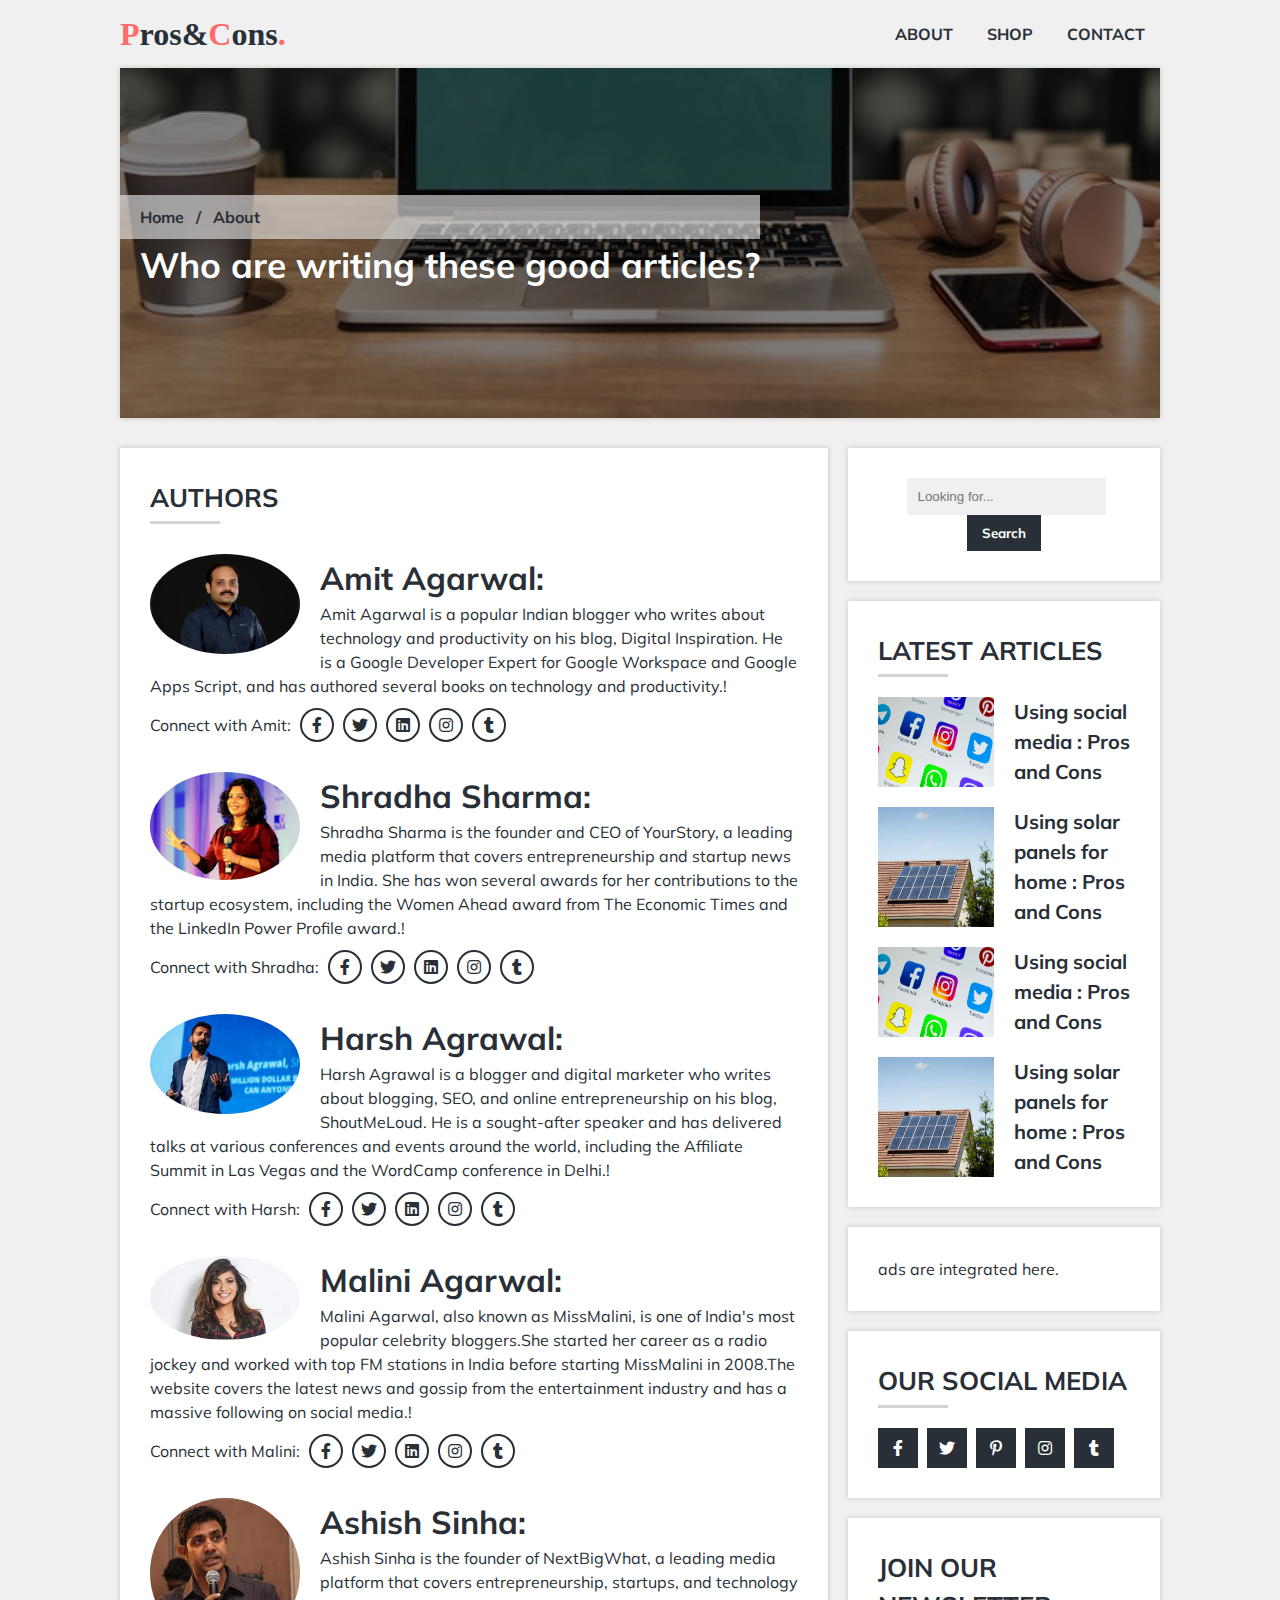
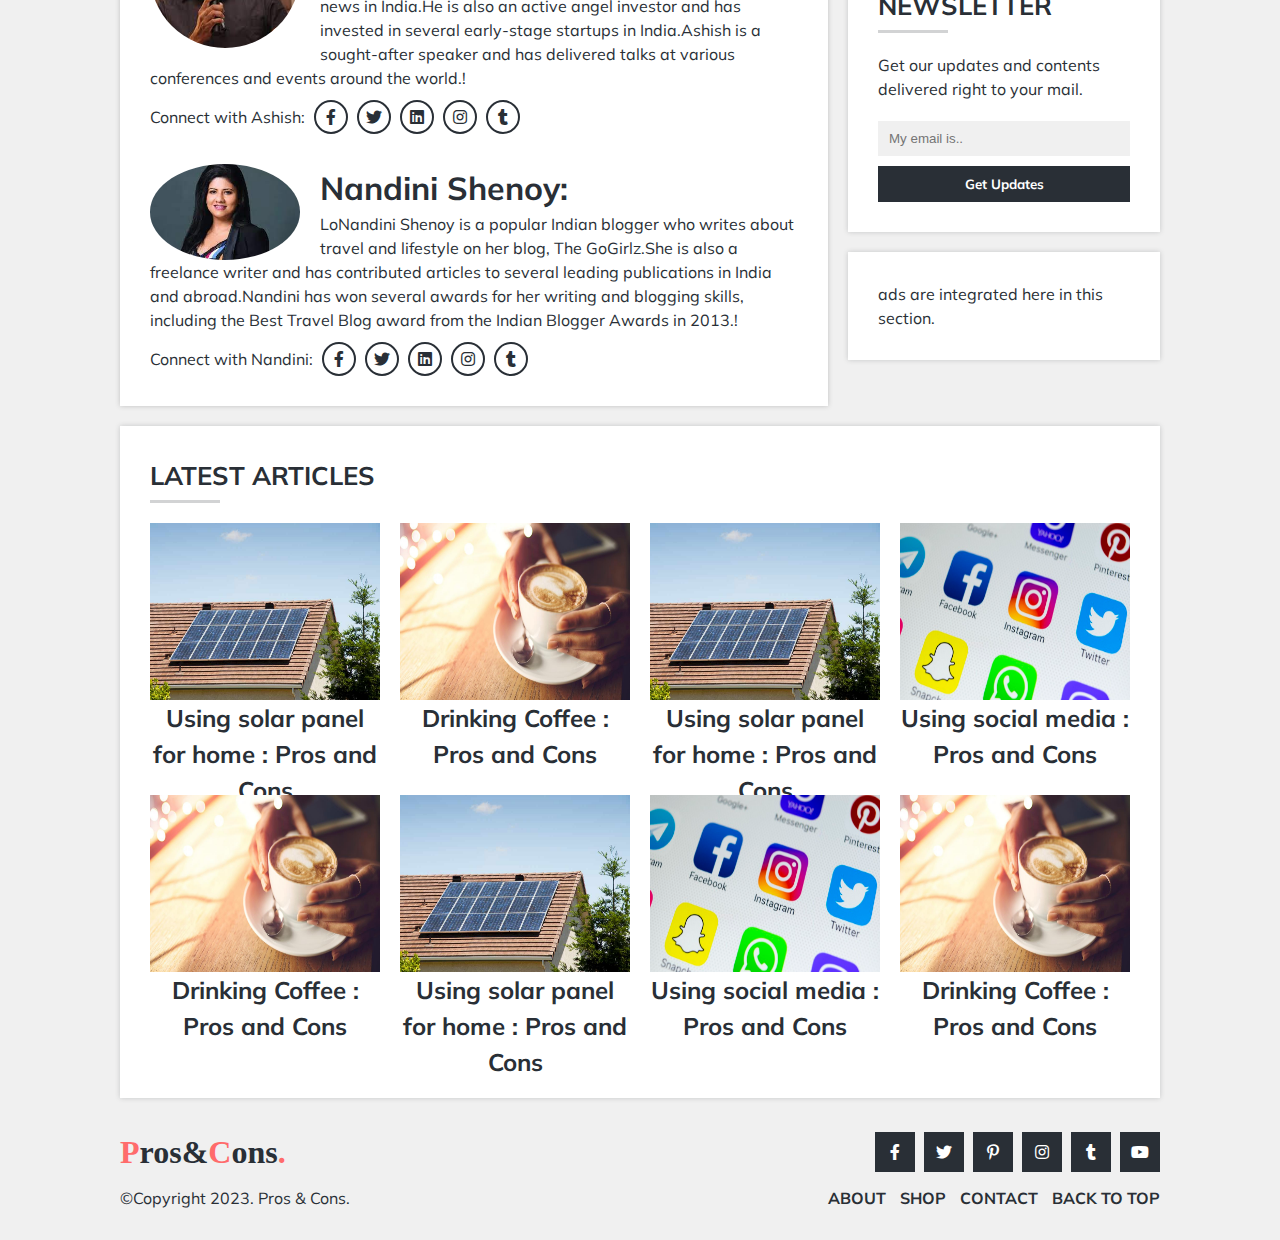
<file: about.html>
<!DOCTYPE html>
<html lang="en">
<head>
    <title>Pros & Cons | About Us</title>

    <!-- required meta tags -->
    <meta charset="UTF-8">
    <meta name="language" content="English">
    <meta http-equiv="X-UA-Compatible" content="ie=edge">
    <meta name="viewport" content="width=device-width, initial-scale=1.0">
    <meta name="revisit-after" content="1 days">
    <meta name="robots" content="index, follow">
    <meta name="title" content="Pros and Cons | About Us">
    <meta name="description" content="The authors of Pros and Cons and what we do.">
    <meta name="keywords" content="pros, cons, author, benefits, merits, demerits, advantages, disadvantages, authors, writer, blogger, article writer"> 
    <meta name="author" content="Admin">

    <!---Google fonts-->
    <link href="https://fonts.googleapis.com/css?family=Merriweather:400,700|Muli:400,700" rel="stylesheet"> 

    <!-- Font Awesome 5 Free -->
    <link rel="stylesheet" href="https://use.fontawesome.com/releases/v5.8.1/css/all.css">

    <!--stylesheets-->
    <link rel="stylesheet" href="css/main.css">
    <link rel="stylesheet" href="css/article-1.css">
    <link rel="stylesheet" href="css/about.css">

</head>
<body>
    
    <!-- preloader markup -->
    <div class="loader-wrap" id="overlay">
        <div class="loader-contain">
            <img src="images/Spinner-1s-200px.gif" alt="circle spining">
        </div>
    </div>
    
    <!-- preloader script -->
    <script type="text/javascript">
        var overlay = document.getElementById("overlay");
    
        window.addEventListener('load', function(){
            overlay.style.display = 'none';
        })
    </script>

    <!-- container division for block view -->
    <div class="body-container">

        <!-- main body content markup -->
        <header>
            <div class="main-logo">
                <a href="index.html">
                    <span>P</span>ros&<span>C</span>ons<span>.</span>
                </a>
            </div>

            <div class="navigation">
                <ul>
                    <li><a href="about.html">About</a></li>
                    <li><a href="#">Shop</a></li>
                    <li><a href="contact.html">Contact</a></li>
                </ul>
            </div>
        </header>

        <section class="hero-area">
            <div class="hero-wrap">
                <ul class="breadcrumb">
                    <li><a href="index.html">Home</a></li>
                    <li>About</li>
                </ul>

                <h1>Who are writing these good articles?</h1>
            </div>
        </section> <!--hero-area ends-->

        <main>
            <article>
                <span class="section-title">Authors</span>
                <hr class="line-under-title">
                
                <div class="single-author">
                    <p>
                        <img src="A.G.jpg" alt="author">
                        <h1>Amit Agarwal:</h1>
                        Amit Agarwal is a popular Indian blogger who writes about technology and productivity on his blog, Digital Inspiration.
He is a Google Developer Expert for Google Workspace and Google Apps Script, and has authored several books on technology and productivity.!
                    </p>
                    <div class="author-links">
                        Connect with Amit: 
                        <a href="https://www.facebook.com/vyapari.chetan.3"><i class="fab fa-facebook-f"></i></a>
                        <a href="https://twitter.com/labnol"><i class="fab fa-twitter"></i></a>
                        <a href="https://in.linkedin.com/in/labnol"><i class="fab fa-linkedin"></i></a>
                        <a href="https://www.instagram.com/labnol/?hl=en"><i class="fab fa-instagram"></i></a>
                        <a href="#"><i class="fab fa-tumblr"></i></a>
                    </div>
                </div> <!--single-article ends-->

                <div class="single-author">
                    <p>
                        <img src="S.S.jpg" alt="author">
                        <h1>Shradha Sharma:</h1>
                        Shradha Sharma is the founder and CEO of YourStory, a leading media platform that covers entrepreneurship and startup news in India.
She has won several awards for her contributions to the startup ecosystem, including the Women Ahead award from The Economic Times and the LinkedIn Power Profile award.!
                    </p>
                    <div class="author-links">
                        Connect with Shradha: 
                        <a href="#"><i class="fab fa-facebook-f"></i></a>
                        <a href="https://twitter.com/SharmaShradha"><i class="fab fa-twitter"></i></a>
                        <a href="https://in.linkedin.com/in/sharmashradha"><i class="fab fa-linkedin"></i></a>
                        <a href="https://www.instagram.com/shradhasharmayss/?hl=en"><i class="fab fa-instagram"></i></a>
                        <a href="#"><i class="fab fa-tumblr"></i></a>
                    </div>
                </div> <!--single-article ends-->

                <div class="single-author">
                    <p>
                        <img src="H.A.jpg" alt="author">
                        <h1>Harsh Agrawal:</h1>
                       Harsh Agrawal is a blogger and digital marketer who writes about blogging, SEO, and online entrepreneurship on his blog, ShoutMeLoud.
He is a sought-after speaker and has delivered talks at various conferences and events around the world, including the Affiliate Summit in Las Vegas and the WordCamp conference in Delhi.!
                    </p>
                    <div class="author-links">
                        Connect with Harsh: 
                        <a href="#"><i class="fab fa-facebook-f"></i></a>
                        <a href="https://twitter.com/denharsh?lang=en"><i class="fab fa-twitter"></i></a>
                        <a href="https://in.linkedin.com/in/harsh-agarwal-461aa549"><i class="fab fa-linkedin"></i></a>
                        <a href="https://www.instagram.com/denharsh/?hl=en"><i class="fab fa-instagram"></i></a>
                        <a href="#"><i class="fab fa-tumblr"></i></a>
                    </div>
                </div> <!--single-article ends-->

                <div class="single-author">
                    <p>
                        <img src="M.A.jpg" alt="author">
                        <h1>Malini Agarwal:</h1>
                        Malini Agarwal, also known as MissMalini, is one of India's most popular celebrity bloggers.She started her career as a radio jockey and worked with top FM stations in India before starting MissMalini in 2008.The website covers the latest news and gossip from the entertainment industry and has a massive following on social media.!
                    </p>
                    <div class="author-links">
                        Connect with Malini: 
                        <a href="#"><i class="fab fa-facebook-f"></i></a>
                        <a href="https://twitter.com/maliniagarwal"><i class="fab fa-twitter"></i></a>
                        <a href="https://in.linkedin.com/in/maliniagarwal"><i class="fab fa-linkedin"></i></a>
                        <a href="https://www.instagram.com/maliniagarwal/"><i class="fab fa-instagram"></i></a>
                        <a href="#"><i class="fab fa-tumblr"></i></a>
                    </div>
                </div> <!--single-article ends-->

                <div class="single-author">
                    <p>
                        <img src="A.S.jpg" alt="author">
                        <h1>Ashish Sinha:</h1>
                        Ashish Sinha is the founder of NextBigWhat, a leading media platform that covers entrepreneurship, startups, and technology news in India.He is also an active angel investor and has invested in several early-stage startups in India.Ashish is a sought-after speaker and has delivered talks at various conferences and events around the world.!
                    </p>
                    <div class="author-links">
                        Connect with Ashish: 
                        <a href="#"><i class="fab fa-facebook-f"></i></a>
                        <a href="https://twitter.com/cnha?ref_src=twsrc%5Egoogle%7Ctwcamp%5Eserp%7Ctwgr%5Eauthor"><i class="fab fa-twitter"></i></a>
                        <a href="https://in.linkedin.com/in/sinha"><i class="fab fa-linkedin"></i></a>
                        <a href="#"><i class="fab fa-instagram"></i></a>
                        <a href="#"><i class="fab fa-tumblr"></i></a>
                    </div>
                </div> <!--single-article ends-->

                <div class="single-author">
                    <p>
                        <img src="N.S.jpg" alt="author">
                        <h1>Nandini Shenoy:</h1>
                        LoNandini Shenoy is a popular Indian blogger who writes about travel and lifestyle on her blog, The GoGirlz.She is also a freelance writer and has contributed articles to several leading publications in India and abroad.Nandini has won several awards for her writing and blogging skills, including the Best Travel Blog award from the Indian Blogger Awards in 2013.!
                    </p>
                    <div class="author-links">
                        Connect with Nandini: 
                        <a href="#"><i class="fab fa-facebook-f"></i></a>
                        <a href="#"><i class="fab fa-twitter"></i></a>
                        <a href="https://www.linkedin.com/in/nandini-shenoy"><i class="fab fa-linkedin"></i></a>
                        <a href="https://www.instagram.com/nandini.shenoy.17/?hl=en"><i class="fab fa-instagram"></i></a>
                        <a href="#"><i class="fab fa-tumblr"></i></a>
                    </div>
                </div> <!--single-article ends-->

            </article>

            <aside>
                <div class="search-block">
                    <form action="index.html">
                        <input type="search" placeholder="Looking for...">
                        <input type="submit" value="Search">
                    </form>
                </div> <!--search-block ends-->

                <div class="articles-block">
                    <span class="section-title">Latest Articles</span>
                    <hr class="line-under-title">

                    <div class="single-article">
                        <div class="article-thumb">
                            <img src="images/article-2.jpg" alt="using social media">
                        </div>

                        <div class="article-content">
                            <h1>Using social media : Pros and Cons</h1>
                        </div> 
                    </div> <!--single-article ends-->

                    <div class="single-article">
                        <div class="article-thumb">
                            <img src="images/article-3.jpg" alt="using social media">
                        </div>

                        <div class="article-content">
                            <h1>Using solar panels for home : Pros and Cons</h1>
                        </div> 
                    </div> <!--single-article ends-->
                    
                    <div class="single-article">
                        <div class="article-thumb">
                            <img src="images/article-2.jpg" alt="using social media">
                        </div>

                        <div class="article-content">
                            <h1>Using social media : Pros and Cons</h1>
                        </div>
                    </div> <!--single-article ends-->

                    <div class="single-article">
                        <div class="article-thumb">
                            <img src="images/article-3.jpg" alt="using social media">
                        </div>

                        <div class="article-content">
                            <h1>Using solar panels for home : Pros and Cons</h1>
                        </div>
                    </div> <!--single-article ends-->
                </div> <!--articles-block ends-->

                <div class="ads">
                    ads are integrated here.
                </div>

                <div class="socials-block">
                    <span class="section-title">Our Social Media</span>
                    <hr class="line-under-title">

                    <div class="social-block-links">
                        <a href="#"><i class="fab fa-facebook-f"></i></a>
                        <a href="#"><i class="fab fa-twitter"></i></a>
                        <a href="#"><i class="fab fa-pinterest-p"></i></a>
                        <a href="#"><i class="fab fa-instagram"></i></a>
                        <a href="#"><i class="fab fa-tumblr"></i></a>
                    </div>
                </div> <!--socials-block ends-->

                <div class="newsletter-block">
                    <span class="section-title">Join Our Newsletter</span>
                    <hr class="line-under-title">

                    <p>
                        Get our updates and contents delivered right to your mail.
                    </p>
                    <form action="index.html">
                        <input type="email" placeholder="My email is.." required>
                        <input type="submit" value="Get Updates">
                    </form>
                </div> <!--newsletter-block ends-->

                <div class="ads">
                    ads are integrated here in this section.
                </div>
            </aside>
        </main>

        <section class="related-posts">
            <span class="section-title">Latest Articles</span>
            <hr class="line-under-title">

            <div class="posts-wrap">
                <div class="single-article">
                    <div class="article-thumb">
                        <img src="images/article-3.jpg" alt="solar panel on houses">
                    </div>

                    <div class="article-content">
                        <h1>Using solar panel for home : Pros and Cons</h1>
                    </div> <!--article-content ends-->
                </div> <!--single-article ends-->

                <div class="single-article">
                    <div class="article-thumb">
                        <img src="images/article-1.jpg" alt="drinking Coffee">
                    </div>

                    <div class="article-content">
                        <h1>Drinking Coffee : Pros and Cons</h1>
                    </div> <!--article-content ends-->
                </div> <!--single-article ends-->
                
                <div class="single-article">
                    <div class="article-thumb">
                        <img src="images/article-3.jpg" alt="solar panel on houses">
                    </div>

                    <div class="article-content">
                        <h1>Using solar panel for home : Pros and Cons</h1>
                    </div> <!--article-content ends-->
                </div> <!--single-article ends-->
                
                <div class="single-article">
                    <div class="article-thumb">
                        <img src="images/article-2.jpg" alt="using social media">
                    </div>

                    <div class="article-content">
                        <h1>Using social media : Pros and Cons</h1>
                    </div> <!--article-content ends-->
                </div> <!--single-article ends-->
                
                <div class="single-article">
                    <div class="article-thumb">
                        <img src="images/article-1.jpg" alt="drinking coffee">
                    </div>

                    <div class="article-content">
                        <h1>Drinking Coffee : Pros and Cons</h1>
                    </div> <!--article-content ends-->
                </div> <!--single-article ends-->
                
                <div class="single-article">
                    <div class="article-thumb">
                        <img src="images/article-3.jpg" alt="solar panel on home">
                    </div>

                    <div class="article-content">
                        <h1>Using solar panel for home : Pros and Cons</h1>
                    </div> <!--article-content ends-->
                </div> <!--single-article ends-->
                
                <div class="single-article">
                    <div class="article-thumb">
                        <img src="images/article-2.jpg" alt="using social media">
                    </div>

                    <div class="article-content">
                        <h1>Using social media : Pros and Cons</h1>
                    </div> <!--article-content ends-->
                </div> <!--single-article ends-->
                
                <div class="single-article">
                    <div class="article-thumb">
                        <img src="images/article-1.jpg" alt="drinking coffee">
                    </div>

                    <div class="article-content">
                        <h1>Drinking Coffee : Pros and Cons</h1>
                    </div> <!--article-content ends-->
                </div> <!--single-article ends-->
            </div>
        </section>

        <footer>
            <div class="section-1">
                <div class="footer-logo">
                    <a href="index.html">
                        <span>P</span>ros&<span>C</span>ons<span>.</span>
                    </a>
                </div>

                <div class="footer-social">
                    <a href="#"><i class="fab fa-facebook-f"></i></a>
                    <a href="#"><i class="fab fa-twitter"></i></a>
                    <a href="#"><i class="fab fa-pinterest-p"></i></a>
                    <a href="#"><i class="fab fa-instagram"></i></a>
                    <a href="#"><i class="fab fa-tumblr"></i></a>
                    <a href="#"><i class="fab fa-youtube"></i></a>
                </div>
            </div> <!--section-1 ends-->

            <div class="section-2">
                &copy;Copyright 2023. Pros & Cons.

                <div class="footer-links">
                    <a href="about.html">About</a>
                    <a href="#">Shop</a>
                    <a href="contact.html">Contact</a>
                    <a href="#">Back to top</a>
                </div>
            </div> <!--section-2 ends-->            
        </footer>

    </div> <!--container division ends-->

    <!-- required scripts -->
    <script src="https://ajax.googleapis.com/ajax/libs/jquery/3.4.0/jquery.min.js"></script>
    <script src="js/main.js"></script>


</body>
</html>
</file>
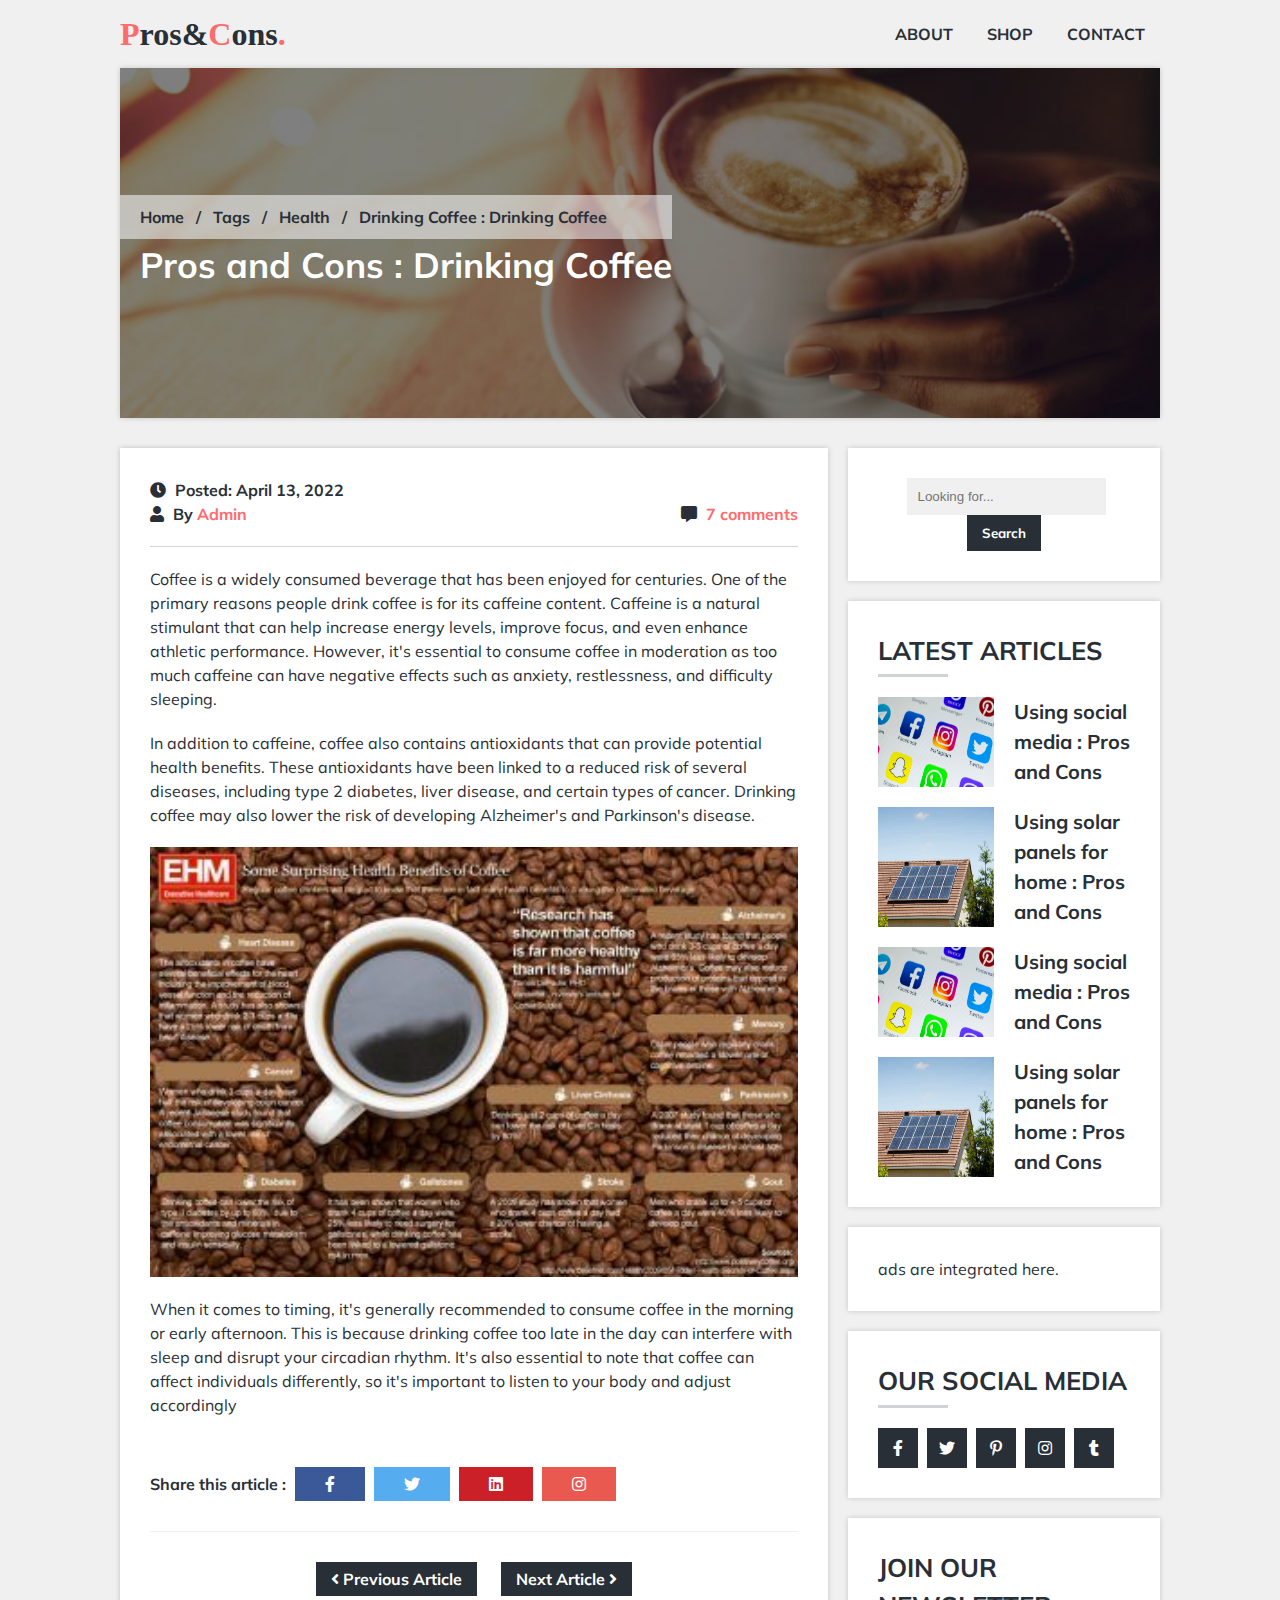
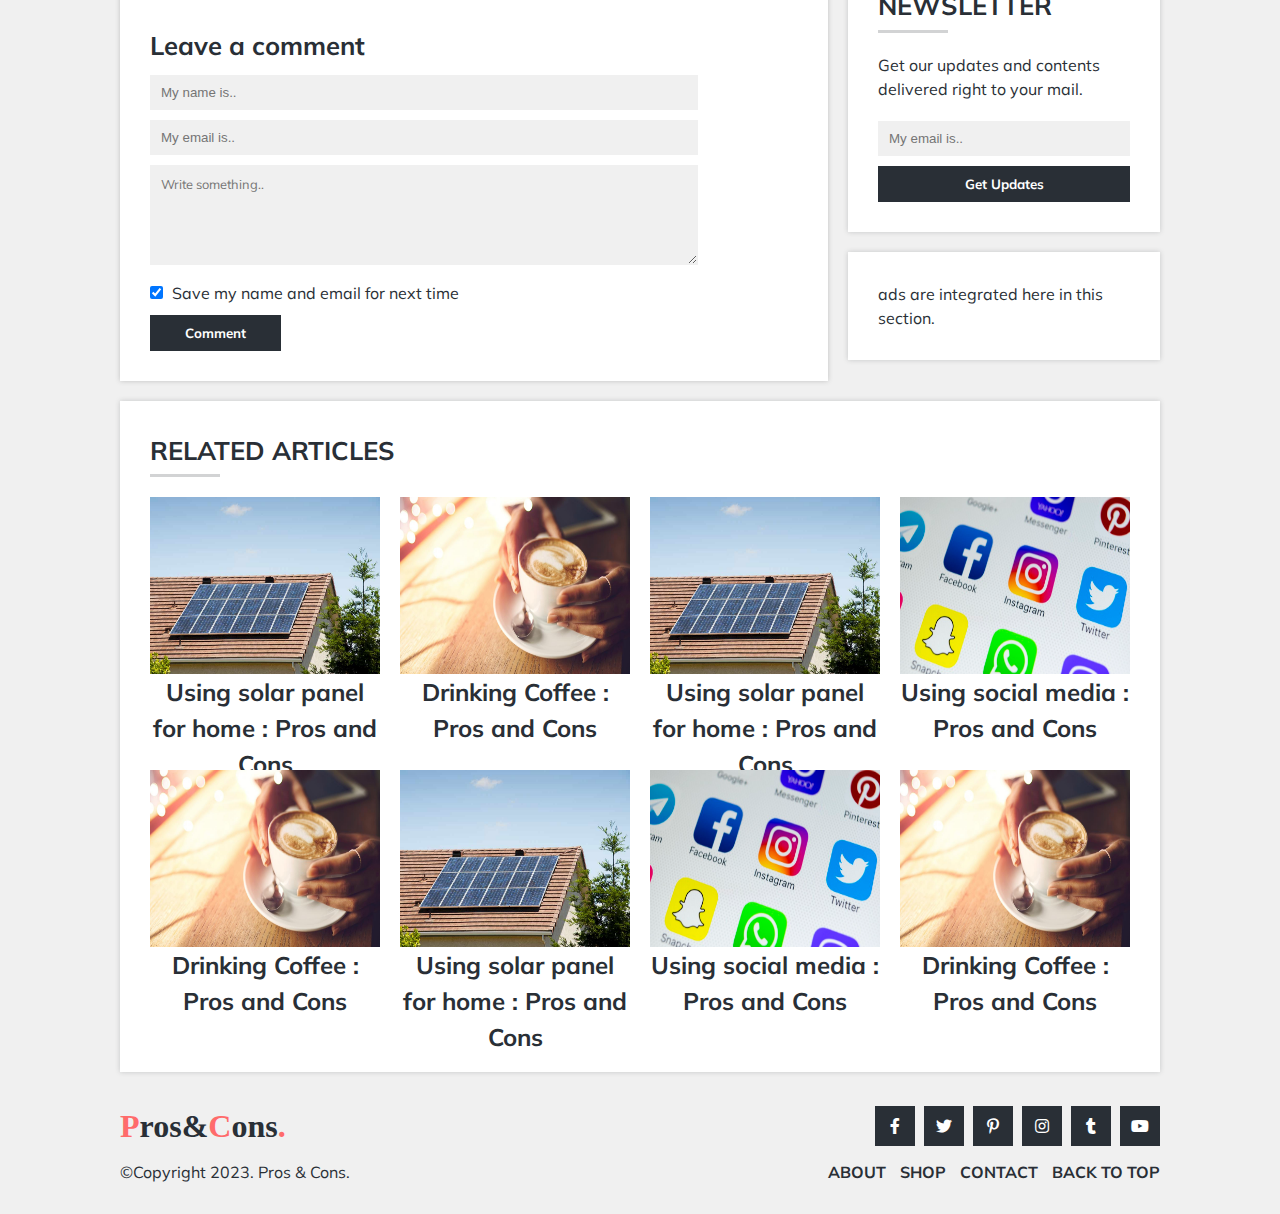
<file: article-1.html>
<!DOCTYPE html>
<html lang="en">
<head>
    <title>Pros & Cons | Drinking Coffee</title>

    <!-- required meta tags -->
    <meta charset="UTF-8">
    <meta name="language" content="English">
    <meta http-equiv="X-UA-Compatible" content="ie=edge">
    <meta name="viewport" content="width=device-width, initial-scale=1.0">
    <meta name="revisit-after" content="1 days">
    <meta name="robots" content="index, follow">
    <meta name="title" content="Pros and Cons | Drinking Coffee">
    <meta name="description" content="Know how much caffeine is good and what are the pros and cons of drinking coffee...">
    <meta name="keywords" content="pros, cons, coffee, caffeine, benefits, merits, demerits, advantages, disadvantages, drinking coffee, health, health benefits"> 
    <meta name="author" content="Admin">

    <!---Google fonts-->
    <link href="https://fonts.googleapis.com/css?family=Merriweather:400,700|Muli:400,700" rel="stylesheet"> 

    <!-- Font Awesome 5 Free -->
    <link rel="stylesheet" href="https://use.fontawesome.com/releases/v5.8.1/css/all.css">

    <!--stylesheets-->
    <link rel="stylesheet" href="css/main.css">
    <link rel="stylesheet" href="css/article-1.css">

</head>
<body>
    
    <!-- preloader markup -->
    <div class="loader-wrap" id="overlay">
        <div class="loader-contain">
            <img src="images/Spinner-1s-200px.gif" alt="circle spining">
        </div>
    </div>
    
    <!-- preloader script -->
    <script type="text/javascript">
        var overlay = document.getElementById("overlay");
    
        window.addEventListener('load', function(){
            overlay.style.display = 'none';
        })
    </script>

    <!-- container division for block view -->
    <div class="body-container">

        <!-- main body content markup -->
        <header>
            <div class="main-logo">
                <a href="index.html">
                    <span>P</span>ros&<span>C</span>ons<span>.</span>
                </a>
            </div>

            <div class="navigation">
                <ul>
                    <li><a href="about.html">About</a></li>
                    <li><a href="#">Shop</a></li>
                    <li><a href="contact.html">Contact</a></li>
                </ul>
            </div>
        </header>

        <section class="hero-area">
            <div class="hero-wrap">
                <ul class="breadcrumb">
                    <li><a href="#">Home</a></li>
                    <li><a href="#">Tags</a></li>
                    <li><a href="#">Health</a></li>
                    <li>Drinking Coffee : Drinking Coffee</li>
                </ul>

                <h1>Pros and Cons : Drinking Coffee</h1>
            </div>
        </section> <!--hero-area ends-->

        <main>
            <article>
                <div class="article-info">
                    <span class="date">
                        <i class="fas fa-clock"></i> Posted: April 13, 2022 <br>
                        <i class="fas fa-user"></i> By <a href="about.html">Admin</a>
                    </span>
                    <span class="comment-no">
                        <i class="fas fa-comment-alt"></i><a href="#"> 7 comments</a>
                    </span>
                </div>

                <div class="full-article">
                    <p>
                        Coffee is a widely consumed beverage that has been enjoyed for centuries. One of the primary reasons people drink coffee is for its caffeine content. Caffeine is a natural stimulant that can help increase energy levels, improve focus, and even enhance athletic performance. However, it's essential to consume coffee in moderation as too much caffeine can have negative effects such as anxiety, restlessness, and difficulty sleeping.
                    </p>
                    <p>
                       In addition to caffeine, coffee also contains antioxidants that can provide potential health benefits. These antioxidants have been linked to a reduced risk of several diseases, including type 2 diabetes, liver disease, and certain types of cancer. Drinking coffee may also lower the risk of developing Alzheimer's and Parkinson's disease.
                    </p>

                    <img src="images/benefits-of-cafe.jpg" alt="pros of drinking coffee">
                    
                    <p>
                        When it comes to timing, it's generally recommended to consume coffee in the morning or early afternoon. This is because drinking coffee too late in the day can interfere with sleep and disrupt your circadian rhythm. It's also essential to note that coffee can affect individuals differently, so it's important to listen to your body and adjust accordingly
                    </p>
                </div> <!--full-article ends-->

                <div class="sharing-opts">
                    <p>
                        Share this article :
                        <a href="https://www.facebook.com/medium/"><i class="fab fa-facebook-f"></i></a>
                        <a href="https://twitter.com/labnol"><i class="fab fa-twitter"></i></a>
                        <a href="https://in.linkedin.com/in/labnol"><i class="fab fa-linkedin"></i></a>
                        <a href="https://www.instagram.com/labnol/?hl=en"><i class="fab fa-instagram"></i></a>
                    </p>
                </div> <!--sharing-opts ends-->

                <div class="nav-btns">
                    <ul>
                        <li><a href="#"><i class="fas fa-angle-left"></i> Previous Article</a></li>
                        <li><a href="">Next Article <i class="fas fa-angle-right"></i></a></li>
                    </ul>
                </div>

                <div class="commenting">
                    <span>Leave a comment</span>

                    <form action="article-1.html">
                        <input type="text" placeholder="My name is.." required>
                        <input type="email" placeholder="My email is.." required>
                        <textarea name="comment" placeholder="Write something.."></textarea>
                        <p>
                            <input type="checkbox" checked="checked">
                            Save my name and email for next time
                        </p>
                        <input type="submit" value="Comment">
                    </form>
                </div> <!--commenting ends-->
            </article>

            <aside>
                <div class="search-block">
                    <form action="index.html">
                        <input type="search" placeholder="Looking for...">
                        <input type="submit" value="Search">
                    </form>
                </div> <!--search-block ends-->

                <div class="articles-block">
                    <span class="section-title">Latest Articles</span>
                    <hr class="line-under-title">

                    <div class="single-article">
                        <div class="article-thumb">
                            <img src="images/article-2.jpg" alt="using social media">
                        </div>

                        <div class="article-content">
                            <h1>Using social media : Pros and Cons</h1>
                        </div> 
                    </div> <!--single-article ends-->

                    <div class="single-article">
                        <div class="article-thumb">
                            <img src="images/article-3.jpg" alt="using social media">
                        </div>

                        <div class="article-content">
                            <h1>Using solar panels for home : Pros and Cons</h1>
                        </div> 
                    </div> <!--single-article ends-->
                    
                    <div class="single-article">
                        <div class="article-thumb">
                            <img src="images/article-2.jpg" alt="using social media">
                        </div>

                        <div class="article-content">
                            <h1>Using social media : Pros and Cons</h1>
                        </div>
                    </div> <!--single-article ends-->

                    <div class="single-article">
                        <div class="article-thumb">
                            <img src="images/article-3.jpg" alt="using social media">
                        </div>

                        <div class="article-content">
                            <h1>Using solar panels for home : Pros and Cons</h1>
                        </div>
                    </div> <!--single-article ends-->
                </div> <!--articles-block ends-->

                <div class="ads">
                    ads are integrated here.
                </div>

                <div class="socials-block">
                    <span class="section-title">Our Social Media</span>
                    <hr class="line-under-title">

                    <div class="social-block-links">
                        <a href="#"><i class="fab fa-facebook-f"></i></a>
                        <a href="#"><i class="fab fa-twitter"></i></a>
                        <a href="#"><i class="fab fa-pinterest-p"></i></a>
                        <a href="#"><i class="fab fa-instagram"></i></a>
                        <a href="#"><i class="fab fa-tumblr"></i></a>
                    </div>
                </div> <!--socials-block ends-->

                <div class="newsletter-block">
                    <span class="section-title">Join Our Newsletter</span>
                    <hr class="line-under-title">

                    <p>
                        Get our updates and contents delivered right to your mail.
                    </p>
                    <form action="index.html">
                        <input type="email" placeholder="My email is.." required>
                        <input type="submit" value="Get Updates">
                    </form>
                </div> <!--newsletter-block ends-->

                <div class="ads">
                    ads are integrated here in this section.
                </div>
            </aside>
        </main>

        <section class="related-posts">
            <span class="section-title">Related Articles</span>
            <hr class="line-under-title">

            <div class="posts-wrap">
                <div class="single-article">
                    <div class="article-thumb">
                        <img src="images/article-3.jpg" alt="solar panel on houses">
                    </div>

                    <div class="article-content">
                        <h1>Using solar panel for home : Pros and Cons</h1>
                    </div> <!--article-content ends-->
                </div> <!--single-article ends-->

                <div class="single-article">
                    <div class="article-thumb">
                        <img src="images/article-1.jpg" alt="drinking Coffee">
                    </div>

                    <div class="article-content">
                        <h1>Drinking Coffee : Pros and Cons</h1>
                    </div> <!--article-content ends-->
                </div> <!--single-article ends-->
                
                <div class="single-article">
                    <div class="article-thumb">
                        <img src="images/article-3.jpg" alt="solar panel on houses">
                    </div>

                    <div class="article-content">
                        <h1>Using solar panel for home : Pros and Cons</h1>
                    </div> <!--article-content ends-->
                </div> <!--single-article ends-->
                
                <div class="single-article">
                    <div class="article-thumb">
                        <img src="images/article-2.jpg" alt="using social media">
                    </div>

                    <div class="article-content">
                        <h1>Using social media : Pros and Cons</h1>
                    </div> <!--article-content ends-->
                </div> <!--single-article ends-->
                
                <div class="single-article">
                    <div class="article-thumb">
                        <img src="images/article-1.jpg" alt="drinking coffee">
                    </div>

                    <div class="article-content">
                        <h1>Drinking Coffee : Pros and Cons</h1>
                    </div> <!--article-content ends-->
                </div> <!--single-article ends-->
                
                <div class="single-article">
                    <div class="article-thumb">
                        <img src="images/article-3.jpg" alt="solar panel on home">
                    </div>

                    <div class="article-content">
                        <h1>Using solar panel for home : Pros and Cons</h1>
                    </div> <!--article-content ends-->
                </div> <!--single-article ends-->
                
                <div class="single-article">
                    <div class="article-thumb">
                        <img src="images/article-2.jpg" alt="using social media">
                    </div>

                    <div class="article-content">
                        <h1>Using social media : Pros and Cons</h1>
                    </div> <!--article-content ends-->
                </div> <!--single-article ends-->
                
                <div class="single-article">
                    <div class="article-thumb">
                        <img src="images/article-1.jpg" alt="drinking coffee">
                    </div>

                    <div class="article-content">
                        <h1>Drinking Coffee : Pros and Cons</h1>
                    </div> <!--article-content ends-->
                </div> <!--single-article ends-->
            </div>
        </section>

        <footer>
            <div class="section-1">
                <div class="footer-logo">
                    <a href="index.html">
                        <span>P</span>ros&<span>C</span>ons<span>.</span>
                    </a>
                </div>

                <div class="footer-social">
                    <a href="#"><i class="fab fa-facebook-f"></i></a>
                    <a href="#"><i class="fab fa-twitter"></i></a>
                    <a href="#"><i class="fab fa-pinterest-p"></i></a>
                    <a href="#"><i class="fab fa-instagram"></i></a>
                    <a href="#"><i class="fab fa-tumblr"></i></a>
                    <a href="#"><i class="fab fa-youtube"></i></a>
                </div>
            </div> <!--section-1 ends-->

            <div class="section-2">
                &copy;Copyright 2023. Pros & Cons.

                <div class="footer-links">
                    <a href="about.html">About</a>
                    <a href="#">Shop</a>
                    <a href="contact.html">Contact</a>
                    <a href="#">Back to top</a>
                </div>
            </div> <!--section-2 ends-->            
        </footer>

    </div> <!--container division ends-->

    <!-- required scripts -->
    <script src="https://ajax.googleapis.com/ajax/libs/jquery/3.4.0/jquery.min.js"></script>
    <script src="js/main.js"></script>

</body>
</html>
</file>
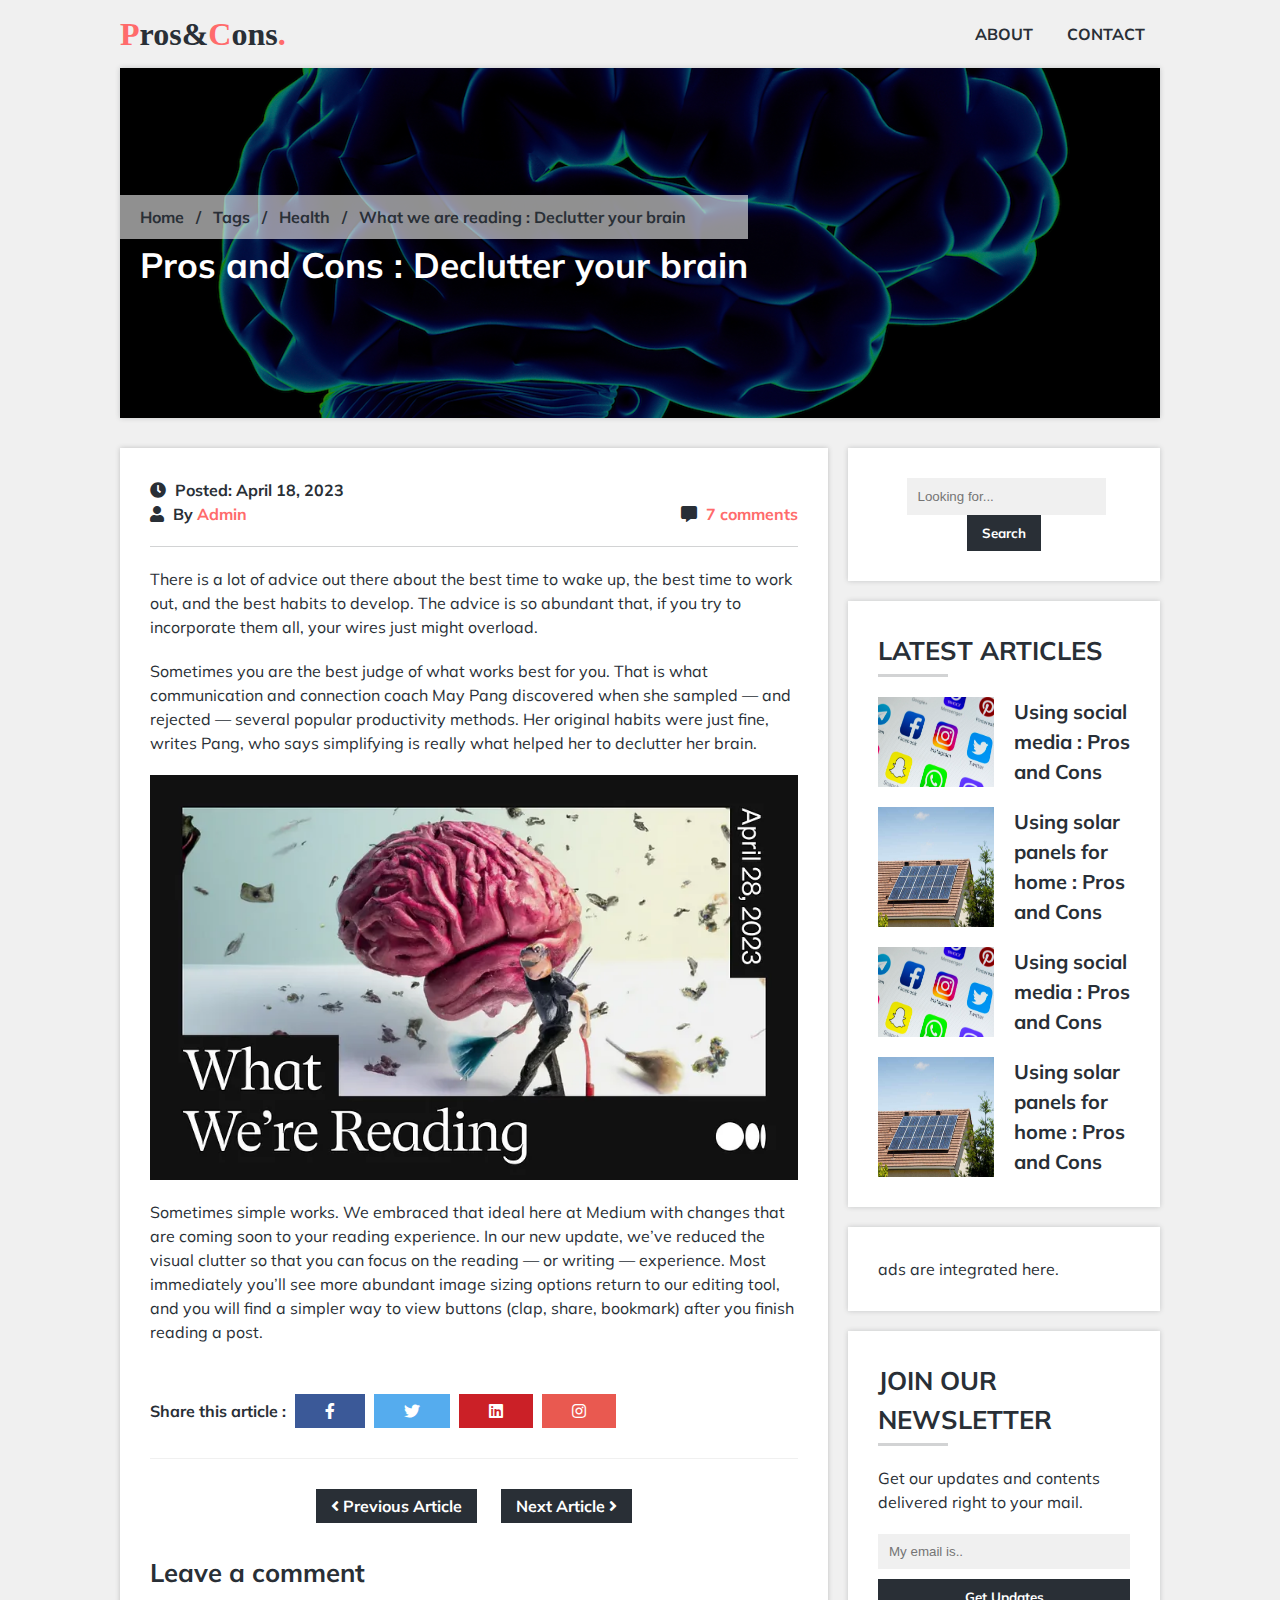
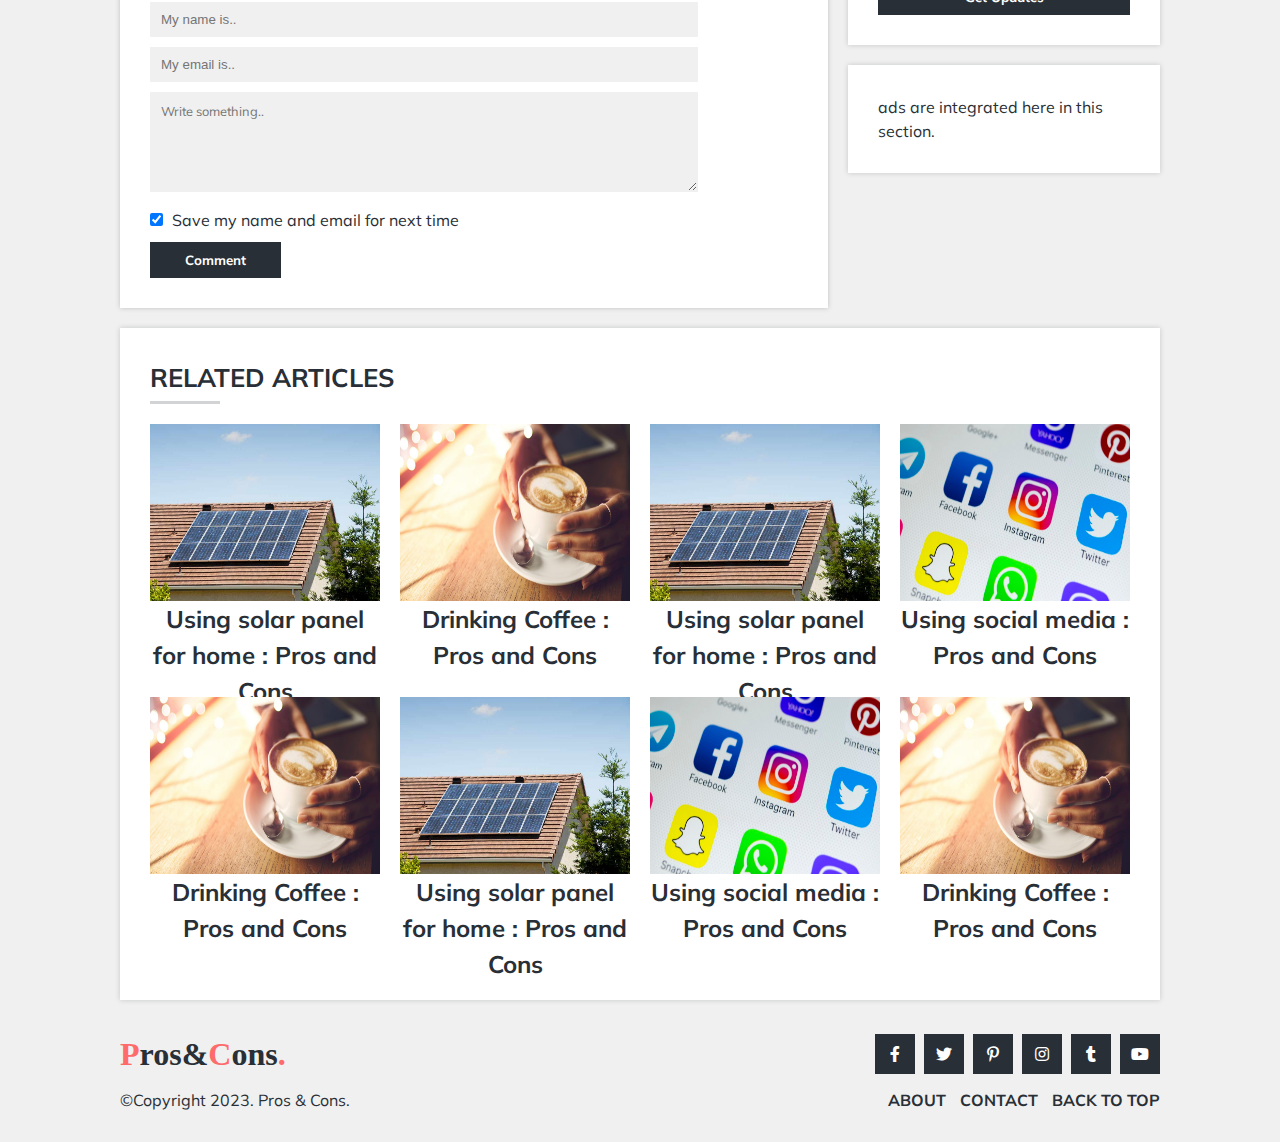
<file: article-2.html>
<!DOCTYPE html>
<html lang="en">
<head>
    <title>Pros & Cons | Declutter your brain:</title>

    <!-- required meta tags -->
    <meta charset="UTF-8">
    <meta name="language" content="English">
    <meta http-equiv="X-UA-Compatible" content="ie=edge">
    <meta name="viewport" content="width=device-width, initial-scale=1.0">
    <meta name="revisit-after" content="1 days">
    <meta name="robots" content="index, follow">
    <meta name="title" content="Pros and Cons | Drinking Coffee">
    <meta name="description" content="Know how much caffeine is good and what are the pros and cons of drinking coffee...">
    <meta name="keywords" content="pros, cons, coffee, caffeine, benefits, merits, demerits, advantages, disadvantages, drinking coffee, health, health benefits"> 
    <meta name="author" content="Admin">

    <!---Google fonts-->
    <link href="https://fonts.googleapis.com/css?family=Merriweather:400,700|Muli:400,700" rel="stylesheet"> 

    <!-- Font Awesome 5 Free -->
    <link rel="stylesheet" href="https://use.fontawesome.com/releases/v5.8.1/css/all.css">

    <!--stylesheets-->
    <link rel="stylesheet" href="css/main.css">
    <link rel="stylesheet" href="css/article-2.css">

</head>
<body>
    
    <!-- preloader markup -->
    <div class="loader-wrap" id="overlay">
        <div class="loader-contain">
            <img src="images/Spinner-1s-200px.gif" alt="circle spining">
        </div>
    </div>
    
    <!-- preloader script -->
    <script type="text/javascript">
        var overlay = document.getElementById("overlay");
    
        window.addEventListener('load', function(){
            overlay.style.display = 'none';
        })
    </script>

    <!-- container division for block view -->
    <div class="body-container">

        <!-- main body content markup -->
        <header>
            <div class="main-logo">
                <a href="index.html">
                    <span>P</span>ros&<span>C</span>ons<span>.</span>
                </a>
            </div>

            <div class="navigation">
                <ul>
                    <li><a href="about.html">About</a></li>
                    <li><a href="contact.html">Contact</a></li>
                </ul>
            </div>
        </header>

        <section class="hero-area">
            <div class="hero-wrap">
                <ul class="breadcrumb">
                    <li><a href="#">Home</a></li>
                    <li><a href="#">Tags</a></li>
                    <li><a href="#">Health</a></li>
                    <li>What we are reading : Declutter your brain</li>
                </ul>

                <h1>Pros and Cons : Declutter your brain</h1>
            </div>
        </section> <!--hero-area ends-->

        <main>
            <article>
                <div class="article-info">
                    <span class="date">
                        <i class="fas fa-clock"></i> Posted: April 18, 2023 <br>
                        <i class="fas fa-user"></i> By <a href="about.html">Admin</a>
                    </span>
                    <span class="comment-no">
                        <i class="fas fa-comment-alt"></i><a href="#"> 7 comments</a>
                    </span>
                </div>

                <div class="full-article">
                    <p>
                        There is a lot of advice out there about the best time to wake up, the best time to work out, and the best habits to develop. The advice is so abundant that, if you try to incorporate them all, your wires just might overload.
                    </p>
                    <p>
                        Sometimes you are the best judge of what works best for you. That is what communication and connection coach May Pang discovered when she sampled — and rejected — several popular productivity methods. Her original habits were just fine, writes Pang, who says simplifying is really what helped her to declutter her brain.
                    </p>

                    <img src="A-2.jpg" alt="pros of drinking coffee">
                    
                    <p>
                        Sometimes simple works. We embraced that ideal here at Medium with changes that are coming soon to your reading experience. In our new update, we’ve reduced the visual clutter so that you can focus on the reading — or writing — experience. Most immediately you’ll see more abundant image sizing options return to our editing tool, and you will find a simpler way to view buttons (clap, share, bookmark) after you finish reading a post.
                    </p>
                </div> <!--full-article ends-->

                <div class="sharing-opts">
                    <p>
                        Share this article :
                        <a href="https://www.facebook.com/medium/"><i class="fab fa-facebook-f"></i></a>
                        <a href="https://twitter.com/labnol"><i class="fab fa-twitter"></i></a>
                        <a href="https://in.linkedin.com/in/labnol"><i class="fab fa-linkedin"></i></a>
                        <a href="https://www.instagram.com/labnol/?hl=en"><i class="fab fa-instagram"></i></a>
                    </p>
                </div> <!--sharing-opts ends-->

                <div class="nav-btns">
                    <ul>
                        <li><a href="#"><i class="fas fa-angle-left"></i> Previous Article</a></li>
                        <li><a href="">Next Article <i class="fas fa-angle-right"></i></a></li>
                    </ul>
                </div>

                <div class="commenting">
                    <span>Leave a comment</span>

                    <form action="article-1.html">
                        <input type="text" placeholder="My name is.." required>
                        <input type="email" placeholder="My email is.." required>
                        <textarea name="comment" placeholder="Write something.."></textarea>
                        <p>
                            <input type="checkbox" checked="checked">
                            Save my name and email for next time
                        </p>
                        <input type="submit" value="Comment">
                    </form>
                </div> <!--commenting ends-->
            </article>

            <aside>
                <div class="search-block">
                    <form action="index.html">
                        <input type="search" placeholder="Looking for...">
                        <input type="submit" value="Search">
                    </form>
                </div> <!--search-block ends-->

                <div class="articles-block">
                    <span class="section-title">Latest Articles</span>
                    <hr class="line-under-title">

                    <div class="single-article">
                        <div class="article-thumb">
                            <img src="images/article-2.jpg" alt="using social media">
                        </div>

                        <div class="article-content">
                            <h1>Using social media : Pros and Cons</h1>
                        </div> 
                    </div> <!--single-article ends-->

                    <div class="single-article">
                        <div class="article-thumb">
                            <img src="images/article-3.jpg" alt="using social media">
                        </div>

                        <div class="article-content">
                            <h1>Using solar panels for home : Pros and Cons</h1>
                        </div> 
                    </div> <!--single-article ends-->
                    
                    <div class="single-article">
                        <div class="article-thumb">
                            <img src="images/article-2.jpg" alt="using social media">
                        </div>

                        <div class="article-content">
                            <h1>Using social media : Pros and Cons</h1>
                        </div>
                    </div> <!--single-article ends-->

                    <div class="single-article">
                        <div class="article-thumb">
                            <img src="images/article-3.jpg" alt="using social media">
                        </div>

                        <div class="article-content">
                            <h1>Using solar panels for home : Pros and Cons</h1>
                        </div>
                    </div> <!--single-article ends-->
                </div> <!--articles-block ends-->

                <div class="ads">
                    ads are integrated here.
                </div>
                <div class="newsletter-block">
                    <span class="section-title">Join Our Newsletter</span>
                    <hr class="line-under-title">

                    <p>
                        Get our updates and contents delivered right to your mail.
                    </p>
                    <form action="index.html">
                        <input type="email" placeholder="My email is.." required>
                        <input type="submit" value="Get Updates">
                    </form>
                </div> <!--newsletter-block ends-->

                <div class="ads">
                    ads are integrated here in this section.
                </div>
            </aside>
        </main>

        <section class="related-posts">
            <span class="section-title">Related Articles</span>
            <hr class="line-under-title">

            <div class="posts-wrap">
                <div class="single-article">
                    <div class="article-thumb">
                        <img src="images/article-3.jpg" alt="solar panel on houses">
                    </div>

                    <div class="article-content">
                        <h1>Using solar panel for home : Pros and Cons</h1>
                    </div> <!--article-content ends-->
                </div> <!--single-article ends-->

                <div class="single-article">
                    <div class="article-thumb">
                        <img src="images/article-1.jpg" alt="drinking Coffee">
                    </div>

                    <div class="article-content">
                        <h1>Drinking Coffee : Pros and Cons</h1>
                    </div> <!--article-content ends-->
                </div> <!--single-article ends-->
                
                <div class="single-article">
                    <div class="article-thumb">
                        <img src="images/article-3.jpg" alt="solar panel on houses">
                    </div>

                    <div class="article-content">
                        <h1>Using solar panel for home : Pros and Cons</h1>
                    </div> <!--article-content ends-->
                </div> <!--single-article ends-->
                
                <div class="single-article">
                    <div class="article-thumb">
                        <img src="images/article-2.jpg" alt="using social media">
                    </div>

                    <div class="article-content">
                        <h1>Using social media : Pros and Cons</h1>
                    </div> <!--article-content ends-->
                </div> <!--single-article ends-->
                
                <div class="single-article">
                    <div class="article-thumb">
                        <img src="images/article-1.jpg" alt="drinking coffee">
                    </div>

                    <div class="article-content">
                        <h1>Drinking Coffee : Pros and Cons</h1>
                    </div> <!--article-content ends-->
                </div> <!--single-article ends-->
                
                <div class="single-article">
                    <div class="article-thumb">
                        <img src="images/article-3.jpg" alt="solar panel on home">
                    </div>

                    <div class="article-content">
                        <h1>Using solar panel for home : Pros and Cons</h1>
                    </div> <!--article-content ends-->
                </div> <!--single-article ends-->
                
                <div class="single-article">
                    <div class="article-thumb">
                        <img src="images/article-2.jpg" alt="using social media">
                    </div>

                    <div class="article-content">
                        <h1>Using social media : Pros and Cons</h1>
                    </div> <!--article-content ends-->
                </div> <!--single-article ends-->
                
                <div class="single-article">
                    <div class="article-thumb">
                        <img src="images/article-1.jpg" alt="drinking coffee">
                    </div>

                    <div class="article-content">
                        <h1>Drinking Coffee : Pros and Cons</h1>
                    </div> <!--article-content ends-->
                </div> <!--single-article ends-->
            </div>
        </section>

        <footer>
            <div class="section-1">
                <div class="footer-logo">
                    <a href="index.html">
                        <span>P</span>ros&<span>C</span>ons<span>.</span>
                    </a>
                </div>

                <div class="footer-social">
                    <a href="#"><i class="fab fa-facebook-f"></i></a>
                    <a href="#"><i class="fab fa-twitter"></i></a>
                    <a href="#"><i class="fab fa-pinterest-p"></i></a>
                    <a href="#"><i class="fab fa-instagram"></i></a>
                    <a href="#"><i class="fab fa-tumblr"></i></a>
                    <a href="#"><i class="fab fa-youtube"></i></a>
                </div>
            </div> <!--section-1 ends-->

            <div class="section-2">
                &copy;Copyright 2023. Pros & Cons.

                <div class="footer-links">
                    <a href="about.html">About</a>
                    <a href="contact.html">Contact</a>
                    <a href="#">Back to top</a>
                </div>
            </div> <!--section-2 ends-->            
        </footer>

    </div> <!--container division ends-->

    <!-- required scripts -->
    <script src="https://ajax.googleapis.com/ajax/libs/jquery/3.4.0/jquery.min.js"></script>
    <script src="js/main.js"></script>

</body>
</html>
</file>
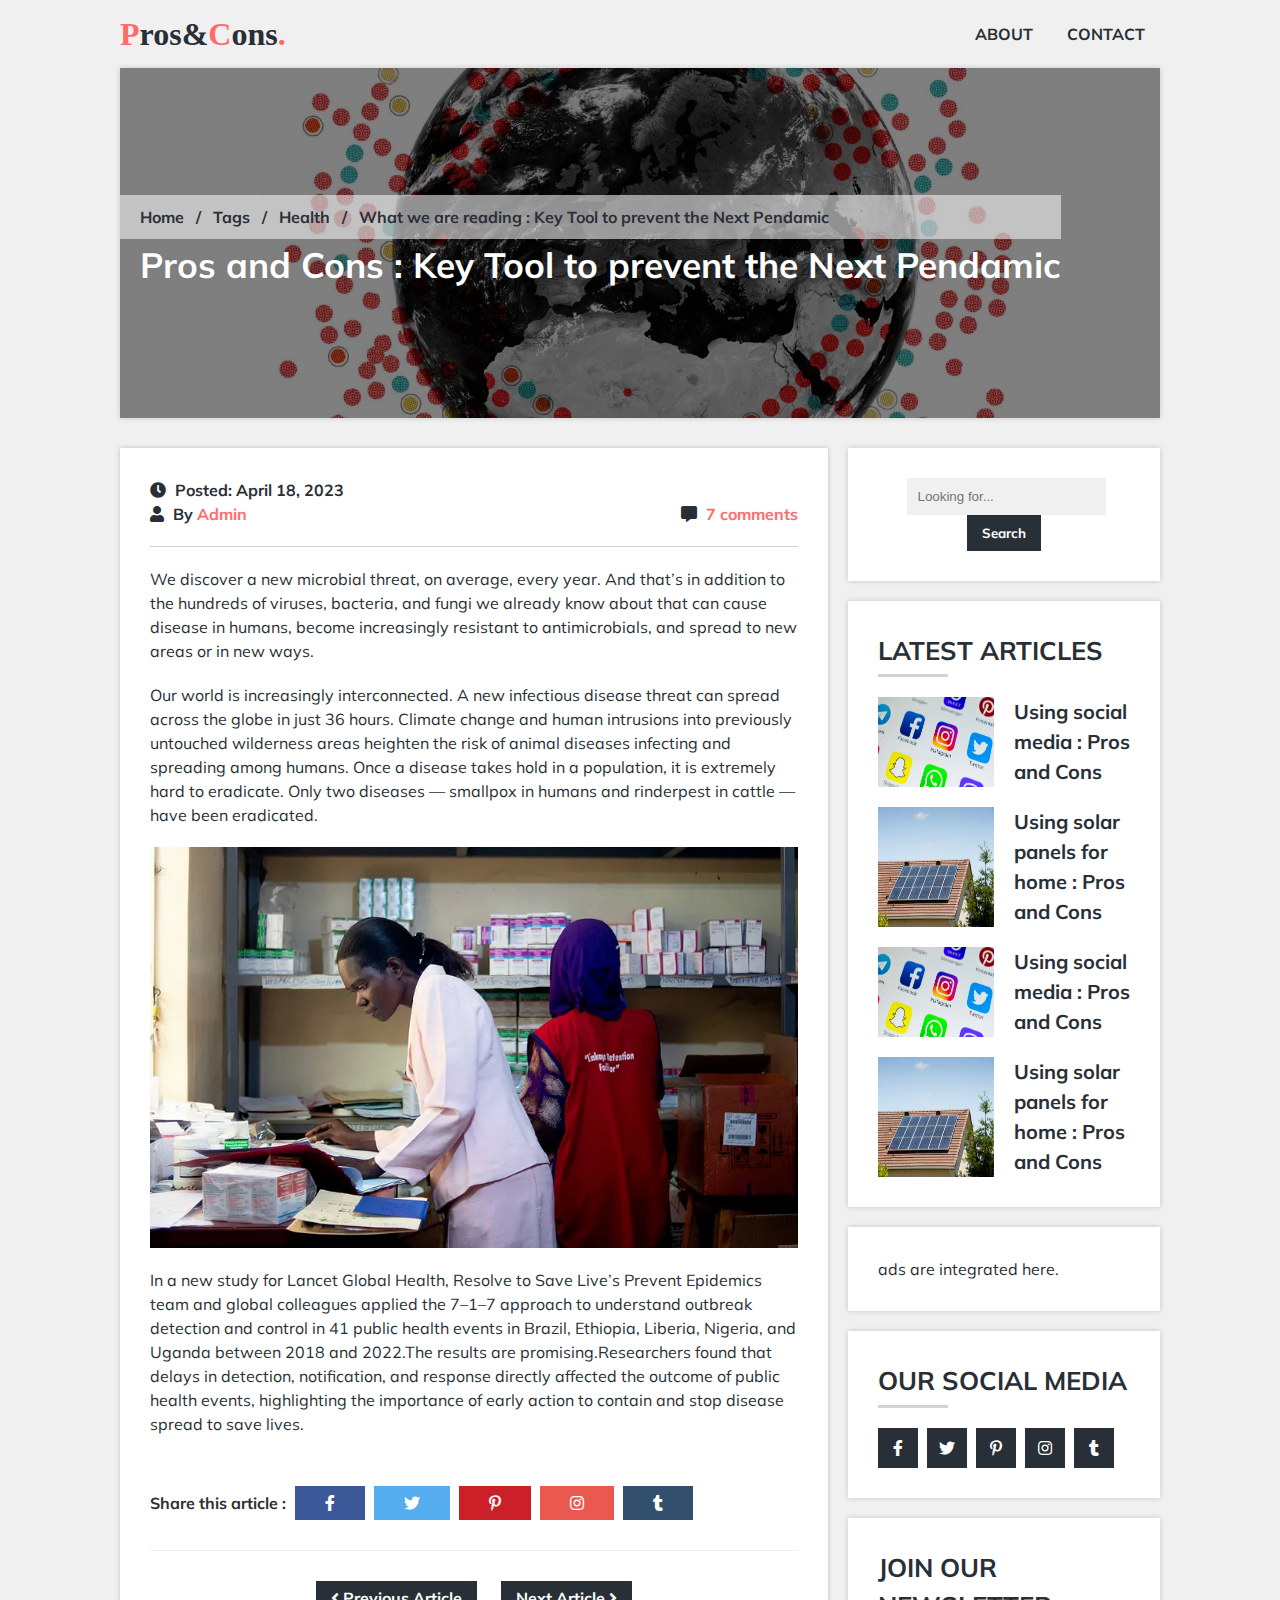
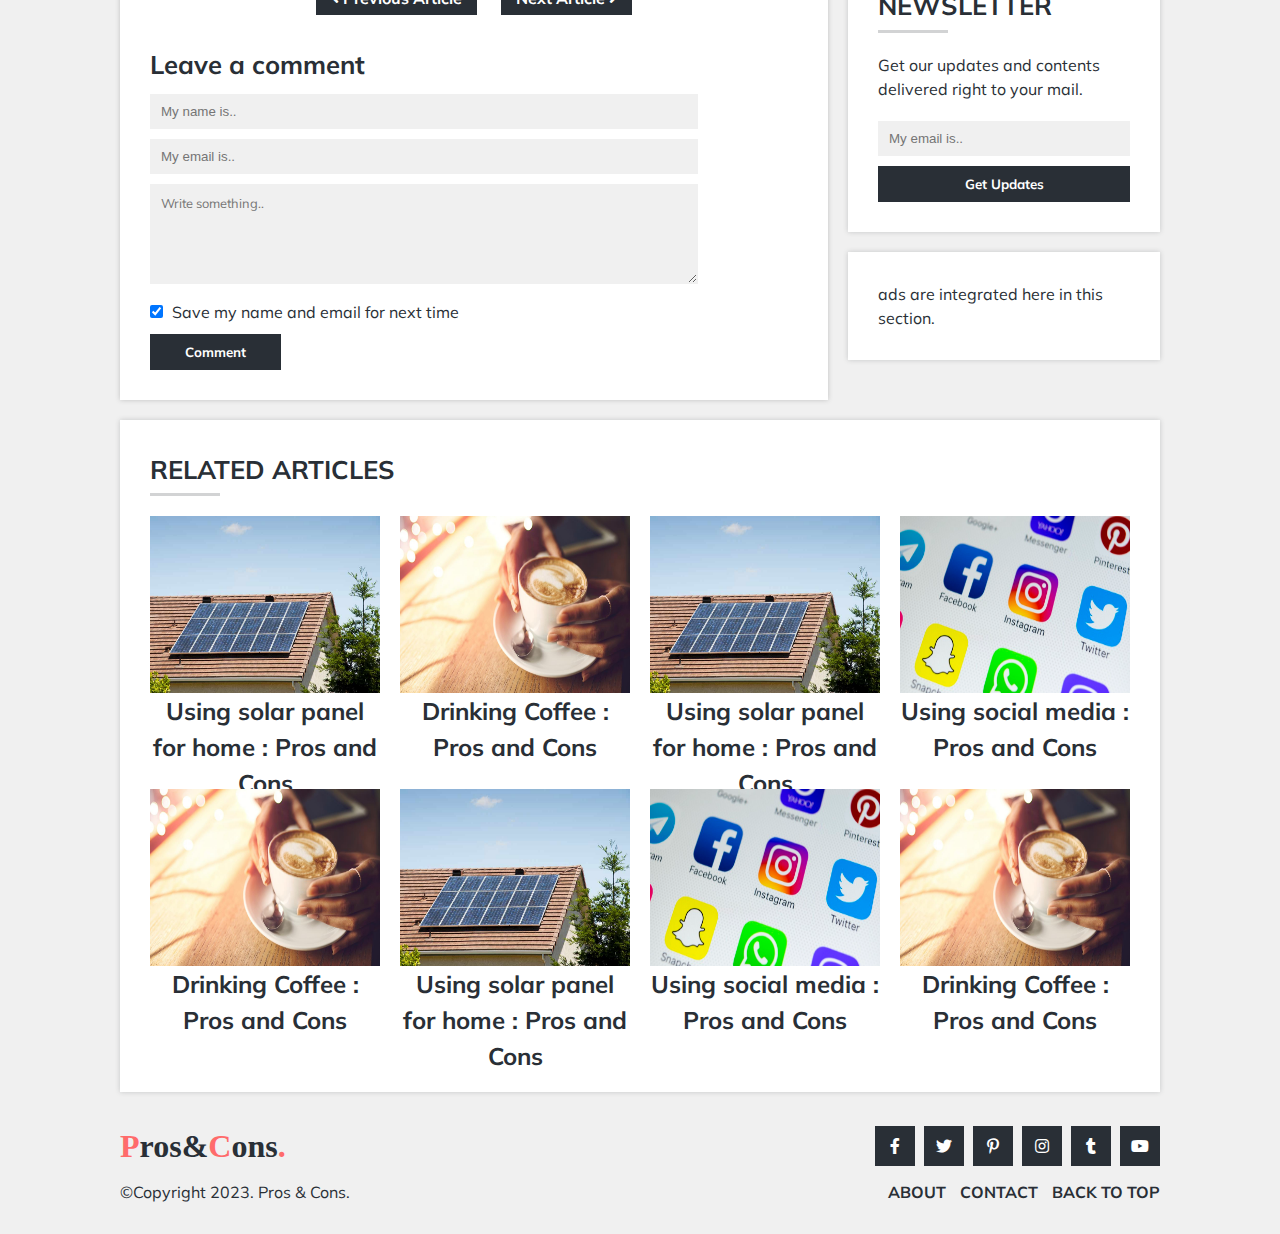
<file: article-3.html>
<!DOCTYPE html>
<html lang="en">
<head>
    <title>Pros & Cons | Declutter your brain:</title>

    <!-- required meta tags -->
    <meta charset="UTF-8">
    <meta name="language" content="English">
    <meta http-equiv="X-UA-Compatible" content="ie=edge">
    <meta name="viewport" content="width=device-width, initial-scale=1.0">
    <meta name="revisit-after" content="1 days">
    <meta name="robots" content="index, follow">
    <meta name="title" content="Pros and Cons | Drinking Coffee">
    <meta name="description" content="Know how much caffeine is good and what are the pros and cons of drinking coffee...">
    <meta name="keywords" content="pros, cons, coffee, caffeine, benefits, merits, demerits, advantages, disadvantages, drinking coffee, health, health benefits"> 
    <meta name="author" content="Admin">

    <!---Google fonts-->
    <link href="https://fonts.googleapis.com/css?family=Merriweather:400,700|Muli:400,700" rel="stylesheet"> 

    <!-- Font Awesome 5 Free -->
    <link rel="stylesheet" href="https://use.fontawesome.com/releases/v5.8.1/css/all.css">

    <!--stylesheets-->
    <link rel="stylesheet" href="css/main.css">
    <link rel="stylesheet" href="css/article-3.css">

</head>
<body>
    
    <!-- preloader markup -->
    <div class="loader-wrap" id="overlay">
        <div class="loader-contain">
            <img src="images/Spinner-1s-200px.gif" alt="circle spining">
        </div>
    </div>
    
    <!-- preloader script -->
    <script type="text/javascript">
        var overlay = document.getElementById("overlay");
    
        window.addEventListener('load', function(){
            overlay.style.display = 'none';
        })
    </script>

    <!-- container division for block view -->
    <div class="body-container">

        <!-- main body content markup -->
        <header>
            <div class="main-logo">
                <a href="index.html">
                    <span>P</span>ros&<span>C</span>ons<span>.</span>
                </a>
            </div>

            <div class="navigation">
                <ul>
                    <li><a href="about.html">About</a></li>
                    <li><a href="contact.html">Contact</a></li>
                </ul>
            </div>
        </header>

        <section class="hero-area">
            <div class="hero-wrap">
                <ul class="breadcrumb">
                    <li><a href="#">Home</a></li>
                    <li><a href="#">Tags</a></li>
                    <li><a href="#">Health</a></li>
                    <li>What we are reading : Key Tool to prevent the Next Pendamic</li>
                </ul>

                <h1>Pros and Cons : Key Tool to prevent the Next Pendamic</h1>
            </div>
        </section> <!--hero-area ends-->

        <main>
            <article>
                <div class="article-info">
                    <span class="date">
                        <i class="fas fa-clock"></i> Posted: April 18, 2023 <br>
                        <i class="fas fa-user"></i> By <a href="about.html">Admin</a>
                    </span>
                    <span class="comment-no">
                        <i class="fas fa-comment-alt"></i><a href="#"> 7 comments</a>
                    </span>
                </div>

                <div class="full-article">
                    <p>
                        We discover a new microbial threat, on average, every year. And that’s in addition to the hundreds of viruses, bacteria, and fungi we already know about that can cause disease in humans, become increasingly resistant to antimicrobials, and spread to new areas or in new ways.
                    </p>
                    <p>
                        Our world is increasingly interconnected. A new infectious disease threat can spread across the globe in just 36 hours. Climate change and human intrusions into previously untouched wilderness areas heighten the risk of animal diseases infecting and spreading among humans. Once a disease takes hold in a population, it is extremely hard to eradicate. Only two diseases — smallpox in humans and rinderpest in cattle — have been eradicated.
                    </p>

                    <img src="A-3.jpg" alt="pros of drinking coffee">
                    
                    <p>
                        In a new study for Lancet Global Health, Resolve to Save Live’s Prevent Epidemics team and global colleagues applied the 7–1–7 approach to understand outbreak detection and control in 41 public health events in Brazil, Ethiopia, Liberia, Nigeria, and Uganda between 2018 and 2022.The results are promising.Researchers found that delays in detection, notification, and response directly affected the outcome of public health events, highlighting the importance of early action to contain and stop disease spread to save lives.
                    </p>
                </div> <!--full-article ends-->

                <div class="sharing-opts">
                    <p>
                        Share this article :
                        <a href="#"><i class="fab fa-facebook-f"></i></a>
                        <a href="#"><i class="fab fa-twitter"></i></a>
                        <a href="#"><i class="fab fa-pinterest-p"></i></a>
                        <a href="#"><i class="fab fa-instagram"></i></a>
                        <a href="#"><i class="fab fa-tumblr"></i></a>
                    </p>
                </div> <!--sharing-opts ends-->

                <div class="nav-btns">
                    <ul>
                        <li><a href="#"><i class="fas fa-angle-left"></i> Previous Article</a></li>
                        <li><a href="">Next Article <i class="fas fa-angle-right"></i></a></li>
                    </ul>
                </div>

                <div class="commenting">
                    <span>Leave a comment</span>

                    <form action="article-1.html">
                        <input type="text" placeholder="My name is.." required>
                        <input type="email" placeholder="My email is.." required>
                        <textarea name="comment" placeholder="Write something.."></textarea>
                        <p>
                            <input type="checkbox" checked="checked">
                            Save my name and email for next time
                        </p>
                        <input type="submit" value="Comment">
                    </form>
                </div> <!--commenting ends-->
            </article>

            <aside>
                <div class="search-block">
                    <form action="index.html">
                        <input type="search" placeholder="Looking for...">
                        <input type="submit" value="Search">
                    </form>
                </div> <!--search-block ends-->

                <div class="articles-block">
                    <span class="section-title">Latest Articles</span>
                    <hr class="line-under-title">

                    <div class="single-article">
                        <div class="article-thumb">
                            <img src="images/article-2.jpg" alt="using social media">
                        </div>

                        <div class="article-content">
                            <h1>Using social media : Pros and Cons</h1>
                        </div> 
                    </div> <!--single-article ends-->

                    <div class="single-article">
                        <div class="article-thumb">
                            <img src="images/article-3.jpg" alt="using social media">
                        </div>

                        <div class="article-content">
                            <h1>Using solar panels for home : Pros and Cons</h1>
                        </div> 
                    </div> <!--single-article ends-->
                    
                    <div class="single-article">
                        <div class="article-thumb">
                            <img src="images/article-2.jpg" alt="using social media">
                        </div>

                        <div class="article-content">
                            <h1>Using social media : Pros and Cons</h1>
                        </div>
                    </div> <!--single-article ends-->

                    <div class="single-article">
                        <div class="article-thumb">
                            <img src="images/article-3.jpg" alt="using social media">
                        </div>

                        <div class="article-content">
                            <h1>Using solar panels for home : Pros and Cons</h1>
                        </div>
                    </div> <!--single-article ends-->
                </div> <!--articles-block ends-->

                <div class="ads">
                    ads are integrated here.
                </div>

                <div class="socials-block">
                    <span class="section-title">Our Social Media</span>
                    <hr class="line-under-title">

                    <div class="social-block-links">
                        <a href="#"><i class="fab fa-facebook-f"></i></a>
                        <a href="#"><i class="fab fa-twitter"></i></a>
                        <a href="#"><i class="fab fa-pinterest-p"></i></a>
                        <a href="#"><i class="fab fa-instagram"></i></a>
                        <a href="#"><i class="fab fa-tumblr"></i></a>
                    </div>
                </div> <!--socials-block ends-->

                <div class="newsletter-block">
                    <span class="section-title">Join Our Newsletter</span>
                    <hr class="line-under-title">

                    <p>
                        Get our updates and contents delivered right to your mail.
                    </p>
                    <form action="index.html">
                        <input type="email" placeholder="My email is.." required>
                        <input type="submit" value="Get Updates">
                    </form>
                </div> <!--newsletter-block ends-->

                <div class="ads">
                    ads are integrated here in this section.
                </div>
            </aside>
        </main>

        <section class="related-posts">
            <span class="section-title">Related Articles</span>
            <hr class="line-under-title">

            <div class="posts-wrap">
                <div class="single-article">
                    <div class="article-thumb">
                        <img src="images/article-3.jpg" alt="solar panel on houses">
                    </div>

                    <div class="article-content">
                        <h1>Using solar panel for home : Pros and Cons</h1>
                    </div> <!--article-content ends-->
                </div> <!--single-article ends-->

                <div class="single-article">
                    <div class="article-thumb">
                        <img src="images/article-1.jpg" alt="drinking Coffee">
                    </div>

                    <div class="article-content">
                        <h1>Drinking Coffee : Pros and Cons</h1>
                    </div> <!--article-content ends-->
                </div> <!--single-article ends-->
                
                <div class="single-article">
                    <div class="article-thumb">
                        <img src="images/article-3.jpg" alt="solar panel on houses">
                    </div>

                    <div class="article-content">
                        <h1>Using solar panel for home : Pros and Cons</h1>
                    </div> <!--article-content ends-->
                </div> <!--single-article ends-->
                
                <div class="single-article">
                    <div class="article-thumb">
                        <img src="images/article-2.jpg" alt="using social media">
                    </div>

                    <div class="article-content">
                        <h1>Using social media : Pros and Cons</h1>
                    </div> <!--article-content ends-->
                </div> <!--single-article ends-->
                
                <div class="single-article">
                    <div class="article-thumb">
                        <img src="images/article-1.jpg" alt="drinking coffee">
                    </div>

                    <div class="article-content">
                        <h1>Drinking Coffee : Pros and Cons</h1>
                    </div> <!--article-content ends-->
                </div> <!--single-article ends-->
                
                <div class="single-article">
                    <div class="article-thumb">
                        <img src="images/article-3.jpg" alt="solar panel on home">
                    </div>

                    <div class="article-content">
                        <h1>Using solar panel for home : Pros and Cons</h1>
                    </div> <!--article-content ends-->
                </div> <!--single-article ends-->
                
                <div class="single-article">
                    <div class="article-thumb">
                        <img src="images/article-2.jpg" alt="using social media">
                    </div>

                    <div class="article-content">
                        <h1>Using social media : Pros and Cons</h1>
                    </div> <!--article-content ends-->
                </div> <!--single-article ends-->
                
                <div class="single-article">
                    <div class="article-thumb">
                        <img src="images/article-1.jpg" alt="drinking coffee">
                    </div>

                    <div class="article-content">
                        <h1>Drinking Coffee : Pros and Cons</h1>
                    </div> <!--article-content ends-->
                </div> <!--single-article ends-->
            </div>
        </section>

        <footer>
            <div class="section-1">
                <div class="footer-logo">
                    <a href="index.html">
                        <span>P</span>ros&<span>C</span>ons<span>.</span>
                    </a>
                </div>

                <div class="footer-social">
                    <a href="#"><i class="fab fa-facebook-f"></i></a>
                    <a href="#"><i class="fab fa-twitter"></i></a>
                    <a href="#"><i class="fab fa-pinterest-p"></i></a>
                    <a href="#"><i class="fab fa-instagram"></i></a>
                    <a href="#"><i class="fab fa-tumblr"></i></a>
                    <a href="#"><i class="fab fa-youtube"></i></a>
                </div>
            </div> <!--section-1 ends-->

            <div class="section-2">
                &copy;Copyright 2023. Pros & Cons.

                <div class="footer-links">
                    <a href="about.html">About</a>
                    <a href="contact.html">Contact</a>
                    <a href="#">Back to top</a>
                </div>
            </div> <!--section-2 ends-->            
        </footer>

    </div> <!--container division ends-->

    <!-- required scripts -->
    <script src="https://ajax.googleapis.com/ajax/libs/jquery/3.4.0/jquery.min.js"></script>
    <script src="js/main.js"></script>

</body>
</html>
</file>
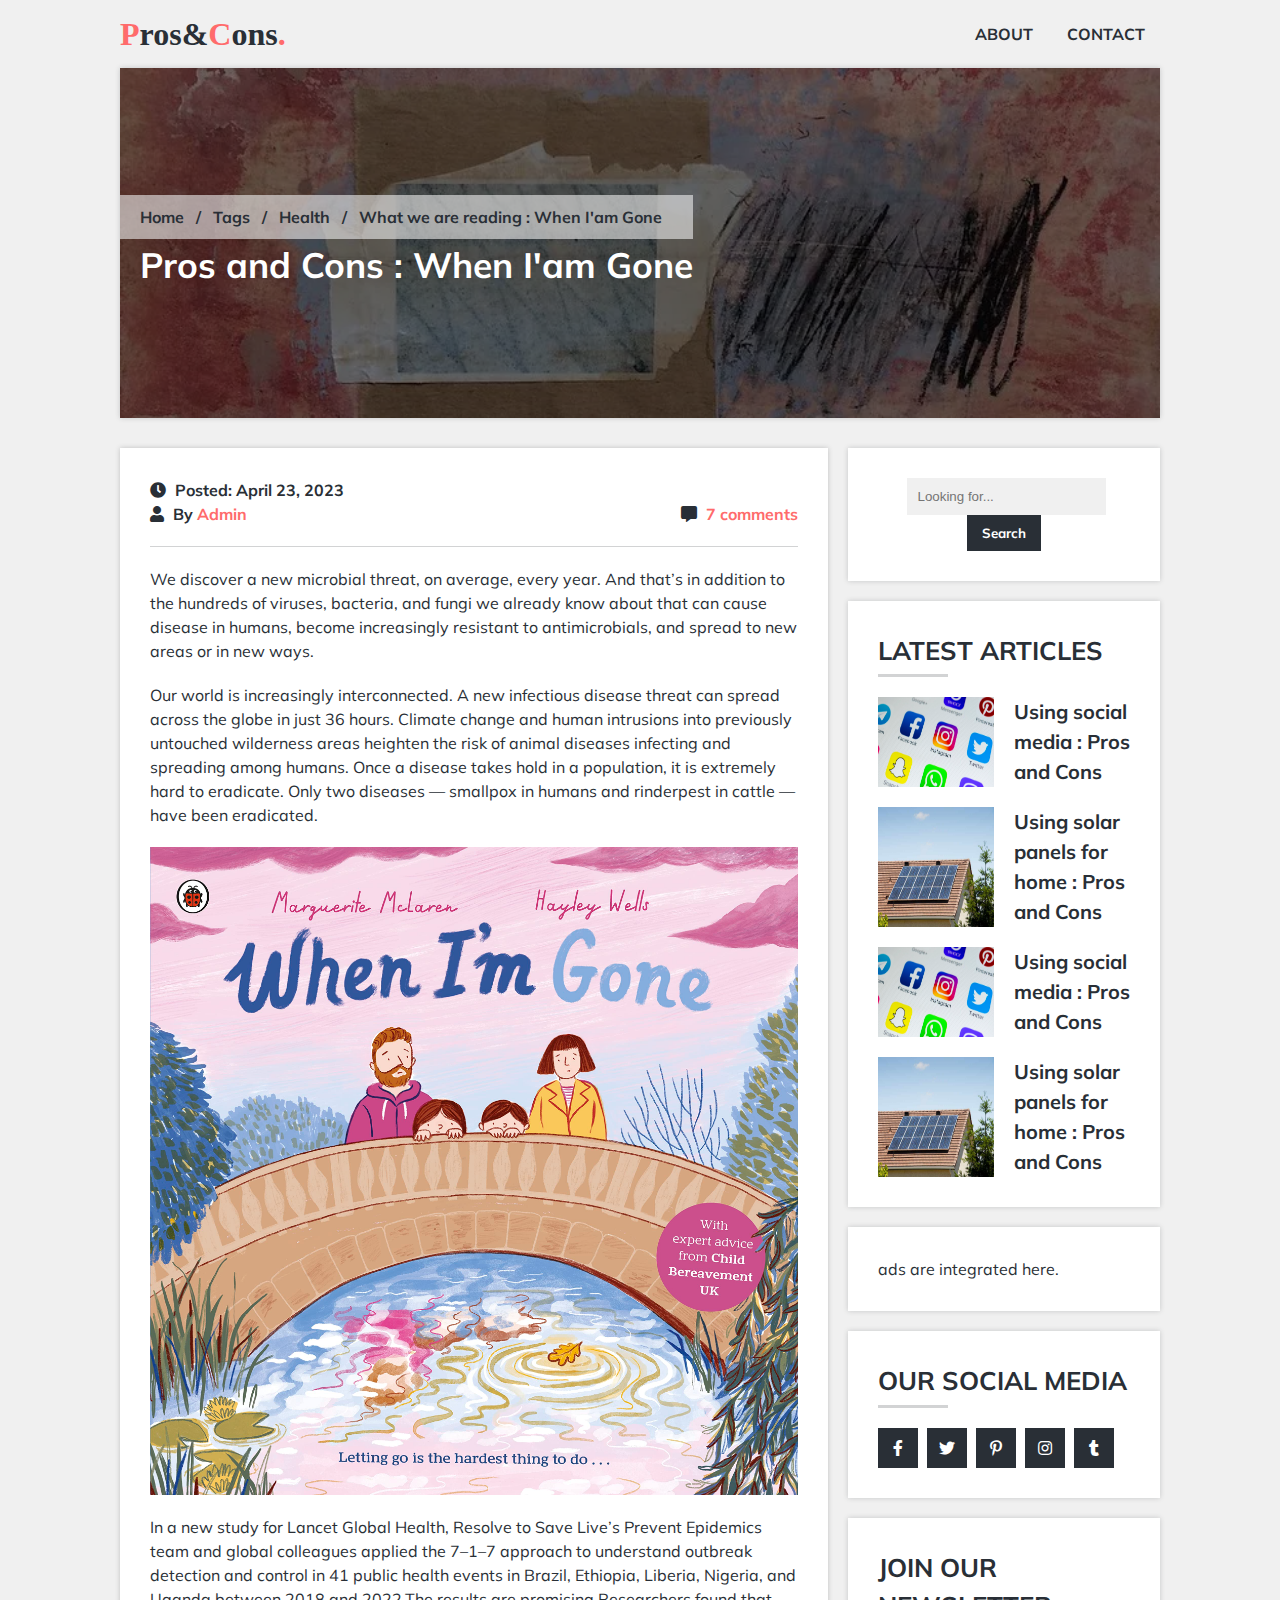
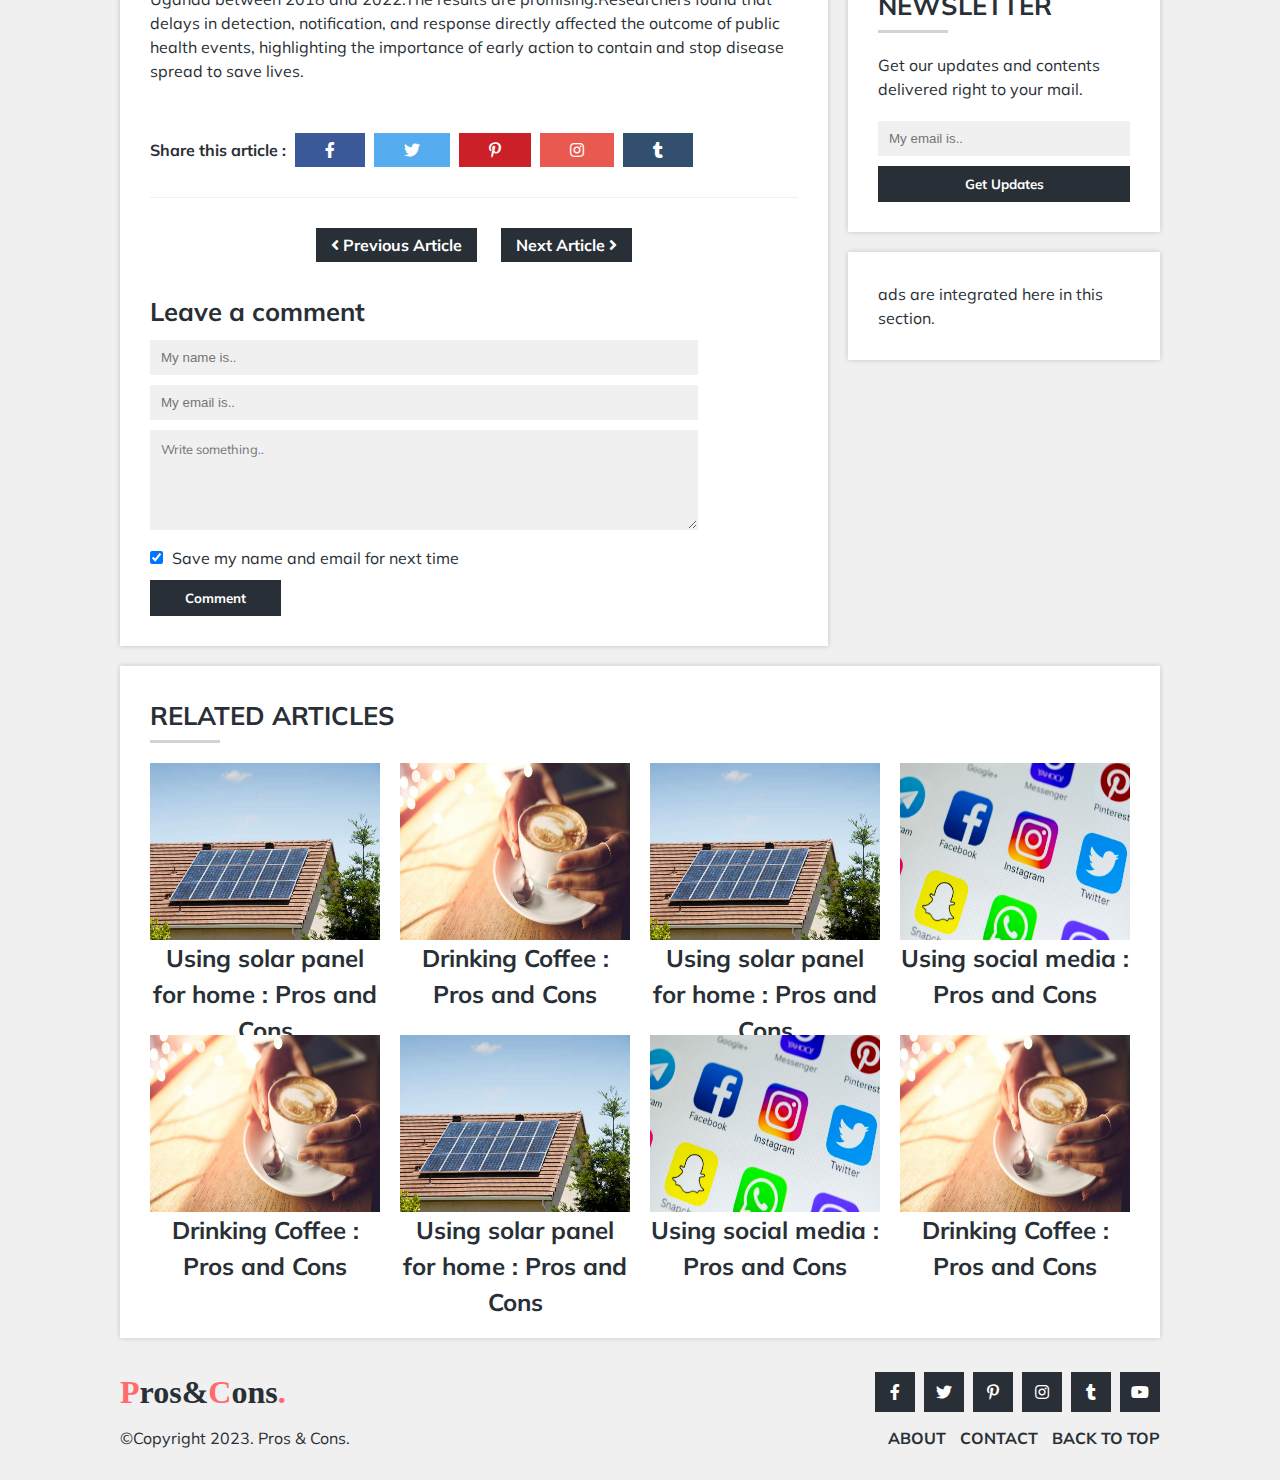
<file: article-4.html>
<!DOCTYPE html>
<html lang="en">
<head>
    <title>Pros & Cons | When I'am Gone:</title>

    <!-- required meta tags -->
    <meta charset="UTF-8">
    <meta name="language" content="English">
    <meta http-equiv="X-UA-Compatible" content="ie=edge">
    <meta name="viewport" content="width=device-width, initial-scale=1.0">
    <meta name="revisit-after" content="1 days">
    <meta name="robots" content="index, follow">
    <meta name="title" content="Pros and Cons | Drinking Coffee">
    <meta name="description" content="Know how much caffeine is good and what are the pros and cons of drinking coffee...">
    <meta name="keywords" content="pros, cons, coffee, caffeine, benefits, merits, demerits, advantages, disadvantages, drinking coffee, health, health benefits"> 
    <meta name="author" content="Admin">

    <!---Google fonts-->
    <link href="https://fonts.googleapis.com/css?family=Merriweather:400,700|Muli:400,700" rel="stylesheet"> 

    <!-- Font Awesome 5 Free -->
    <link rel="stylesheet" href="https://use.fontawesome.com/releases/v5.8.1/css/all.css">

    <!--stylesheets-->
    <link rel="stylesheet" href="css/main.css">
    <link rel="stylesheet" href="css/article-4.css">

</head>
<body>
    
    <!-- preloader markup -->
    <div class="loader-wrap" id="overlay">
        <div class="loader-contain">
            <img src="images/Spinner-1s-200px.gif" alt="circle spining">
        </div>
    </div>
    
    <!-- preloader script -->
    <script type="text/javascript">
        var overlay = document.getElementById("overlay");
    
        window.addEventListener('load', function(){
            overlay.style.display = 'none';
        })
    </script>

    <!-- container division for block view -->
    <div class="body-container">

        <!-- main body content markup -->
        <header>
            <div class="main-logo">
                <a href="index.html">
                    <span>P</span>ros&<span>C</span>ons<span>.</span>
                </a>
            </div>

            <div class="navigation">
                <ul>
                    <li><a href="about.html">About</a></li>
                    <li><a href="contact.html">Contact</a></li>
                </ul>
            </div>
        </header>

        <section class="hero-area">
            <div class="hero-wrap">
                <ul class="breadcrumb">
                    <li><a href="#">Home</a></li>
                    <li><a href="#">Tags</a></li>
                    <li><a href="#">Health</a></li>
                    <li>What we are reading : When I'am Gone</li>
                </ul>

                <h1>Pros and Cons : When I'am Gone</h1>
            </div>
        </section> <!--hero-area ends-->

        <main>
            <article>
                <div class="article-info">
                    <span class="date">
                        <i class="fas fa-clock"></i> Posted: April 23, 2023 <br>
                        <i class="fas fa-user"></i> By <a href="about.html">Admin</a>
                    </span>
                    <span class="comment-no">
                        <i class="fas fa-comment-alt"></i><a href="#"> 7 comments</a>
                    </span>
                </div>

                <div class="full-article">
                    <p>
                        We discover a new microbial threat, on average, every year. And that’s in addition to the hundreds of viruses, bacteria, and fungi we already know about that can cause disease in humans, become increasingly resistant to antimicrobials, and spread to new areas or in new ways.
                    </p>
                    <p>
                        Our world is increasingly interconnected. A new infectious disease threat can spread across the globe in just 36 hours. Climate change and human intrusions into previously untouched wilderness areas heighten the risk of animal diseases infecting and spreading among humans. Once a disease takes hold in a population, it is extremely hard to eradicate. Only two diseases — smallpox in humans and rinderpest in cattle — have been eradicated.
                    </p>

                    <img src="A-4.1.jpg" alt="pros of drinking coffee">
                    
                    <p>
                        In a new study for Lancet Global Health, Resolve to Save Live’s Prevent Epidemics team and global colleagues applied the 7–1–7 approach to understand outbreak detection and control in 41 public health events in Brazil, Ethiopia, Liberia, Nigeria, and Uganda between 2018 and 2022.The results are promising.Researchers found that delays in detection, notification, and response directly affected the outcome of public health events, highlighting the importance of early action to contain and stop disease spread to save lives.
                    </p>
                </div> <!--full-article ends-->

                <div class="sharing-opts">
                    <p>
                        Share this article :
                        <a href="#"><i class="fab fa-facebook-f"></i></a>
                        <a href="#"><i class="fab fa-twitter"></i></a>
                        <a href="#"><i class="fab fa-pinterest-p"></i></a>
                        <a href="#"><i class="fab fa-instagram"></i></a>
                        <a href="#"><i class="fab fa-tumblr"></i></a>
                    </p>
                </div> <!--sharing-opts ends-->

                <div class="nav-btns">
                    <ul>
                        <li><a href="#"><i class="fas fa-angle-left"></i> Previous Article</a></li>
                        <li><a href="">Next Article <i class="fas fa-angle-right"></i></a></li>
                    </ul>
                </div>

                <div class="commenting">
                    <span>Leave a comment</span>

                    <form action="article-1.html">
                        <input type="text" placeholder="My name is.." required>
                        <input type="email" placeholder="My email is.." required>
                        <textarea name="comment" placeholder="Write something.."></textarea>
                        <p>
                            <input type="checkbox" checked="checked">
                            Save my name and email for next time
                        </p>
                        <input type="submit" value="Comment">
                    </form>
                </div> <!--commenting ends-->
            </article>

            <aside>
                <div class="search-block">
                    <form action="index.html">
                        <input type="search" placeholder="Looking for...">
                        <input type="submit" value="Search">
                    </form>
                </div> <!--search-block ends-->

                <div class="articles-block">
                    <span class="section-title">Latest Articles</span>
                    <hr class="line-under-title">

                    <div class="single-article">
                        <div class="article-thumb">
                            <img src="images/article-2.jpg" alt="using social media">
                        </div>

                        <div class="article-content">
                            <h1>Using social media : Pros and Cons</h1>
                        </div> 
                    </div> <!--single-article ends-->

                    <div class="single-article">
                        <div class="article-thumb">
                            <img src="images/article-3.jpg" alt="using social media">
                        </div>

                        <div class="article-content">
                            <h1>Using solar panels for home : Pros and Cons</h1>
                        </div> 
                    </div> <!--single-article ends-->
                    
                    <div class="single-article">
                        <div class="article-thumb">
                            <img src="images/article-2.jpg" alt="using social media">
                        </div>

                        <div class="article-content">
                            <h1>Using social media : Pros and Cons</h1>
                        </div>
                    </div> <!--single-article ends-->

                    <div class="single-article">
                        <div class="article-thumb">
                            <img src="images/article-3.jpg" alt="using social media">
                        </div>

                        <div class="article-content">
                            <h1>Using solar panels for home : Pros and Cons</h1>
                        </div>
                    </div> <!--single-article ends-->
                </div> <!--articles-block ends-->

                <div class="ads">
                    ads are integrated here.
                </div>

                <div class="socials-block">
                    <span class="section-title">Our Social Media</span>
                    <hr class="line-under-title">

                    <div class="social-block-links">
                        <a href="#"><i class="fab fa-facebook-f"></i></a>
                        <a href="#"><i class="fab fa-twitter"></i></a>
                        <a href="#"><i class="fab fa-pinterest-p"></i></a>
                        <a href="#"><i class="fab fa-instagram"></i></a>
                        <a href="#"><i class="fab fa-tumblr"></i></a>
                    </div>
                </div> <!--socials-block ends-->

                <div class="newsletter-block">
                    <span class="section-title">Join Our Newsletter</span>
                    <hr class="line-under-title">

                    <p>
                        Get our updates and contents delivered right to your mail.
                    </p>
                    <form action="index.html">
                        <input type="email" placeholder="My email is.." required>
                        <input type="submit" value="Get Updates">
                    </form>
                </div> <!--newsletter-block ends-->

                <div class="ads">
                    ads are integrated here in this section.
                </div>
            </aside>
        </main>

        <section class="related-posts">
            <span class="section-title">Related Articles</span>
            <hr class="line-under-title">

            <div class="posts-wrap">
                <div class="single-article">
                    <div class="article-thumb">
                        <img src="images/article-3.jpg" alt="solar panel on houses">
                    </div>

                    <div class="article-content">
                        <h1>Using solar panel for home : Pros and Cons</h1>
                    </div> <!--article-content ends-->
                </div> <!--single-article ends-->

                <div class="single-article">
                    <div class="article-thumb">
                        <img src="images/article-1.jpg" alt="drinking Coffee">
                    </div>

                    <div class="article-content">
                        <h1>Drinking Coffee : Pros and Cons</h1>
                    </div> <!--article-content ends-->
                </div> <!--single-article ends-->
                
                <div class="single-article">
                    <div class="article-thumb">
                        <img src="images/article-3.jpg" alt="solar panel on houses">
                    </div>

                    <div class="article-content">
                        <h1>Using solar panel for home : Pros and Cons</h1>
                    </div> <!--article-content ends-->
                </div> <!--single-article ends-->
                
                <div class="single-article">
                    <div class="article-thumb">
                        <img src="images/article-2.jpg" alt="using social media">
                    </div>

                    <div class="article-content">
                        <h1>Using social media : Pros and Cons</h1>
                    </div> <!--article-content ends-->
                </div> <!--single-article ends-->
                
                <div class="single-article">
                    <div class="article-thumb">
                        <img src="images/article-1.jpg" alt="drinking coffee">
                    </div>

                    <div class="article-content">
                        <h1>Drinking Coffee : Pros and Cons</h1>
                    </div> <!--article-content ends-->
                </div> <!--single-article ends-->
                
                <div class="single-article">
                    <div class="article-thumb">
                        <img src="images/article-3.jpg" alt="solar panel on home">
                    </div>

                    <div class="article-content">
                        <h1>Using solar panel for home : Pros and Cons</h1>
                    </div> <!--article-content ends-->
                </div> <!--single-article ends-->
                
                <div class="single-article">
                    <div class="article-thumb">
                        <img src="images/article-2.jpg" alt="using social media">
                    </div>

                    <div class="article-content">
                        <h1>Using social media : Pros and Cons</h1>
                    </div> <!--article-content ends-->
                </div> <!--single-article ends-->
                
                <div class="single-article">
                    <div class="article-thumb">
                        <img src="images/article-1.jpg" alt="drinking coffee">
                    </div>

                    <div class="article-content">
                        <h1>Drinking Coffee : Pros and Cons</h1>
                    </div> <!--article-content ends-->
                </div> <!--single-article ends-->
            </div>
        </section>

        <footer>
            <div class="section-1">
                <div class="footer-logo">
                    <a href="index.html">
                        <span>P</span>ros&<span>C</span>ons<span>.</span>
                    </a>
                </div>

                <div class="footer-social">
                    <a href="#"><i class="fab fa-facebook-f"></i></a>
                    <a href="#"><i class="fab fa-twitter"></i></a>
                    <a href="#"><i class="fab fa-pinterest-p"></i></a>
                    <a href="#"><i class="fab fa-instagram"></i></a>
                    <a href="#"><i class="fab fa-tumblr"></i></a>
                    <a href="#"><i class="fab fa-youtube"></i></a>
                </div>
            </div> <!--section-1 ends-->

            <div class="section-2">
                &copy;Copyright 2023. Pros & Cons.

                <div class="footer-links">
                    <a href="about.html">About</a>
                    <a href="contact.html">Contact</a>
                    <a href="#">Back to top</a>
                </div>
            </div> <!--section-2 ends-->            
        </footer>

    </div> <!--container division ends-->

    <!-- required scripts -->
    <script src="https://ajax.googleapis.com/ajax/libs/jquery/3.4.0/jquery.min.js"></script>
    <script src="js/main.js"></script>

</body>
</html>
</file>
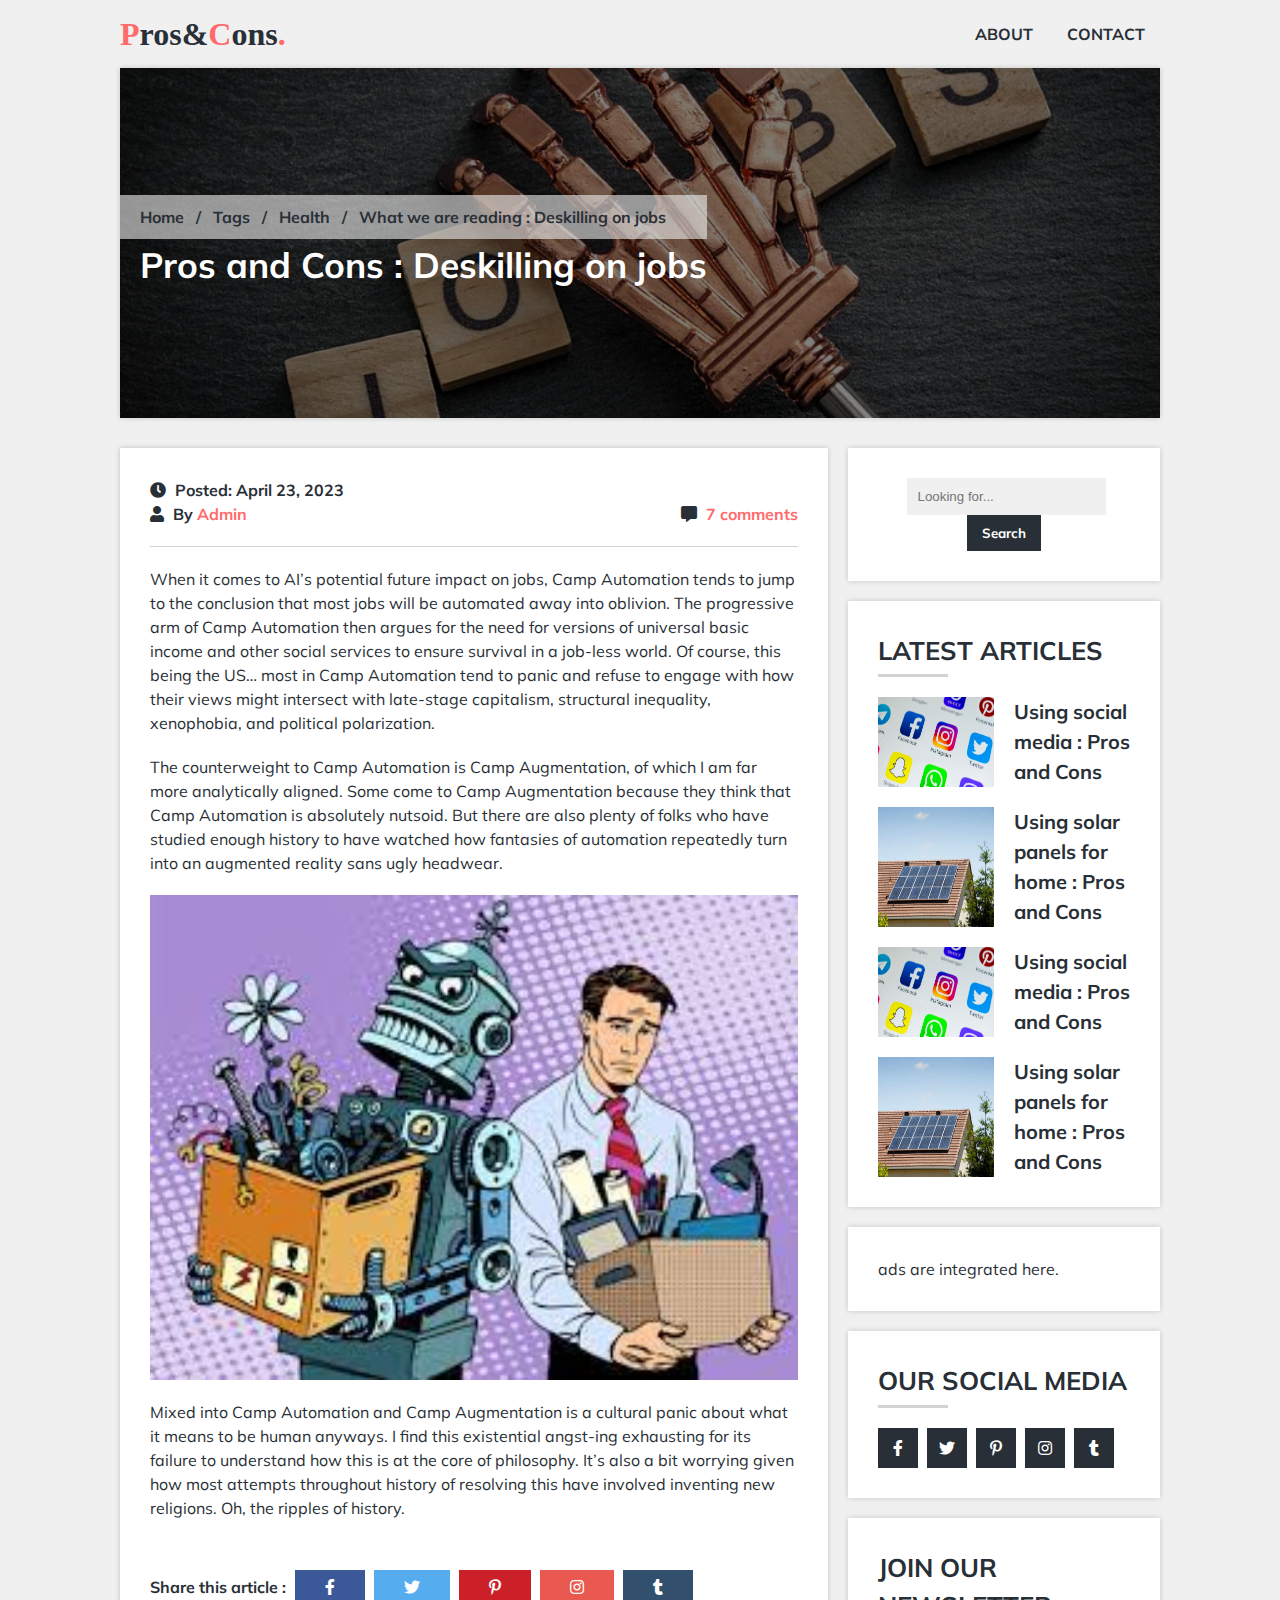
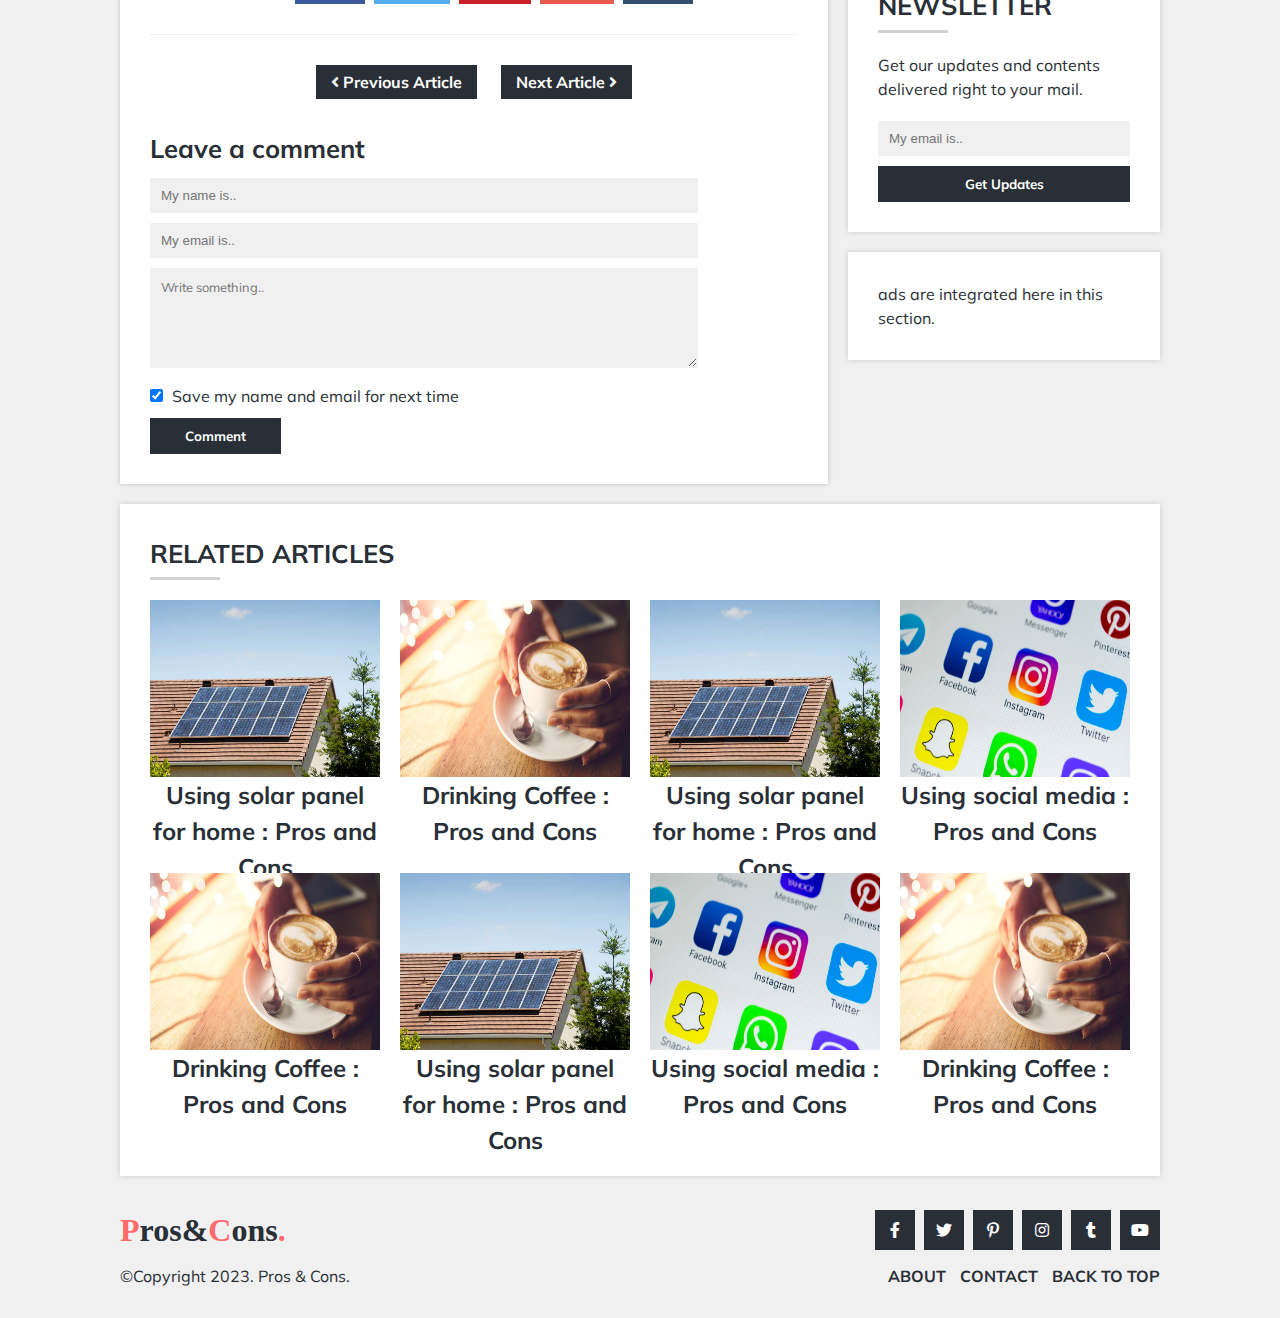
<file: article-5.html>
<!DOCTYPE html>
<html lang="en">
<head>
    <title>Pros & Cons | When I'am Gone:</title>

    <!-- required meta tags -->
    <meta charset="UTF-8">
    <meta name="language" content="English">
    <meta http-equiv="X-UA-Compatible" content="ie=edge">
    <meta name="viewport" content="width=device-width, initial-scale=1.0">
    <meta name="revisit-after" content="1 days">
    <meta name="robots" content="index, follow">
    <meta name="title" content="Pros and Cons | Drinking Coffee">
    <meta name="description" content="Know how much caffeine is good and what are the pros and cons of drinking coffee...">
    <meta name="keywords" content="pros, cons, coffee, caffeine, benefits, merits, demerits, advantages, disadvantages, drinking coffee, health, health benefits"> 
    <meta name="author" content="Admin">

    <!---Google fonts-->
    <link href="https://fonts.googleapis.com/css?family=Merriweather:400,700|Muli:400,700" rel="stylesheet"> 

    <!-- Font Awesome 5 Free -->
    <link rel="stylesheet" href="https://use.fontawesome.com/releases/v5.8.1/css/all.css">

    <!--stylesheets-->
    <link rel="stylesheet" href="css/main.css">
    <link rel="stylesheet" href="css/article-5.css">

</head>
<body>
    
    <!-- preloader markup -->
    <div class="loader-wrap" id="overlay">
        <div class="loader-contain">
            <img src="images/Spinner-1s-200px.gif" alt="circle spining">
        </div>
    </div>
    
    <!-- preloader script -->
    <script type="text/javascript">
        var overlay = document.getElementById("overlay");
    
        window.addEventListener('load', function(){
            overlay.style.display = 'none';
        })
    </script>

    <!-- container division for block view -->
    <div class="body-container">

        <!-- main body content markup -->
        <header>
            <div class="main-logo">
                <a href="index.html">
                    <span>P</span>ros&<span>C</span>ons<span>.</span>
                </a>
            </div>

            <div class="navigation">
                <ul>
                    <li><a href="about.html">About</a></li>
                    <li><a href="contact.html">Contact</a></li>
                </ul>
            </div>
        </header>

        <section class="hero-area">
            <div class="hero-wrap">
                <ul class="breadcrumb">
                    <li><a href="#">Home</a></li>
                    <li><a href="#">Tags</a></li>
                    <li><a href="#">Health</a></li>
                    <li>What we are reading : Deskilling on jobs</li>
                </ul>

                <h1>Pros and Cons : Deskilling on jobs</h1>
            </div>
        </section> <!--hero-area ends-->

        <main>
            <article>
                <div class="article-info">
                    <span class="date">
                        <i class="fas fa-clock"></i> Posted: April 23, 2023 <br>
                        <i class="fas fa-user"></i> By <a href="about.html">Admin</a>
                    </span>
                    <span class="comment-no">
                        <i class="fas fa-comment-alt"></i><a href="#"> 7 comments</a>
                    </span>
                </div>

                <div class="full-article">
                    <p>
                        When it comes to AI’s potential future impact on jobs, Camp Automation tends to jump to the conclusion that most jobs will be automated away into oblivion. The progressive arm of Camp Automation then argues for the need for versions of universal basic income and other social services to ensure survival in a job-less world. Of course, this being the US… most in Camp Automation tend to panic and refuse to engage with how their views might intersect with late-stage capitalism, structural inequality, xenophobia, and political polarization.
                    </p>
                    <p>
                        The counterweight to Camp Automation is Camp Augmentation, of which I am far more analytically aligned. Some come to Camp Augmentation because they think that Camp Automation is absolutely nutsoid. But there are also plenty of folks who have studied enough history to have watched how fantasies of automation repeatedly turn into an augmented reality sans ugly headwear.
                    </p>

                    <img src="A-5.1.jpg" alt="pros of drinking coffee">
                    
                    <p>
                        Mixed into Camp Automation and Camp Augmentation is a cultural panic about what it means to be human anyways. I find this existential angst-ing exhausting for its failure to understand how this is at the core of philosophy. It’s also a bit worrying given how most attempts throughout history of resolving this have involved inventing new religions. Oh, the ripples of history.
                    </p>
                </div> <!--full-article ends-->

                <div class="sharing-opts">
                    <p>
                        Share this article :
                        <a href="#"><i class="fab fa-facebook-f"></i></a>
                        <a href="#"><i class="fab fa-twitter"></i></a>
                        <a href="#"><i class="fab fa-pinterest-p"></i></a>
                        <a href="#"><i class="fab fa-instagram"></i></a>
                        <a href="#"><i class="fab fa-tumblr"></i></a>
                    </p>
                </div> <!--sharing-opts ends-->

                <div class="nav-btns">
                    <ul>
                        <li><a href="#"><i class="fas fa-angle-left"></i> Previous Article</a></li>
                        <li><a href="">Next Article <i class="fas fa-angle-right"></i></a></li>
                    </ul>
                </div>

                <div class="commenting">
                    <span>Leave a comment</span>

                    <form action="article-1.html">
                        <input type="text" placeholder="My name is.." required>
                        <input type="email" placeholder="My email is.." required>
                        <textarea name="comment" placeholder="Write something.."></textarea>
                        <p>
                            <input type="checkbox" checked="checked">
                            Save my name and email for next time
                        </p>
                        <input type="submit" value="Comment">
                    </form>
                </div> <!--commenting ends-->
            </article>

            <aside>
                <div class="search-block">
                    <form action="index.html">
                        <input type="search" placeholder="Looking for...">
                        <input type="submit" value="Search">
                    </form>
                </div> <!--search-block ends-->

                <div class="articles-block">
                    <span class="section-title">Latest Articles</span>
                    <hr class="line-under-title">

                    <div class="single-article">
                        <div class="article-thumb">
                            <img src="images/article-2.jpg" alt="using social media">
                        </div>

                        <div class="article-content">
                            <h1>Using social media : Pros and Cons</h1>
                        </div> 
                    </div> <!--single-article ends-->

                    <div class="single-article">
                        <div class="article-thumb">
                            <img src="images/article-3.jpg" alt="using social media">
                        </div>

                        <div class="article-content">
                            <h1>Using solar panels for home : Pros and Cons</h1>
                        </div> 
                    </div> <!--single-article ends-->
                    
                    <div class="single-article">
                        <div class="article-thumb">
                            <img src="images/article-2.jpg" alt="using social media">
                        </div>

                        <div class="article-content">
                            <h1>Using social media : Pros and Cons</h1>
                        </div>
                    </div> <!--single-article ends-->

                    <div class="single-article">
                        <div class="article-thumb">
                            <img src="images/article-3.jpg" alt="using social media">
                        </div>

                        <div class="article-content">
                            <h1>Using solar panels for home : Pros and Cons</h1>
                        </div>
                    </div> <!--single-article ends-->
                </div> <!--articles-block ends-->

                <div class="ads">
                    ads are integrated here.
                </div>

                <div class="socials-block">
                    <span class="section-title">Our Social Media</span>
                    <hr class="line-under-title">

                    <div class="social-block-links">
                        <a href="#"><i class="fab fa-facebook-f"></i></a>
                        <a href="#"><i class="fab fa-twitter"></i></a>
                        <a href="#"><i class="fab fa-pinterest-p"></i></a>
                        <a href="#"><i class="fab fa-instagram"></i></a>
                        <a href="#"><i class="fab fa-tumblr"></i></a>
                    </div>
                </div> <!--socials-block ends-->

                <div class="newsletter-block">
                    <span class="section-title">Join Our Newsletter</span>
                    <hr class="line-under-title">

                    <p>
                        Get our updates and contents delivered right to your mail.
                    </p>
                    <form action="index.html">
                        <input type="email" placeholder="My email is.." required>
                        <input type="submit" value="Get Updates">
                    </form>
                </div> <!--newsletter-block ends-->

                <div class="ads">
                    ads are integrated here in this section.
                </div>
            </aside>
        </main>

        <section class="related-posts">
            <span class="section-title">Related Articles</span>
            <hr class="line-under-title">

            <div class="posts-wrap">
                <div class="single-article">
                    <div class="article-thumb">
                        <img src="images/article-3.jpg" alt="solar panel on houses">
                    </div>

                    <div class="article-content">
                        <h1>Using solar panel for home : Pros and Cons</h1>
                    </div> <!--article-content ends-->
                </div> <!--single-article ends-->

                <div class="single-article">
                    <div class="article-thumb">
                        <img src="images/article-1.jpg" alt="drinking Coffee">
                    </div>

                    <div class="article-content">
                        <h1>Drinking Coffee : Pros and Cons</h1>
                    </div> <!--article-content ends-->
                </div> <!--single-article ends-->
                
                <div class="single-article">
                    <div class="article-thumb">
                        <img src="images/article-3.jpg" alt="solar panel on houses">
                    </div>

                    <div class="article-content">
                        <h1>Using solar panel for home : Pros and Cons</h1>
                    </div> <!--article-content ends-->
                </div> <!--single-article ends-->
                
                <div class="single-article">
                    <div class="article-thumb">
                        <img src="images/article-2.jpg" alt="using social media">
                    </div>

                    <div class="article-content">
                        <h1>Using social media : Pros and Cons</h1>
                    </div> <!--article-content ends-->
                </div> <!--single-article ends-->
                
                <div class="single-article">
                    <div class="article-thumb">
                        <img src="images/article-1.jpg" alt="drinking coffee">
                    </div>

                    <div class="article-content">
                        <h1>Drinking Coffee : Pros and Cons</h1>
                    </div> <!--article-content ends-->
                </div> <!--single-article ends-->
                
                <div class="single-article">
                    <div class="article-thumb">
                        <img src="images/article-3.jpg" alt="solar panel on home">
                    </div>

                    <div class="article-content">
                        <h1>Using solar panel for home : Pros and Cons</h1>
                    </div> <!--article-content ends-->
                </div> <!--single-article ends-->
                
                <div class="single-article">
                    <div class="article-thumb">
                        <img src="images/article-2.jpg" alt="using social media">
                    </div>

                    <div class="article-content">
                        <h1>Using social media : Pros and Cons</h1>
                    </div> <!--article-content ends-->
                </div> <!--single-article ends-->
                
                <div class="single-article">
                    <div class="article-thumb">
                        <img src="images/article-1.jpg" alt="drinking coffee">
                    </div>

                    <div class="article-content">
                        <h1>Drinking Coffee : Pros and Cons</h1>
                    </div> <!--article-content ends-->
                </div> <!--single-article ends-->
            </div>
        </section>

        <footer>
            <div class="section-1">
                <div class="footer-logo">
                    <a href="index.html">
                        <span>P</span>ros&<span>C</span>ons<span>.</span>
                    </a>
                </div>

                <div class="footer-social">
                    <a href="#"><i class="fab fa-facebook-f"></i></a>
                    <a href="#"><i class="fab fa-twitter"></i></a>
                    <a href="#"><i class="fab fa-pinterest-p"></i></a>
                    <a href="#"><i class="fab fa-instagram"></i></a>
                    <a href="#"><i class="fab fa-tumblr"></i></a>
                    <a href="#"><i class="fab fa-youtube"></i></a>
                </div>
            </div> <!--section-1 ends-->

            <div class="section-2">
                &copy;Copyright 2023. Pros & Cons.

                <div class="footer-links">
                    <a href="about.html">About</a>
                    <a href="contact.html">Contact</a>
                    <a href="#">Back to top</a>
                </div>
            </div> <!--section-2 ends-->            
        </footer>

    </div> <!--container division ends-->

    <!-- required scripts -->
    <script src="https://ajax.googleapis.com/ajax/libs/jquery/3.4.0/jquery.min.js"></script>
    <script src="js/main.js"></script>

</body>
</html>
</file>
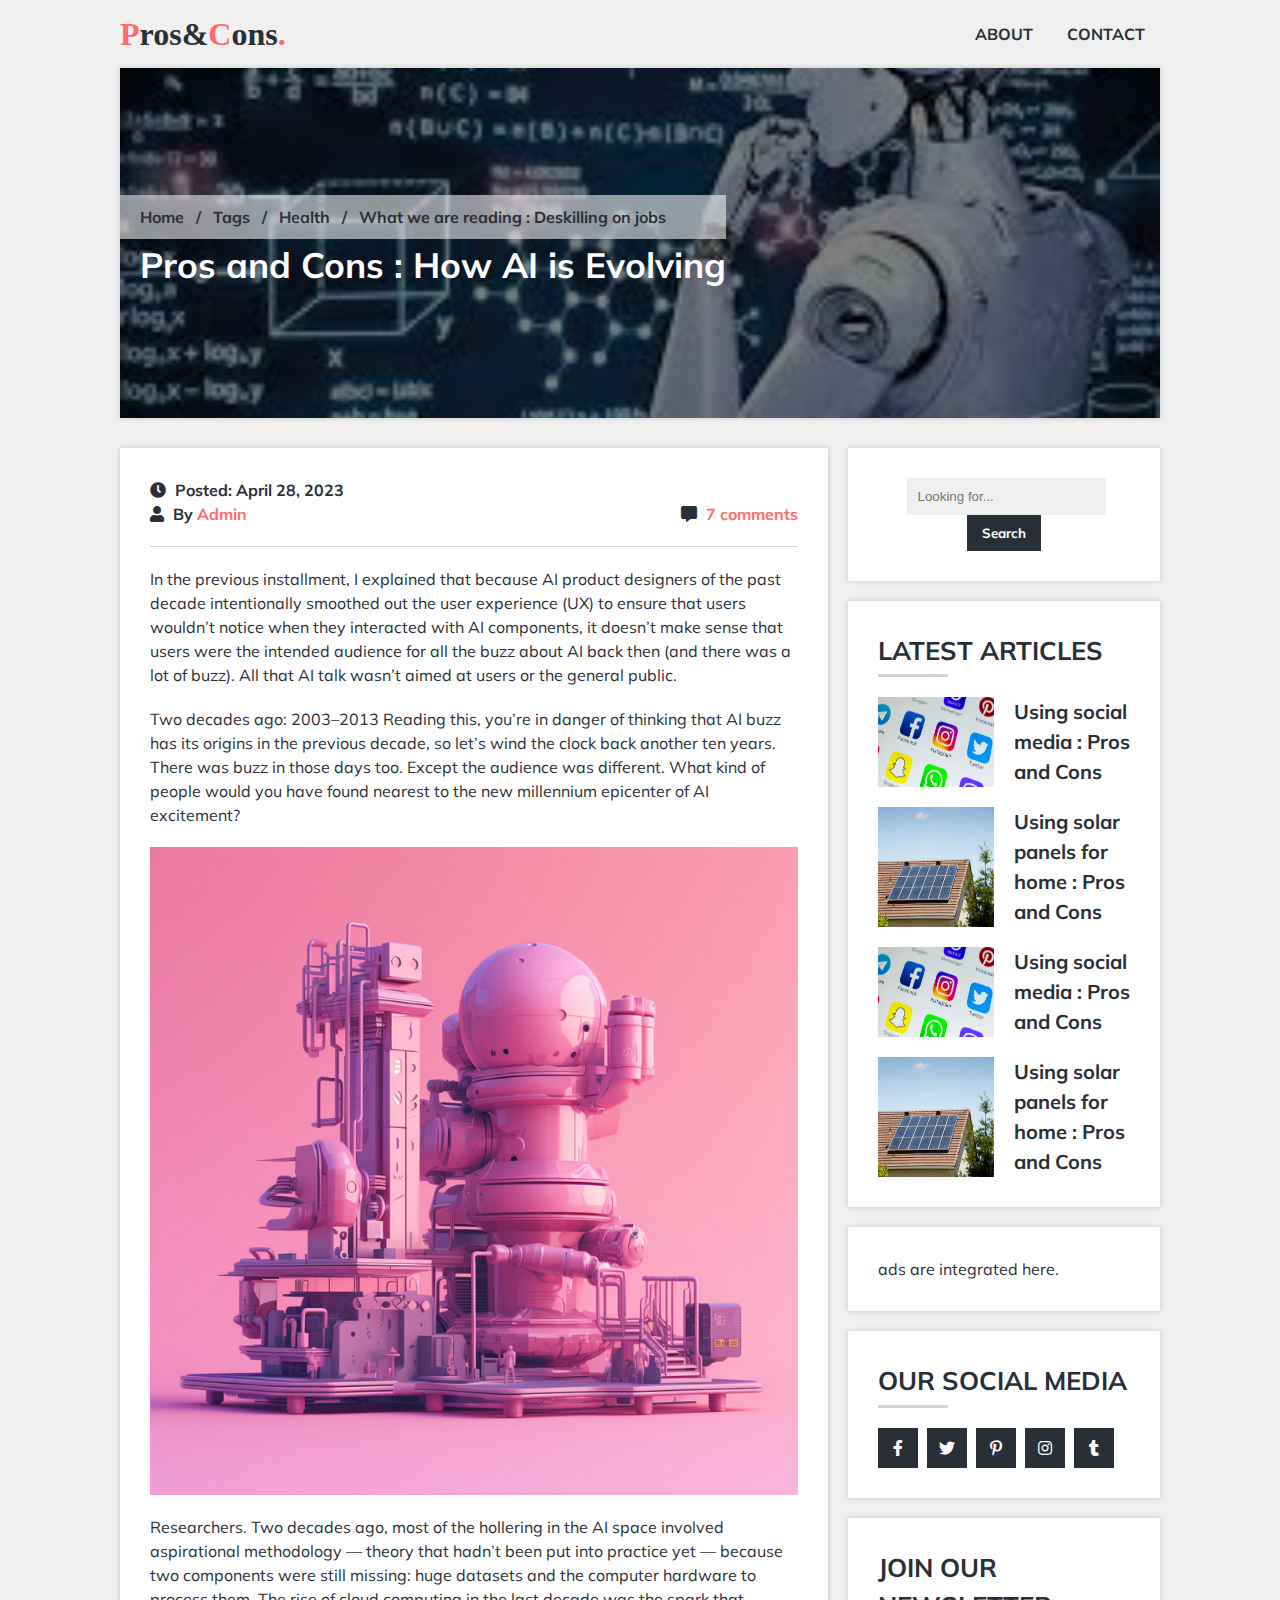
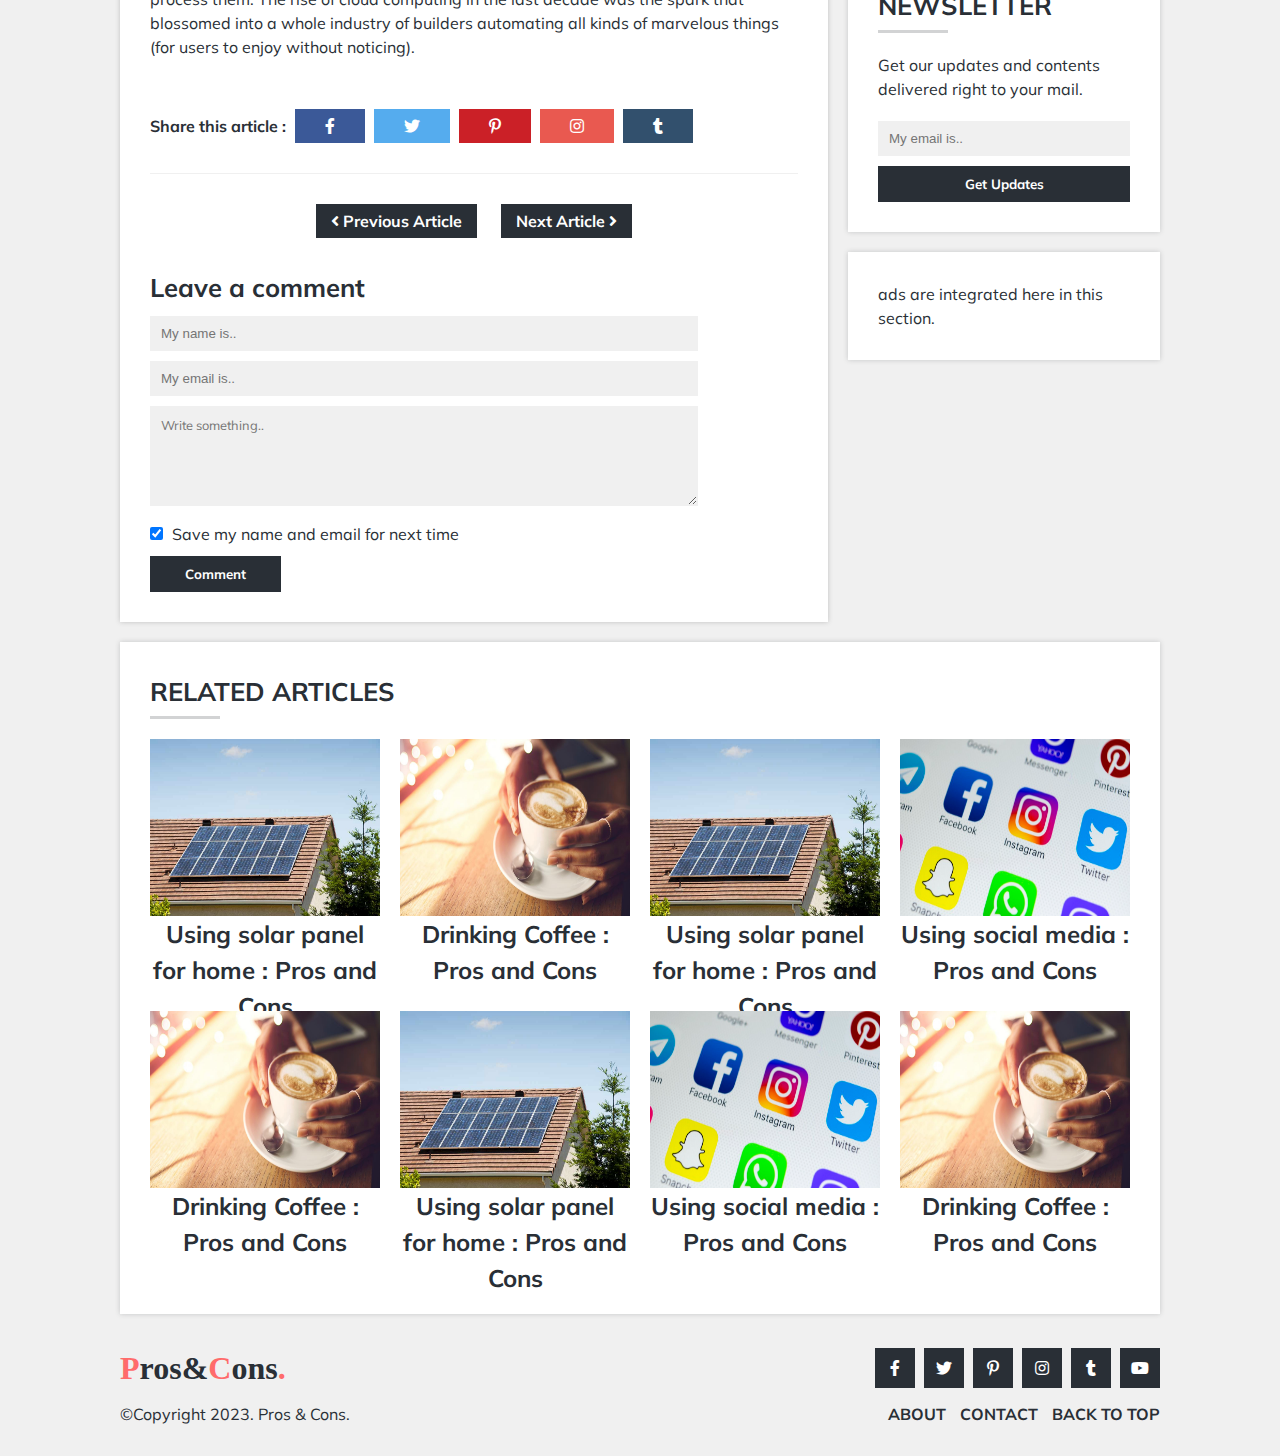
<file: article-6.html>
<!DOCTYPE html>
<html lang="en">
<head>
    <title>Pros & Cons | When I'am Gone:</title>

    <!-- required meta tags -->
    <meta charset="UTF-8">
    <meta name="language" content="English">
    <meta http-equiv="X-UA-Compatible" content="ie=edge">
    <meta name="viewport" content="width=device-width, initial-scale=1.0">
    <meta name="revisit-after" content="1 days">
    <meta name="robots" content="index, follow">
    <meta name="title" content="Pros and Cons | Drinking Coffee">
    <meta name="description" content="Know how much caffeine is good and what are the pros and cons of drinking coffee...">
    <meta name="keywords" content="pros, cons, coffee, caffeine, benefits, merits, demerits, advantages, disadvantages, drinking coffee, health, health benefits"> 
    <meta name="author" content="Admin">

    <!---Google fonts-->
    <link href="https://fonts.googleapis.com/css?family=Merriweather:400,700|Muli:400,700" rel="stylesheet"> 

    <!-- Font Awesome 5 Free -->
    <link rel="stylesheet" href="https://use.fontawesome.com/releases/v5.8.1/css/all.css">

    <!--stylesheets-->
    <link rel="stylesheet" href="css/main.css">
    <link rel="stylesheet" href="css/article-6.css">

</head>
<body>
    
    <!-- preloader markup -->
    <div class="loader-wrap" id="overlay">
        <div class="loader-contain">
            <img src="images/Spinner-1s-200px.gif" alt="circle spining">
        </div>
    </div>
    
    <!-- preloader script -->
    <script type="text/javascript">
        var overlay = document.getElementById("overlay");
    
        window.addEventListener('load', function(){
            overlay.style.display = 'none';
        })
    </script>

    <!-- container division for block view -->
    <div class="body-container">

        <!-- main body content markup -->
        <header>
            <div class="main-logo">
                <a href="index.html">
                    <span>P</span>ros&<span>C</span>ons<span>.</span>
                </a>
            </div>

            <div class="navigation">
                <ul>
                    <li><a href="about.html">About</a></li>
                    <li><a href="contact.html">Contact</a></li>
                </ul>
            </div>
        </header>

        <section class="hero-area">
            <div class="hero-wrap">
                <ul class="breadcrumb">
                    <li><a href="#">Home</a></li>
                    <li><a href="#">Tags</a></li>
                    <li><a href="#">Health</a></li>
                    <li>What we are reading : Deskilling on jobs</li>
                </ul>

                <h1>Pros and Cons : How AI is Evolving</h1>
            </div>
        </section> <!--hero-area ends-->

        <main>
            <article>
                <div class="article-info">
                    <span class="date">
                        <i class="fas fa-clock"></i> Posted: April 28, 2023 <br>
                        <i class="fas fa-user"></i> By <a href="about.html">Admin</a>
                    </span>
                    <span class="comment-no">
                        <i class="fas fa-comment-alt"></i><a href="#"> 7 comments</a>
                    </span>
                </div>

                <div class="full-article">
                    <p>
                        In the previous installment, I explained that because AI product designers of the past decade intentionally smoothed out the user experience (UX) to ensure that users wouldn’t notice when they interacted with AI components, it doesn’t make sense that users were the intended audience for all the buzz about AI back then (and there was a lot of buzz). All that AI talk wasn’t aimed at users or the general public.
                    </p>
                    <p>
                        Two decades ago: 2003–2013
                        Reading this, you’re in danger of thinking that AI buzz has its origins in the previous decade, so let’s wind the clock back another ten years. There was buzz in those days too. Except the audience was different. What kind of people would you have found nearest to the new millennium epicenter of AI excitement?
                    </p>

                    <img src="A-6.jpg" alt="pros of drinking coffee">
                    
                    <p>
                        Researchers.
                        Two decades ago, most of the hollering in the AI space involved aspirational methodology — theory that hadn’t been put into practice yet — because two components were still missing: huge datasets and the computer hardware to process them. The rise of cloud computing in the last decade was the spark that blossomed into a whole industry of builders automating all kinds of marvelous things (for users to enjoy without noticing).
                    </p>
                </div> <!--full-article ends-->

                <div class="sharing-opts">
                    <p>
                        Share this article :
                        <a href="#"><i class="fab fa-facebook-f"></i></a>
                        <a href="#"><i class="fab fa-twitter"></i></a>
                        <a href="#"><i class="fab fa-pinterest-p"></i></a>
                        <a href="#"><i class="fab fa-instagram"></i></a>
                        <a href="#"><i class="fab fa-tumblr"></i></a>
                    </p>
                </div> <!--sharing-opts ends-->

                <div class="nav-btns">
                    <ul>
                        <li><a href="#"><i class="fas fa-angle-left"></i> Previous Article</a></li>
                        <li><a href="">Next Article <i class="fas fa-angle-right"></i></a></li>
                    </ul>
                </div>

                <div class="commenting">
                    <span>Leave a comment</span>

                    <form action="article-1.html">
                        <input type="text" placeholder="My name is.." required>
                        <input type="email" placeholder="My email is.." required>
                        <textarea name="comment" placeholder="Write something.."></textarea>
                        <p>
                            <input type="checkbox" checked="checked">
                            Save my name and email for next time
                        </p>
                        <input type="submit" value="Comment">
                    </form>
                </div> <!--commenting ends-->
            </article>

            <aside>
                <div class="search-block">
                    <form action="index.html">
                        <input type="search" placeholder="Looking for...">
                        <input type="submit" value="Search">
                    </form>
                </div> <!--search-block ends-->

                <div class="articles-block">
                    <span class="section-title">Latest Articles</span>
                    <hr class="line-under-title">

                    <div class="single-article">
                        <div class="article-thumb">
                            <img src="images/article-2.jpg" alt="using social media">
                        </div>

                        <div class="article-content">
                            <h1>Using social media : Pros and Cons</h1>
                        </div> 
                    </div> <!--single-article ends-->

                    <div class="single-article">
                        <div class="article-thumb">
                            <img src="images/article-3.jpg" alt="using social media">
                        </div>

                        <div class="article-content">
                            <h1>Using solar panels for home : Pros and Cons</h1>
                        </div> 
                    </div> <!--single-article ends-->
                    
                    <div class="single-article">
                        <div class="article-thumb">
                            <img src="images/article-2.jpg" alt="using social media">
                        </div>

                        <div class="article-content">
                            <h1>Using social media : Pros and Cons</h1>
                        </div>
                    </div> <!--single-article ends-->

                    <div class="single-article">
                        <div class="article-thumb">
                            <img src="images/article-3.jpg" alt="using social media">
                        </div>

                        <div class="article-content">
                            <h1>Using solar panels for home : Pros and Cons</h1>
                        </div>
                    </div> <!--single-article ends-->
                </div> <!--articles-block ends-->

                <div class="ads">
                    ads are integrated here.
                </div>

                <div class="socials-block">
                    <span class="section-title">Our Social Media</span>
                    <hr class="line-under-title">

                    <div class="social-block-links">
                        <a href="#"><i class="fab fa-facebook-f"></i></a>
                        <a href="#"><i class="fab fa-twitter"></i></a>
                        <a href="#"><i class="fab fa-pinterest-p"></i></a>
                        <a href="#"><i class="fab fa-instagram"></i></a>
                        <a href="#"><i class="fab fa-tumblr"></i></a>
                    </div>
                </div> <!--socials-block ends-->

                <div class="newsletter-block">
                    <span class="section-title">Join Our Newsletter</span>
                    <hr class="line-under-title">

                    <p>
                        Get our updates and contents delivered right to your mail.
                    </p>
                    <form action="index.html">
                        <input type="email" placeholder="My email is.." required>
                        <input type="submit" value="Get Updates">
                    </form>
                </div> <!--newsletter-block ends-->

                <div class="ads">
                    ads are integrated here in this section.
                </div>
            </aside>
        </main>

        <section class="related-posts">
            <span class="section-title">Related Articles</span>
            <hr class="line-under-title">

            <div class="posts-wrap">
                <div class="single-article">
                    <div class="article-thumb">
                        <img src="images/article-3.jpg" alt="solar panel on houses">
                    </div>

                    <div class="article-content">
                        <h1>Using solar panel for home : Pros and Cons</h1>
                    </div> <!--article-content ends-->
                </div> <!--single-article ends-->

                <div class="single-article">
                    <div class="article-thumb">
                        <img src="images/article-1.jpg" alt="drinking Coffee">
                    </div>

                    <div class="article-content">
                        <h1>Drinking Coffee : Pros and Cons</h1>
                    </div> <!--article-content ends-->
                </div> <!--single-article ends-->
                
                <div class="single-article">
                    <div class="article-thumb">
                        <img src="images/article-3.jpg" alt="solar panel on houses">
                    </div>

                    <div class="article-content">
                        <h1>Using solar panel for home : Pros and Cons</h1>
                    </div> <!--article-content ends-->
                </div> <!--single-article ends-->
                
                <div class="single-article">
                    <div class="article-thumb">
                        <img src="images/article-2.jpg" alt="using social media">
                    </div>

                    <div class="article-content">
                        <h1>Using social media : Pros and Cons</h1>
                    </div> <!--article-content ends-->
                </div> <!--single-article ends-->
                
                <div class="single-article">
                    <div class="article-thumb">
                        <img src="images/article-1.jpg" alt="drinking coffee">
                    </div>

                    <div class="article-content">
                        <h1>Drinking Coffee : Pros and Cons</h1>
                    </div> <!--article-content ends-->
                </div> <!--single-article ends-->
                
                <div class="single-article">
                    <div class="article-thumb">
                        <img src="images/article-3.jpg" alt="solar panel on home">
                    </div>

                    <div class="article-content">
                        <h1>Using solar panel for home : Pros and Cons</h1>
                    </div> <!--article-content ends-->
                </div> <!--single-article ends-->
                
                <div class="single-article">
                    <div class="article-thumb">
                        <img src="images/article-2.jpg" alt="using social media">
                    </div>

                    <div class="article-content">
                        <h1>Using social media : Pros and Cons</h1>
                    </div> <!--article-content ends-->
                </div> <!--single-article ends-->
                
                <div class="single-article">
                    <div class="article-thumb">
                        <img src="images/article-1.jpg" alt="drinking coffee">
                    </div>

                    <div class="article-content">
                        <h1>Drinking Coffee : Pros and Cons</h1>
                    </div> <!--article-content ends-->
                </div> <!--single-article ends-->
            </div>
        </section>

        <footer>
            <div class="section-1">
                <div class="footer-logo">
                    <a href="index.html">
                        <span>P</span>ros&<span>C</span>ons<span>.</span>
                    </a>
                </div>

                <div class="footer-social">
                    <a href="#"><i class="fab fa-facebook-f"></i></a>
                    <a href="#"><i class="fab fa-twitter"></i></a>
                    <a href="#"><i class="fab fa-pinterest-p"></i></a>
                    <a href="#"><i class="fab fa-instagram"></i></a>
                    <a href="#"><i class="fab fa-tumblr"></i></a>
                    <a href="#"><i class="fab fa-youtube"></i></a>
                </div>
            </div> <!--section-1 ends-->

            <div class="section-2">
                &copy;Copyright 2023. Pros & Cons.

                <div class="footer-links">
                    <a href="about.html">About</a>
                    <a href="contact.html">Contact</a>
                    <a href="#">Back to top</a>
                </div>
            </div> <!--section-2 ends-->            
        </footer>

    </div> <!--container division ends-->

    <!-- required scripts -->
    <script src="https://ajax.googleapis.com/ajax/libs/jquery/3.4.0/jquery.min.js"></script>
    <script src="js/main.js"></script>

</body>
</html>
</file>
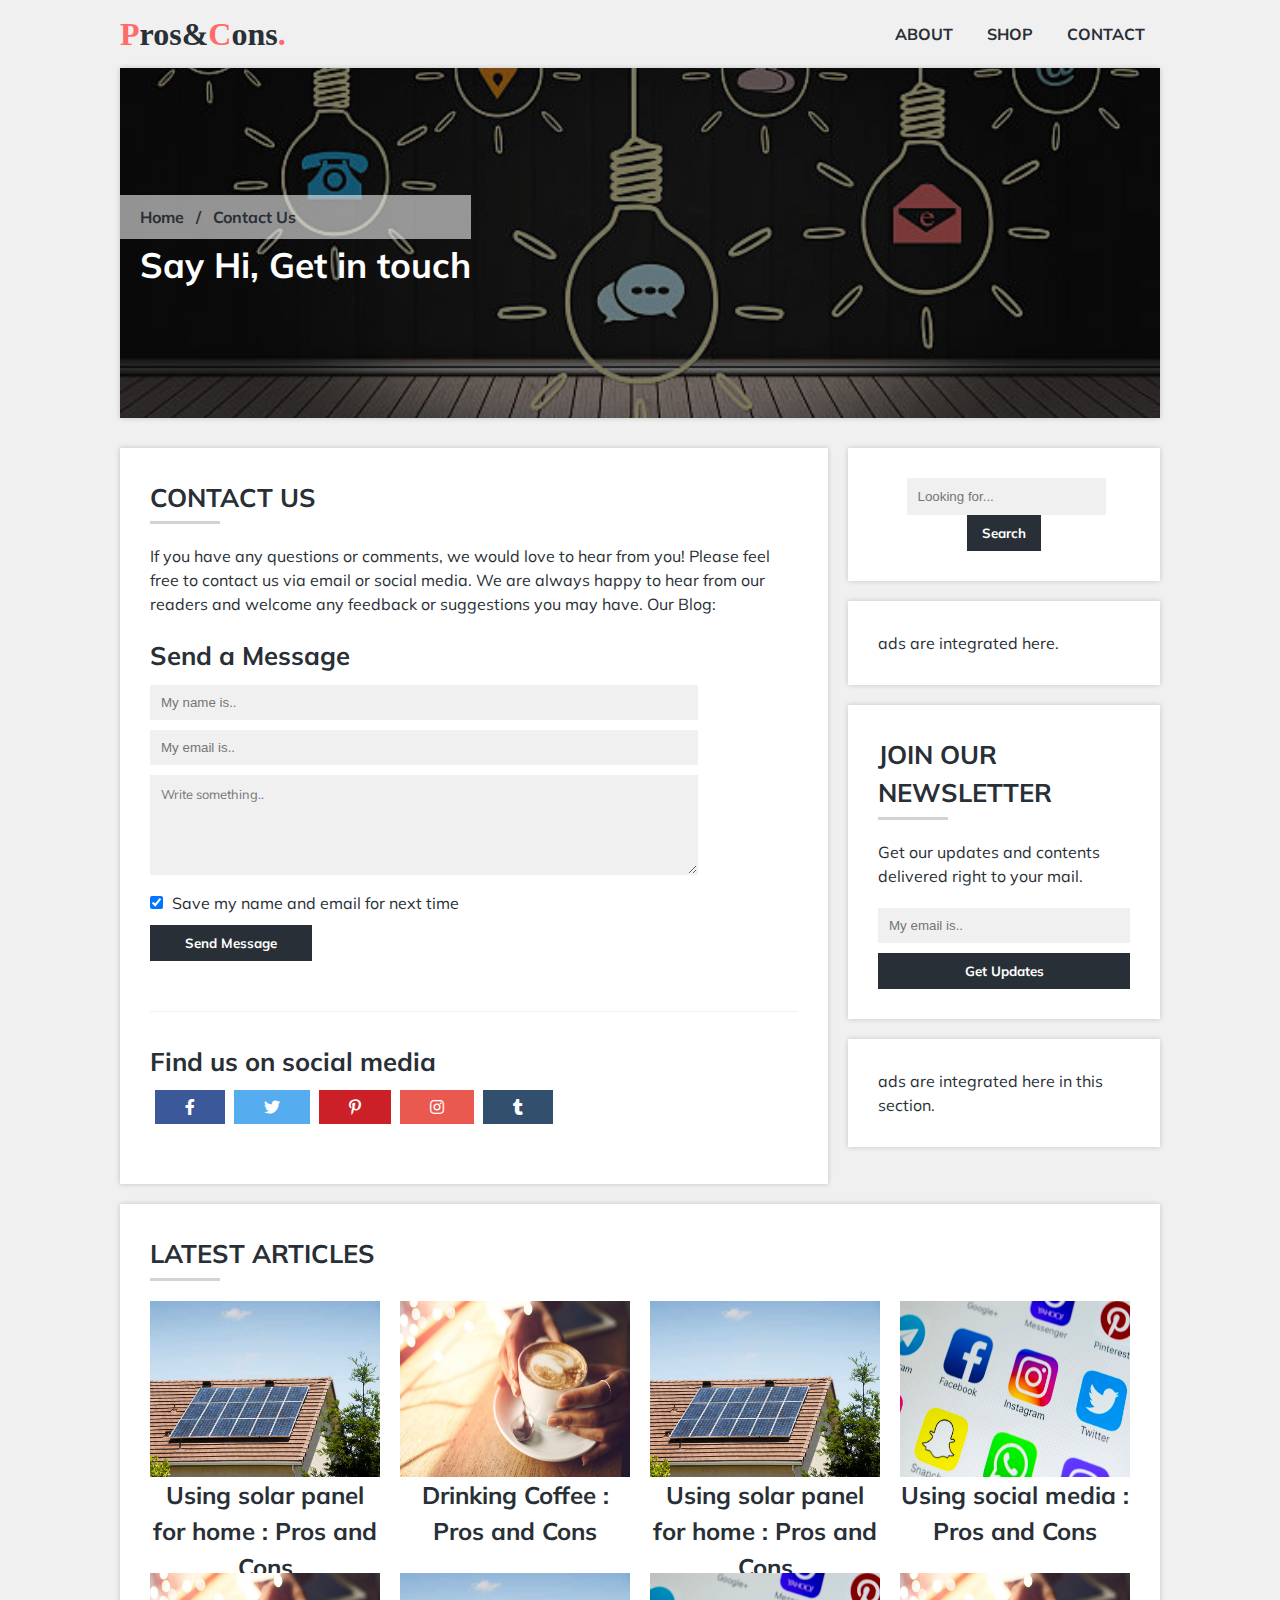
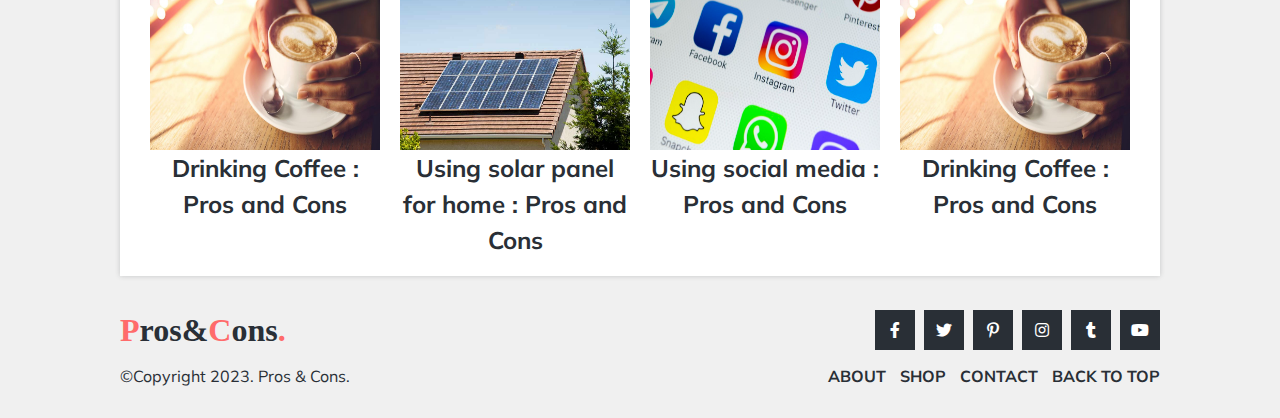
<file: contact.html>
<!DOCTYPE html>
<html lang="en">
<head>
    <title>Pros & Cons | Contact Us</title>

    <!-- required meta tags -->
    <meta charset="UTF-8">
    <meta name="language" content="English">
    <meta http-equiv="X-UA-Compatible" content="ie=edge">
    <meta name="viewport" content="width=device-width, initial-scale=1.0">
    <meta name="revisit-after" content="1 days">
    <meta name="robots" content="index, follow">
    <meta name="title" content="Pros and Cons | Contact Us">
    <meta name="description" content="Know how much caffeine is good and what are the pros and cons of drinking coffee...">
    <meta name="keywords" content="pros, cons, coffee, caffeine, benefits, merits, demerits, advantages, disadvantages, drinking coffee, health, health benefits"> 
    <meta name="author" content="Admin">

    <!---Google fonts-->
    <link href="https://fonts.googleapis.com/css?family=Merriweather:400,700|Muli:400,700" rel="stylesheet"> 

    <!-- Font Awesome 5 Free -->
    <link rel="stylesheet" href="https://use.fontawesome.com/releases/v5.8.1/css/all.css">

    <!--stylesheets-->
    <link rel="stylesheet" href="css/main.css">
    <link rel="stylesheet" href="css/article-1.css">
    <link rel="stylesheet" href="css/contact.css">

</head>
<body>
    
    <!-- preloader markup -->
    <div class="loader-wrap" id="overlay">
        <div class="loader-contain">
            <img src="images/Spinner-1s-200px.gif" alt="circle spining">
        </div>
    </div>
    
    <!-- preloader script -->
    <script type="text/javascript">
        var overlay = document.getElementById("overlay");
    
        window.addEventListener('load', function(){
            overlay.style.display = 'none';
        })
    </script>

    <!-- container division for block view -->
    <div class="body-container">

        <!-- main body content markup -->
        <header>
            <div class="main-logo">
                <a href="index.html">
                    <span>P</span>ros&<span>C</span>ons<span>.</span>
                </a>
            </div>

            <div class="navigation">
                <ul>
                    <li><a href="about.html">About</a></li>
                    <li><a href="#">Shop</a></li>
                    <li><a href="contact.html">Contact</a></li>
                </ul>
            </div>
        </header>

        <section class="hero-area">
            <div class="hero-wrap">
                <ul class="breadcrumb">
                    <li><a href="index.html">Home</a></li>
                    <li>Contact Us</li>
                </ul>

                <h1>Say Hi, Get in touch</h1>
            </div>
        </section> <!--hero-area ends-->

        <main>
            <article>
                <span class="section-title">Contact Us</span>
                <hr class="line-under-title">

                <div class="full-article">
                    <p>
                        If you have any questions or comments, we would love to hear from you! Please feel free to contact us via email or social media. We are always happy to hear from our readers and welcome any feedback or suggestions you may have.

Our Blog:
                    </p>
                </div> <!--full-article ends-->

                <div class="commenting">
                    <span>Send a Message</span>

                    <form action="article-1.html">
                        <input type="text" placeholder="My name is.." required>
                        <input type="email" placeholder="My email is.." required>
                        <textarea name="comment" placeholder="Write something.."></textarea>
                        <p>
                            <input type="checkbox" checked="checked">
                            Save my name and email for next time
                        </p>
                        <input type="submit" value="Send Message">
                    </form>
                </div> <!--commenting ends-->

                <div class="sharing-opts">
                    <span>Find us on social media</span>
                    <p>
                        <a href="#"><i class="fab fa-facebook-f"></i></a>
                        <a href="#"><i class="fab fa-twitter"></i></a>
                        <a href="#"><i class="fab fa-pinterest-p"></i></a>
                        <a href="#"><i class="fab fa-instagram"></i></a>
                        <a href="#"><i class="fab fa-tumblr"></i></a>
                    </p>
                </div>
            </article>

            <aside>
                <div class="search-block">
                    <form action="index.html">
                        <input type="search" placeholder="Looking for...">
                        <input type="submit" value="Search">
                    </form>
                </div> <!--search-block ends-->

                <div class="ads">
                    ads are integrated here.
                </div>

                <div class="newsletter-block">
                    <span class="section-title">Join Our Newsletter</span>
                    <hr class="line-under-title">

                    <p>
                        Get our updates and contents delivered right to your mail.
                    </p>
                    <form action="index.html">
                        <input type="email" placeholder="My email is.." required>
                        <input type="submit" value="Get Updates">
                    </form>
                </div> <!--newsletter-block ends-->

                <div class="ads">
                    ads are integrated here in this section.
                </div>
            </aside>
        </main>

        <section class="related-posts">
            <span class="section-title">Latest Articles</span>
            <hr class="line-under-title">

            <div class="posts-wrap">
                <div class="single-article">
                    <div class="article-thumb">
                        <img src="images/article-3.jpg" alt="solar panel on houses">
                    </div>

                    <div class="article-content">
                        <h1>Using solar panel for home : Pros and Cons</h1>
                    </div> <!--article-content ends-->
                </div> <!--single-article ends-->

                <div class="single-article">
                    <div class="article-thumb">
                        <img src="images/article-1.jpg" alt="drinking Coffee">
                    </div>

                    <div class="article-content">
                        <h1>Drinking Coffee : Pros and Cons</h1>
                    </div> <!--article-content ends-->
                </div> <!--single-article ends-->
                
                <div class="single-article">
                    <div class="article-thumb">
                        <img src="images/article-3.jpg" alt="solar panel on houses">
                    </div>

                    <div class="article-content">
                        <h1>Using solar panel for home : Pros and Cons</h1>
                    </div> <!--article-content ends-->
                </div> <!--single-article ends-->
                
                <div class="single-article">
                    <div class="article-thumb">
                        <img src="images/article-2.jpg" alt="using social media">
                    </div>

                    <div class="article-content">
                        <h1>Using social media : Pros and Cons</h1>
                    </div> <!--article-content ends-->
                </div> <!--single-article ends-->
                
                <div class="single-article">
                    <div class="article-thumb">
                        <img src="images/article-1.jpg" alt="drinking coffee">
                    </div>

                    <div class="article-content">
                        <h1>Drinking Coffee : Pros and Cons</h1>
                    </div> <!--article-content ends-->
                </div> <!--single-article ends-->
                
                <div class="single-article">
                    <div class="article-thumb">
                        <img src="images/article-3.jpg" alt="solar panel on home">
                    </div>

                    <div class="article-content">
                        <h1>Using solar panel for home : Pros and Cons</h1>
                    </div> <!--article-content ends-->
                </div> <!--single-article ends-->
                
                <div class="single-article">
                    <div class="article-thumb">
                        <img src="images/article-2.jpg" alt="using social media">
                    </div>

                    <div class="article-content">
                        <h1>Using social media : Pros and Cons</h1>
                    </div> <!--article-content ends-->
                </div> <!--single-article ends-->
                
                <div class="single-article">
                    <div class="article-thumb">
                        <img src="images/article-1.jpg" alt="drinking coffee">
                    </div>

                    <div class="article-content">
                        <h1>Drinking Coffee : Pros and Cons</h1>
                    </div> <!--article-content ends-->
                </div> <!--single-article ends-->
            </div>
        </section>

        <footer>
            <div class="section-1">
                <div class="footer-logo">
                    <a href="index.html">
                        <span>P</span>ros&<span>C</span>ons<span>.</span>
                    </a>
                </div>

                <div class="footer-social">
                    <a href="#"><i class="fab fa-facebook-f"></i></a>
                    <a href="#"><i class="fab fa-twitter"></i></a>
                    <a href="#"><i class="fab fa-pinterest-p"></i></a>
                    <a href="#"><i class="fab fa-instagram"></i></a>
                    <a href="#"><i class="fab fa-tumblr"></i></a>
                    <a href="#"><i class="fab fa-youtube"></i></a>
                </div>
            </div> <!--section-1 ends-->

            <div class="section-2">
                &copy;Copyright 2023. Pros & Cons.

                <div class="footer-links">
                    <a href="#">About</a>
                    <a href="#">Shop</a>
                    <a href="#">Contact</a>
                    <a href="#">Back to top</a>
                </div>
            </div> <!--section-2 ends-->            
        </footer>

    </div> <!--container division ends-->

    <!-- required scripts -->
    <script src="https://ajax.googleapis.com/ajax/libs/jquery/3.4.0/jquery.min.js"></script>
    <script src="js/main.js"></script>

</body>
</html>
</file>
<file: css/main.css>
/*==================
Documentation:::
    -Template Name: Pros&Cons;
    -Template Type: Blog Site;
    -Benefits of Site: Fully Responsive, Cross-browser support, Mobile-first design, easily read and editable code.
    -Technology Used: HTML5, CSS3, Javascript.
    -Fonts Used: Google fonts from https://fonts.google.com
    -Icons used: Font Awesome 5 from https://fontawesome.com


CSS Index:::
    -base CSS
    -preloader CSS
    -header CSS
    -hero-area CSS
    -main section CSS
    -footer CSS
    -responsive CSS
===================*/


/* base CSS */
::-webkit-scrollbar {
    display: none;
}
::-moz-selection {
    background: #ff6b6b;
    color: #ffffff;
}
::selection {
    background: #ff6b6b;
    color: #ffffff;
}

html {
    height: 100%;
    scroll-behavior: smooth;
}
body {
    background: #f0f0f0;
    color: #292f36;
    font-family: 'Muli', sans-serif;
    font-size: 1rem;
    font-weight: 400;
    line-height: 1.5;
    margin: 0;
    -webkit-box-sizing: border-box;
            box-sizing: border-box;
}
.body-container {
    margin: 0 120px;
    -webkit-box-sizing: border-box;
            box-sizing: border-box;
}
a {
    text-decoration: none;
    outline: none;
    font-family: 'Muli', sans-serif;
    -webkit-transition: all 0.2s ease-in-out;
            transition: all 0.2s ease-in-out;
}
h1, span, p, ul {
    margin: 0;
    padding: 0;
}
h1 {
    font-family: 'Muli', sans-serif;
}
img {
    display: block;
    width: 100%;
    height: 100%;
}
input,
textarea {
    outline: none;
    padding: 0;
    margin: 0
}
span.section-title {
    font-family: 'Muli', sans-serif;
    font-size: 1.6rem;
    font-weight: 700;
    text-transform: uppercase;
    display: inline-block;
    margin-bottom: 5px;
}
.line-under-title {
    width: 70px;
    height: 3px;
    background: #292f3636;
    border: 0;
    outline: 0;
    margin: 0;
}


/* preloader CSS */
#overlay {
    position: fixed;
    width: 100%;
    height: 100%;
    opacity: 1;
    background: rgba(255,255,255,1);
    z-index: 999;
}
.loader-contain {
    width: 100px;
    height: 100px;
    position: absolute;
    top: 50%;
    left: 50%;
    -webkit-transform: translate(-50%, -50%) scale(0.8);
            transform: translate(-50%, -50%) scale(0.8);
}


/* header CSS */
header {
    display: grid;
    grid-template-columns: repeat(2, 1fr);
    padding: 10px 0;
    -webkit-box-align: center;
        -ms-flex-align: center;
            align-items: center;
}
.main-logo a {
    font-family: 'Verdana', serif;
    font-size: 2rem;
    font-weight: 600;
    display: inline-block;
    color: #292f36;
}
.main-logo a span {
    display: inline-block;
    color: #ff6b6b;
}
.navigation ul {
    text-align: right;
    list-style-type: none;
}
.navigation ul li {
    display: inline-block;
    padding: 10px 15px;
}
.navigation ul li a {
    display: block;
    color: #292f36;
    font-weight: bold;
    text-transform: uppercase
}
.navigation ul li a:hover {
    color: #ff6b6b;
}


/* hero-area CSS */
.hero-area {
    height: 350px;
    background: #ffffff;
    background-image: url("../images/hero.jpg");
    background-size: cover;
    background-position: center;
    background-repeat: no-repeat;
    position: relative;
    display: -webkit-box;
    display: -ms-flexbox;
    display: flex;
    -webkit-box-align: center;
        -ms-flex-align: center;
            align-items: center;
    z-index: 1;
}
.hero-area::after {
    content: '';
    position: absolute;
    width: 100%;
    height: 100%;
    top: 0;
    left: 0;
    background: rgba(0, 0, 0, 0.5);
    z-index: -1;
}
.hero-area h1 {
    color: #ffffff;
    font-family: 'Muli', sans-serif;
    font-size: 2.2rem;
    padding-left: 20px;
    text-shadow: 0 0 1px #292f3636;
}


/* main section CSS */
main {
    display: grid;
    grid-template-columns: auto 30%;
    grid-gap: 20px;
    margin-top: 30px;
}
article {
    background: #ffffff;
    padding: 30px 30px;
    -webkit-box-shadow: 0 0 5px #c0c0c0;
            box-shadow: 0 0 5px #c0c0c0;
}
.single-article {
    display: grid;
    grid-template-columns: auto 60%;
    grid-gap: 20px;
    margin-top: 30px;
}
.article-content h1 {
    -webkit-transition: color 0.2s ease-in;
    transition: color 0.2s ease-in;
}
.single-article:hover .article-content h1 {
    color: #ff6b6b;
}
.article-content p {
    margin-top: 5px;
}
.article-meta {
  margin-top: 5px;
}
.article-meta span i {
    margin-right: 5px;
}
.author {
    margin-left: 15px;
}
.author a {
    color: #ff6b6b;
    font-weight: bold;
}
.author a:hover {
    color: #292f36;
}
.read-more-btn {
    margin-top: 10px;
    display: -webkit-box;
    display: -ms-flexbox;
    display: flex;
    -webkit-box-align: center;
        -ms-flex-align: center;
            align-items: center;
}
.read-more-btn > a {
    background: #292f36;
    color: #ffffff;
    font-weight: bold;
    display: inline-block;
    padding: 5px 15px;
    -webkit-transition: background 0.8 ease-in-out;
    transition: background 0.8 ease-in-out;
}
.read-more-btn > a:hover {
    background: #ff6b6b;
}
.comments-no {
    display: inline-block;
    margin: 0 0 0 auto;
}
.comments-no a {
    display: block;
    font-weight: bold;
    color: #ff6b6b;
}
.comments-no a:hover {
    color: #292f36;
}
.comments-no a i {
    color: #292f36;
    margin-right: 5px;
}
.sharing-opts {
    margin-top: 50px;
    padding-bottom: 30px;
    border-bottom: 1px solid #f0f0f0;
}
.sharing-opts p {
    font-weight: bold;
}
.sharing-opts p a {
    background: #292f36;
    color: #fff;
    display: inline-block;
    padding: 5px 30px;
    margin-left: 5px;
}
.sharing-opts p a:hover {
    -webkit-transform: scale(0.95);
            transform: scale(0.95);
}
.sharing-opts p a:nth-child(1) {
    background: #3b5998;
}
.sharing-opts p a:nth-child(2) {
    background: #55acee;
}
.sharing-opts p a:nth-child(3) {
    background: #cb2027;
}
.sharing-opts p a:nth-child(4) {
    background: #e95950;
}
.sharing-opts p a:nth-child(5) {
    background: #32506d;
}
.pagination {
    margin-top: 30px;
    text-align: right;
}
.pagination p {
    font-weight: bold;
    text-align: center;
}
.pagination p a {
    border: 2px solid #292f36;
    color: #292f36;
    display: inline-block;
    width: 40px;
    height: 40px;
    line-height: 40px;
    margin-left: 5px;
}
.pagination p a.active {
    background: #292f36;
    color: #fff;
}
.pagination p a:hover {
    background: #ff6b6b;
    color: #ffffff
}
.search-block {
    padding: 30px 30px;
    background: #ffffff;
    -webkit-box-shadow: 0 0 5px #292f3636;
            box-shadow: 0 0 5px #292f3636;
}
.search-block form {
    text-align: center;
}
.search-block form input[type=search] {
    background: #f0f0f0;
    border: 1px solid #f0f0f0;
    padding: 10px 10px;
    margin-right: -4px;
}
.search-block form input[type=submit] {
    background: #292f36;
    color: #ffffff;
    padding: 10px 15px;
    font-family: 'Muli', sans-serif;
    font-weight: bold;
    cursor: pointer;
    border: 0;
    -webkit-transition: background 0.2s ease-in-out;
    transition: background 0.2s ease-in-out;
}
.search-block form input[type=submit]:hover {
    background: #ff6b6b;
}
.tags-block,
.ads,
.socials-block,
.newsletter-block {
    background: #ffffff;
    margin-top: 20px;
    -webkit-box-shadow: 0 0 5px #292f3636;
            box-shadow: 0 0 5px #292f3636;
    padding: 30px 30px;
}
.tags-block a {
    display: inline-block;
    background: #292f36;
    color: #ffffff;
    font-weight: bold;
    padding: 5px 15px;
    margin-top: 20px;
    margin-right: 10px;
}
.tags-block a:hover {
    background: #ff6b6b;
}
.social-block-links a {
    text-align: center;
    display: inline-block;
    width: 40px;
    height: 40px;
    line-height: 40px;
    background: #292f36;
    color: #fff;
    margin: 0;
    margin-top: 20px;
    margin-right: 5px;
}
.social-block-links a:nth-child(1):hover {
    background: #3b5998;
}
.social-block-links a:nth-child(2):hover {
    background: #55acee;
}
.social-block-links a:nth-child(3):hover {
    background: #cb2027;
}
.social-block-links a:nth-child(4):hover {
    background: #e95950;
}
.social-block-links a:nth-child(5):hover {
    background: #32506d;
}
.newsletter-block p {
    margin-top: 20px;
}
.newsletter-block form {
    text-align: center;
    display: block;
    margin-top: 20px;
}
.newsletter-block form input[type=email] {
    background: #f0f0f0;
    border: 1px solid #f0f0f0;
    padding: 9px 10px;
    width: calc(100% - 22px); /* omiting border */
    margin-bottom: 10px;
}
.newsletter-block form input[type=submit] {
    background: #292f36;
    color: #ffffff;
    padding: 10px 0;
    font-family: 'Muli', sans-serif;
    font-weight: bold;
    cursor: pointer;
    border: 0;
    width: 100%;
    -webkit-transition: background 0.2s ease-in-out;
    transition: background 0.2s ease-in-out;
}
.newsletter-block form input[type=submit]:hover {
    background: #ff6b6b;
}


/* footer CSS */
footer {
    padding: 30px 0;
}
.section-1 {
    display: grid;
    grid-template-columns: repeat(2, 1fr);
    -webkit-box-align: center;
        -ms-flex-align: center;
            align-items: center;
}
.footer-logo a {
    font-family: 'Verdana', serif;
    font-size: 2rem;
    font-weight: 600;
    display: inline-block;
    color: #292f36;
}
.footer-logo a span {
    display: inline-block;
    color: #ff6b6b;
}
.footer-social {
    text-align: center;
    justify-self: end;
}
.footer-social a {
    width: 40px;
    height: 40px;
    line-height: 40px;
    display: inline-block;
    background: #292f36;
    color: #ffffff;
    margin-left: 5px;
}
.footer-social a:hover {
    color: #ff6b6b;
}
.section-2 {
    margin-top: 10px;
}
.footer-links {
    text-align: right;
    float: right;
}
.footer-links a {
    color: #292f36;
    margin-left: 10px;
    font-weight: bold;
    text-transform: uppercase
}
.footer-links a:hover {
    color: #ff6b6b;
}


/* responsive CSS -----------------------------------------*/
/* for screens upto 960px */
@media screen and (max-width: 960px) {
        
    .body-container {
        margin: 0 10px;
    }
    header {
        grid-template-columns: repeat(1, 1fr);
    }
    .main-logo {
        text-align: center;
    }
    .navigation ul {
        text-align: center;
    }
    main {
        grid-template-columns: 100%;
    }
    .single-article {
        grid-template-columns: 100%;
    }
    .article-meta .author {
        display: block;
        margin: 0;
    }
    .read-more-btn {
        display: block;
    }
    .read-more-btn a {
        margin-bottom: 10px;
    }
    .sharing-opts p {
        text-align: center
    }
    .sharing-opts p a {
        margin: 5px;
    }
    .pagination p a {
        margin: 5px;
    }
    .search-block form input[type=search] {
        width: 60%;
    }
    .newsletter-block form {
        text-align: left;
    }
    .newsletter-block form input[type=submit] {
        width: 200px;
    }
    .section-1 {
        grid-template-columns: repeat(1, 1fr);
    }
    .footer-logo {
        text-align: center; 
    }
    .footer-social {
        justify-self: center;
    }
    .footer-social a {
        margin: 5px;
    }
    .section-2 {
        padding: 20px 0;
        margin: 0;
        text-align: center;
    }
    .footer-links {
        text-align: center;
        float: none;
        margin: 10px 0 0 0;
    }
    .footer-links a {
        margin: 5px;
    }
}


/* for screens upto 768px */
@media screen and (min-width: 481px) and (max-width: 960px) {

    .articles-wrap {
        display: grid;
        grid-template-columns: repeat(2, 1fr);
        grid-column-gap: 30px;
    }
}


/* for screens upto 960px */
@media screen and (min-width: 769px) and (max-width: 960px) {
        
    .body-container {
        margin: 0 120px;
    }
}


/* for screens upto 960px */
@media screen and (min-width: 961px) and (max-width: 1120px) {
        
    .body-container {
        margin: 0 60px;
    }
}
</file>
<file: css/article-1.css>
/*==================
CSS Index:::
    -hero-area CSS
    -main section CSS
    -related-posts CSS
    -responsive CSS
===================*/


/* hero-area CSS */
.hero-area {
    background: #292f36 url("../images/article-1.jpg") no-repeat center center;
    background-size: cover;
    -webkit-box-pack: initial;
        -ms-flex-pack: initial;
            justify-content: initial;
    -webkit-box-shadow: 0 0 5px #292f3636;
            box-shadow: 0 0 5px #292f3636;
}
ul.breadcrumb {
    list-style: none;
    background: rgb(240, 240, 240, 0.6);
    color: #292f36;
    font-weight: bold;
    padding: 10px 20px;
}
ul.breadcrumb li {
    display: inline;
}
ul.breadcrumb li+li:before {
    content: "/\00a0";
    padding: 8px;
    color: #292f36;
}
ul.breadcrumb li a {
    color: #292f36;
    font-weight: bold;
}
ul.breadcrumb li a:hover {
    color: #ff6b6b;
}
.hero-wrap h1 {
    padding-left: 20px;
}


/* main section CSS */
.article-info {
    font-weight: bold;
    padding-bottom: 20px;
    border-bottom: 1px solid #292f3636;
}
.date i,
.comment-no i {
    margin-right: 5px;
}
.date a,
.comment-no a {
    color: #ff6b6b;
}
.date a:hover,
.comment-no a:hover {
    color: #292f36;
}
.comment-no {
    float: right
}
.full-article {
    margin-top: 20px;
}
.full-article p:nth-child(1),
.full-article p:nth-child(2) {
    padding-bottom: 20px;
}
.full-article img {
    margin-bottom: 20px;
}
.nav-btns {
    padding: 30px 0;
    text-align: center;
}
.nav-btns ul {
    list-style: none;
}
.nav-btns ul li {
    display: inline-block;
    margin: 0 10px;
}
.nav-btns ul li a {
    display: block;
    background: #292f36;
    color: #fff;
    padding: 5px 15px;
    font-weight: bold;
}
.nav-btns ul li a:hover {
    background: #ff6b6b;
}
.commenting {
    padding: 0 100px 0px 0;
}
.commenting span {
    font-size: 1.6rem;
    font-weight: bold
}
.commenting form input[type=text],
.commenting form input[type=email] {
    background: #f0f0f0;
    border: 1px solid #f0f0f0;
    padding: 9px 10px;
    width: 100%;
    -webkit-box-sizing: border-box;
            box-sizing: border-box;
    margin-top: 10px;
}
.commenting form textarea {
    background: #f0f0f0;
    border: 1px solid #f0f0f0;
    padding: 10px 10px 0 10px;
    resize: vertical;
    width: 100%;
    height: 100px;
    -webkit-box-sizing: border-box;
            box-sizing: border-box;
    overflow: auto;
    margin-top: 10px;
    font-family: inherit;
    font-size: 0.8rem;
}
.commenting form p {
    padding: 10px 0;
}
.commenting form p input {
    margin-right: 5px;
}
.commenting form input[type=submit] {
    background: #292f36;
    color: #ffffff;
    padding: 10px 35px;
    font-family: 'Muli', sans-serif;
    font-weight: bold;
    cursor: pointer;
    border: 0;
    -webkit-transition: background 0.2s ease-in-out;
    transition: background 0.2s ease-in-out;
}
.commenting form input[type=submit]:hover {
    background: #ff6b6b;
}
.articles-block {
    background: #ffffff;
    margin-top: 20px;
    -webkit-box-shadow: 0 0 5px #292f3636;
            box-shadow: 0 0 5px #292f3636;
    padding: 30px 30px;
}
.articles-block .single-article {
    margin-top: 20px;
    display: grid;
    grid-template-columns: repeat(2, 1fr);
}
.articles-block .single-article .article-content {
    font-size: 10px;
    text-align: inherit;
}


/* related-posts CSS */
.related-posts {
    background: #ffffff;
    margin-top: 20px;
    -webkit-box-shadow: 0 0 5px #292f3636;
            box-shadow: 0 0 5px #292f3636;
    padding: 30px 30px;
}
.posts-wrap {
    display: grid;
    grid-template-columns: repeat(4, 1fr);
    grid-gap: 20px;
    margin: 20px 0;
}
.single-article {
    margin: 0;
    display: block;
}
.related-posts .article-thumb {
    height: 70%;
}
.article-content {
    text-align: center;
    font-size: 12px;
}


/* responsive CSS ----------------------------*/
/* for screens upto 420px */
@media screen and (max-width: 420px) {

    .nav-btns ul li:first-child {
        margin-bottom: 10px;
    }
    .posts-wrap {
        grid-template-columns: repeat(1, 1fr);
    }
}


/* for screens upto 960px */
@media screen and (min-width: 421px) and (max-width: 960px) {
    
    .posts-wrap {
        grid-template-columns: repeat(2, 1fr);
        grid-column-gap: 30px;
    }
}
</file>
<file: css/about.css>
/*=============

CSS Index:
	-hero area CSS
	-main section CSS
	
==============*/


/* hero area CSS */
.hero-area {
	background: #292f36 url("../images/contact\ hero.jpg") no-repeat bottom;
	background-size: cover
}


/* main section CSS */
.single-author {
	margin-top: 30px;
}
.single-author p img {
	float: left;
	max-width: 150px;
	height: auto;
	margin-right: 20px;
	border-radius: 50%;
}
.author-links {
	margin-top: 10px;
	
}
.author-links a {
	display: inline-block;
	color: #292f36;
	width: 30px;
	height: 30px;
	line-height: 30px;
	background: #ffffff;
	border: 2px solid #292f36;
	border-radius: 50%;
	margin-left: 5px;
	text-align: center;
}
.author-links a:hover {
	color: #ff6b6b;
	border-color: #ff6b6b;
}
</file>
<file: css/article-2.css>
/*==================
CSS Index:::
    -hero-area CSS
    -main section CSS
    -related-posts CSS
    -responsive CSS
===================*/


/* hero-area CSS */
.hero-area {
    background: #292f36 url("../images/A-2.2.jpg") no-repeat center center;
    background-size: cover;
    -webkit-box-pack: initial;
        -ms-flex-pack: initial;
            justify-content: initial;
    -webkit-box-shadow: 0 0 5px #292f3636;
            box-shadow: 0 0 5px #292f3636;
}
ul.breadcrumb {
    list-style: none;
    background: rgb(240, 240, 240, 0.6);
    color: #292f36;
    font-weight: bold;
    padding: 10px 20px;
}
ul.breadcrumb li {
    display: inline;
}
ul.breadcrumb li+li:before {
    content: "/\00a0";
    padding: 8px;
    color: #292f36;
}
ul.breadcrumb li a {
    color: #292f36;
    font-weight: bold;
}
ul.breadcrumb li a:hover {
    color: #ff6b6b;
}
.hero-wrap h1 {
    padding-left: 20px;
}


/* main section CSS */
.article-info {
    font-weight: bold;
    padding-bottom: 20px;
    border-bottom: 1px solid #292f3636;
}
.date i,
.comment-no i {
    margin-right: 5px;
}
.date a,
.comment-no a {
    color: #ff6b6b;
}
.date a:hover,
.comment-no a:hover {
    color: #292f36;
}
.comment-no {
    float: right
}
.full-article {
    margin-top: 20px;
}
.full-article p:nth-child(1),
.full-article p:nth-child(2) {
    padding-bottom: 20px;
}
.full-article img {
    margin-bottom: 20px;
}
.nav-btns {
    padding: 30px 0;
    text-align: center;
}
.nav-btns ul {
    list-style: none;
}
.nav-btns ul li {
    display: inline-block;
    margin: 0 10px;
}
.nav-btns ul li a {
    display: block;
    background: #292f36;
    color: #fff;
    padding: 5px 15px;
    font-weight: bold;
}
.nav-btns ul li a:hover {
    background: #ff6b6b;
}
.commenting {
    padding: 0 100px 0px 0;
}
.commenting span {
    font-size: 1.6rem;
    font-weight: bold
}
.commenting form input[type=text],
.commenting form input[type=email] {
    background: #f0f0f0;
    border: 1px solid #f0f0f0;
    padding: 9px 10px;
    width: 100%;
    -webkit-box-sizing: border-box;
            box-sizing: border-box;
    margin-top: 10px;
}
.commenting form textarea {
    background: #f0f0f0;
    border: 1px solid #f0f0f0;
    padding: 10px 10px 0 10px;
    resize: vertical;
    width: 100%;
    height: 100px;
    -webkit-box-sizing: border-box;
            box-sizing: border-box;
    overflow: auto;
    margin-top: 10px;
    font-family: inherit;
    font-size: 0.8rem;
}
.commenting form p {
    padding: 10px 0;
}
.commenting form p input {
    margin-right: 5px;
}
.commenting form input[type=submit] {
    background: #292f36;
    color: #ffffff;
    padding: 10px 35px;
    font-family: 'Muli', sans-serif;
    font-weight: bold;
    cursor: pointer;
    border: 0;
    -webkit-transition: background 0.2s ease-in-out;
    transition: background 0.2s ease-in-out;
}
.commenting form input[type=submit]:hover {
    background: #ff6b6b;
}
.articles-block {
    background: #ffffff;
    margin-top: 20px;
    -webkit-box-shadow: 0 0 5px #292f3636;
            box-shadow: 0 0 5px #292f3636;
    padding: 30px 30px;
}
.articles-block .single-article {
    margin-top: 20px;
    display: grid;
    grid-template-columns: repeat(2, 1fr);
}
.articles-block .single-article .article-content {
    font-size: 10px;
    text-align: inherit;
}


/* related-posts CSS */
.related-posts {
    background: #ffffff;
    margin-top: 20px;
    -webkit-box-shadow: 0 0 5px #292f3636;
            box-shadow: 0 0 5px #292f3636;
    padding: 30px 30px;
}
.posts-wrap {
    display: grid;
    grid-template-columns: repeat(4, 1fr);
    grid-gap: 20px;
    margin: 20px 0;
}
.single-article {
    margin: 0;
    display: block;
}
.related-posts .article-thumb {
    height: 70%;
}
.article-content {
    text-align: center;
    font-size: 12px;
}


/* responsive CSS ----------------------------*/
/* for screens upto 420px */
@media screen and (max-width: 420px) {

    .nav-btns ul li:first-child {
        margin-bottom: 10px;
    }
    .posts-wrap {
        grid-template-columns: repeat(1, 1fr);
    }
}


/* for screens upto 960px */
@media screen and (min-width: 421px) and (max-width: 960px) {
    
    .posts-wrap {
        grid-template-columns: repeat(2, 1fr);
        grid-column-gap: 30px;
    }
}
</file>
<file: css/article-3.css>
/*==================
CSS Index:::
    -hero-area CSS
    -main section CSS
    -related-posts CSS
    -responsive CSS
===================*/


/* hero-area CSS */
.hero-area {
    background: #292f36 url("../A-3.3.jpg") no-repeat center center;
    background-size: cover;
    -webkit-box-pack: initial;
        -ms-flex-pack: initial;
            justify-content: initial;
    -webkit-box-shadow: 0 0 5px #292f3636;
            box-shadow: 0 0 5px #292f3636;
}
ul.breadcrumb {
    list-style: none;
    background: rgb(240, 240, 240, 0.6);
    color: #292f36;
    font-weight: bold;
    padding: 10px 20px;
}
ul.breadcrumb li {
    display: inline;
}
ul.breadcrumb li+li:before {
    content: "/\00a0";
    padding: 8px;
    color: #292f36;
}
ul.breadcrumb li a {
    color: #292f36;
    font-weight: bold;
}
ul.breadcrumb li a:hover {
    color: #ff6b6b;
}
.hero-wrap h1 {
    padding-left: 20px;
}


/* main section CSS */
.article-info {
    font-weight: bold;
    padding-bottom: 20px;
    border-bottom: 1px solid #292f3636;
}
.date i,
.comment-no i {
    margin-right: 5px;
}
.date a,
.comment-no a {
    color: #ff6b6b;
}
.date a:hover,
.comment-no a:hover {
    color: #292f36;
}
.comment-no {
    float: right
}
.full-article {
    margin-top: 20px;
}
.full-article p:nth-child(1),
.full-article p:nth-child(2) {
    padding-bottom: 20px;
}
.full-article img {
    margin-bottom: 20px;
}
.nav-btns {
    padding: 30px 0;
    text-align: center;
}
.nav-btns ul {
    list-style: none;
}
.nav-btns ul li {
    display: inline-block;
    margin: 0 10px;
}
.nav-btns ul li a {
    display: block;
    background: #292f36;
    color: #fff;
    padding: 5px 15px;
    font-weight: bold;
}
.nav-btns ul li a:hover {
    background: #ff6b6b;
}
.commenting {
    padding: 0 100px 0px 0;
}
.commenting span {
    font-size: 1.6rem;
    font-weight: bold
}
.commenting form input[type=text],
.commenting form input[type=email] {
    background: #f0f0f0;
    border: 1px solid #f0f0f0;
    padding: 9px 10px;
    width: 100%;
    -webkit-box-sizing: border-box;
            box-sizing: border-box;
    margin-top: 10px;
}
.commenting form textarea {
    background: #f0f0f0;
    border: 1px solid #f0f0f0;
    padding: 10px 10px 0 10px;
    resize: vertical;
    width: 100%;
    height: 100px;
    -webkit-box-sizing: border-box;
            box-sizing: border-box;
    overflow: auto;
    margin-top: 10px;
    font-family: inherit;
    font-size: 0.8rem;
}
.commenting form p {
    padding: 10px 0;
}
.commenting form p input {
    margin-right: 5px;
}
.commenting form input[type=submit] {
    background: #292f36;
    color: #ffffff;
    padding: 10px 35px;
    font-family: 'Muli', sans-serif;
    font-weight: bold;
    cursor: pointer;
    border: 0;
    -webkit-transition: background 0.2s ease-in-out;
    transition: background 0.2s ease-in-out;
}
.commenting form input[type=submit]:hover {
    background: #ff6b6b;
}
.articles-block {
    background: #ffffff;
    margin-top: 20px;
    -webkit-box-shadow: 0 0 5px #292f3636;
            box-shadow: 0 0 5px #292f3636;
    padding: 30px 30px;
}
.articles-block .single-article {
    margin-top: 20px;
    display: grid;
    grid-template-columns: repeat(2, 1fr);
}
.articles-block .single-article .article-content {
    font-size: 10px;
    text-align: inherit;
}


/* related-posts CSS */
.related-posts {
    background: #ffffff;
    margin-top: 20px;
    -webkit-box-shadow: 0 0 5px #292f3636;
            box-shadow: 0 0 5px #292f3636;
    padding: 30px 30px;
}
.posts-wrap {
    display: grid;
    grid-template-columns: repeat(4, 1fr);
    grid-gap: 20px;
    margin: 20px 0;
}
.single-article {
    margin: 0;
    display: block;
}
.related-posts .article-thumb {
    height: 70%;
}
.article-content {
    text-align: center;
    font-size: 12px;
}


/* responsive CSS ----------------------------*/
/* for screens upto 420px */
@media screen and (max-width: 420px) {

    .nav-btns ul li:first-child {
        margin-bottom: 10px;
    }
    .posts-wrap {
        grid-template-columns: repeat(1, 1fr);
    }
}


/* for screens upto 960px */
@media screen and (min-width: 421px) and (max-width: 960px) {
    
    .posts-wrap {
        grid-template-columns: repeat(2, 1fr);
        grid-column-gap: 30px;
    }
}
</file>
<file: css/article-4.css>
/*==================
CSS Index:::
    -hero-area CSS
    -main section CSS
    -related-posts CSS
    -responsive CSS
===================*/


/* hero-area CSS */
.hero-area {
    background: #292f36 url("../A-4.jpg") no-repeat center center;
    background-size: cover;
    -webkit-box-pack: initial;
        -ms-flex-pack: initial;
            justify-content: initial;
    -webkit-box-shadow: 0 0 5px #292f3636;
            box-shadow: 0 0 5px #292f3636;
}
ul.breadcrumb {
    list-style: none;
    background: rgb(240, 240, 240, 0.6);
    color: #292f36;
    font-weight: bold;
    padding: 10px 20px;
}
ul.breadcrumb li {
    display: inline;
}
ul.breadcrumb li+li:before {
    content: "/\00a0";
    padding: 8px;
    color: #292f36;
}
ul.breadcrumb li a {
    color: #292f36;
    font-weight: bold;
}
ul.breadcrumb li a:hover {
    color: #ff6b6b;
}
.hero-wrap h1 {
    padding-left: 20px;
}


/* main section CSS */
.article-info {
    font-weight: bold;
    padding-bottom: 20px;
    border-bottom: 1px solid #292f3636;
}
.date i,
.comment-no i {
    margin-right: 5px;
}
.date a,
.comment-no a {
    color: #ff6b6b;
}
.date a:hover,
.comment-no a:hover {
    color: #292f36;
}
.comment-no {
    float: right
}
.full-article {
    margin-top: 20px;
}
.full-article p:nth-child(1),
.full-article p:nth-child(2) {
    padding-bottom: 20px;
}
.full-article img {
    margin-bottom: 20px;
}
.nav-btns {
    padding: 30px 0;
    text-align: center;
}
.nav-btns ul {
    list-style: none;
}
.nav-btns ul li {
    display: inline-block;
    margin: 0 10px;
}
.nav-btns ul li a {
    display: block;
    background: #292f36;
    color: #fff;
    padding: 5px 15px;
    font-weight: bold;
}
.nav-btns ul li a:hover {
    background: #ff6b6b;
}
.commenting {
    padding: 0 100px 0px 0;
}
.commenting span {
    font-size: 1.6rem;
    font-weight: bold
}
.commenting form input[type=text],
.commenting form input[type=email] {
    background: #f0f0f0;
    border: 1px solid #f0f0f0;
    padding: 9px 10px;
    width: 100%;
    -webkit-box-sizing: border-box;
            box-sizing: border-box;
    margin-top: 10px;
}
.commenting form textarea {
    background: #f0f0f0;
    border: 1px solid #f0f0f0;
    padding: 10px 10px 0 10px;
    resize: vertical;
    width: 100%;
    height: 100px;
    -webkit-box-sizing: border-box;
            box-sizing: border-box;
    overflow: auto;
    margin-top: 10px;
    font-family: inherit;
    font-size: 0.8rem;
}
.commenting form p {
    padding: 10px 0;
}
.commenting form p input {
    margin-right: 5px;
}
.commenting form input[type=submit] {
    background: #292f36;
    color: #ffffff;
    padding: 10px 35px;
    font-family: 'Muli', sans-serif;
    font-weight: bold;
    cursor: pointer;
    border: 0;
    -webkit-transition: background 0.2s ease-in-out;
    transition: background 0.2s ease-in-out;
}
.commenting form input[type=submit]:hover {
    background: #ff6b6b;
}
.articles-block {
    background: #ffffff;
    margin-top: 20px;
    -webkit-box-shadow: 0 0 5px #292f3636;
            box-shadow: 0 0 5px #292f3636;
    padding: 30px 30px;
}
.articles-block .single-article {
    margin-top: 20px;
    display: grid;
    grid-template-columns: repeat(2, 1fr);
}
.articles-block .single-article .article-content {
    font-size: 10px;
    text-align: inherit;
}


/* related-posts CSS */
.related-posts {
    background: #ffffff;
    margin-top: 20px;
    -webkit-box-shadow: 0 0 5px #292f3636;
            box-shadow: 0 0 5px #292f3636;
    padding: 30px 30px;
}
.posts-wrap {
    display: grid;
    grid-template-columns: repeat(4, 1fr);
    grid-gap: 20px;
    margin: 20px 0;
}
.single-article {
    margin: 0;
    display: block;
}
.related-posts .article-thumb {
    height: 70%;
}
.article-content {
    text-align: center;
    font-size: 12px;
}


/* responsive CSS ----------------------------*/
/* for screens upto 420px */
@media screen and (max-width: 420px) {

    .nav-btns ul li:first-child {
        margin-bottom: 10px;
    }
    .posts-wrap {
        grid-template-columns: repeat(1, 1fr);
    }
}


/* for screens upto 960px */
@media screen and (min-width: 421px) and (max-width: 960px) {
    
    .posts-wrap {
        grid-template-columns: repeat(2, 1fr);
        grid-column-gap: 30px;
    }
}
</file>
<file: css/article-5.css>
/*==================
CSS Index:::
    -hero-area CSS
    -main section CSS
    -related-posts CSS
    -responsive CSS
===================*/


/* hero-area CSS */
.hero-area {
    background: #292f36 url("../A-5.jpg") no-repeat center center;
    background-size: cover;
    -webkit-box-pack: initial;
        -ms-flex-pack: initial;
            justify-content: initial;
    -webkit-box-shadow: 0 0 5px #292f3636;
            box-shadow: 0 0 5px #292f3636;
}
ul.breadcrumb {
    list-style: none;
    background: rgb(240, 240, 240, 0.6);
    color: #292f36;
    font-weight: bold;
    padding: 10px 20px;
}
ul.breadcrumb li {
    display: inline;
}
ul.breadcrumb li+li:before {
    content: "/\00a0";
    padding: 8px;
    color: #292f36;
}
ul.breadcrumb li a {
    color: #292f36;
    font-weight: bold;
}
ul.breadcrumb li a:hover {
    color: #ff6b6b;
}
.hero-wrap h1 {
    padding-left: 20px;
}


/* main section CSS */
.article-info {
    font-weight: bold;
    padding-bottom: 20px;
    border-bottom: 1px solid #292f3636;
}
.date i,
.comment-no i {
    margin-right: 5px;
}
.date a,
.comment-no a {
    color: #ff6b6b;
}
.date a:hover,
.comment-no a:hover {
    color: #292f36;
}
.comment-no {
    float: right
}
.full-article {
    margin-top: 20px;
}
.full-article p:nth-child(1),
.full-article p:nth-child(2) {
    padding-bottom: 20px;
}
.full-article img {
    margin-bottom: 20px;
}
.nav-btns {
    padding: 30px 0;
    text-align: center;
}
.nav-btns ul {
    list-style: none;
}
.nav-btns ul li {
    display: inline-block;
    margin: 0 10px;
}
.nav-btns ul li a {
    display: block;
    background: #292f36;
    color: #fff;
    padding: 5px 15px;
    font-weight: bold;
}
.nav-btns ul li a:hover {
    background: #ff6b6b;
}
.commenting {
    padding: 0 100px 0px 0;
}
.commenting span {
    font-size: 1.6rem;
    font-weight: bold
}
.commenting form input[type=text],
.commenting form input[type=email] {
    background: #f0f0f0;
    border: 1px solid #f0f0f0;
    padding: 9px 10px;
    width: 100%;
    -webkit-box-sizing: border-box;
            box-sizing: border-box;
    margin-top: 10px;
}
.commenting form textarea {
    background: #f0f0f0;
    border: 1px solid #f0f0f0;
    padding: 10px 10px 0 10px;
    resize: vertical;
    width: 100%;
    height: 100px;
    -webkit-box-sizing: border-box;
            box-sizing: border-box;
    overflow: auto;
    margin-top: 10px;
    font-family: inherit;
    font-size: 0.8rem;
}
.commenting form p {
    padding: 10px 0;
}
.commenting form p input {
    margin-right: 5px;
}
.commenting form input[type=submit] {
    background: #292f36;
    color: #ffffff;
    padding: 10px 35px;
    font-family: 'Muli', sans-serif;
    font-weight: bold;
    cursor: pointer;
    border: 0;
    -webkit-transition: background 0.2s ease-in-out;
    transition: background 0.2s ease-in-out;
}
.commenting form input[type=submit]:hover {
    background: #ff6b6b;
}
.articles-block {
    background: #ffffff;
    margin-top: 20px;
    -webkit-box-shadow: 0 0 5px #292f3636;
            box-shadow: 0 0 5px #292f3636;
    padding: 30px 30px;
}
.articles-block .single-article {
    margin-top: 20px;
    display: grid;
    grid-template-columns: repeat(2, 1fr);
}
.articles-block .single-article .article-content {
    font-size: 10px;
    text-align: inherit;
}


/* related-posts CSS */
.related-posts {
    background: #ffffff;
    margin-top: 20px;
    -webkit-box-shadow: 0 0 5px #292f3636;
            box-shadow: 0 0 5px #292f3636;
    padding: 30px 30px;
}
.posts-wrap {
    display: grid;
    grid-template-columns: repeat(4, 1fr);
    grid-gap: 20px;
    margin: 20px 0;
}
.single-article {
    margin: 0;
    display: block;
}
.related-posts .article-thumb {
    height: 70%;
}
.article-content {
    text-align: center;
    font-size: 12px;
}


/* responsive CSS ----------------------------*/
/* for screens upto 420px */
@media screen and (max-width: 420px) {

    .nav-btns ul li:first-child {
        margin-bottom: 10px;
    }
    .posts-wrap {
        grid-template-columns: repeat(1, 1fr);
    }
}


/* for screens upto 960px */
@media screen and (min-width: 421px) and (max-width: 960px) {
    
    .posts-wrap {
        grid-template-columns: repeat(2, 1fr);
        grid-column-gap: 30px;
    }
}
</file>
<file: css/article-6.css>
/*==================
CSS Index:::
    -hero-area CSS
    -main section CSS
    -related-posts CSS
    -responsive CSS
===================*/


/* hero-area CSS */
.hero-area {
    background: #292f36 url("../A-6.1.jpg") no-repeat center center;
    background-size: cover;
    -webkit-box-pack: initial;
        -ms-flex-pack: initial;
            justify-content: initial;
    -webkit-box-shadow: 0 0 5px #292f3636;
            box-shadow: 0 0 5px #292f3636;
}
ul.breadcrumb {
    list-style: none;
    background: rgb(240, 240, 240, 0.6);
    color: #292f36;
    font-weight: bold;
    padding: 10px 20px;
}
ul.breadcrumb li {
    display: inline;
}
ul.breadcrumb li+li:before {
    content: "/\00a0";
    padding: 8px;
    color: #292f36;
}
ul.breadcrumb li a {
    color: #292f36;
    font-weight: bold;
}
ul.breadcrumb li a:hover {
    color: #ff6b6b;
}
.hero-wrap h1 {
    padding-left: 20px;
}


/* main section CSS */
.article-info {
    font-weight: bold;
    padding-bottom: 20px;
    border-bottom: 1px solid #292f3636;
}
.date i,
.comment-no i {
    margin-right: 5px;
}
.date a,
.comment-no a {
    color: #ff6b6b;
}
.date a:hover,
.comment-no a:hover {
    color: #292f36;
}
.comment-no {
    float: right
}
.full-article {
    margin-top: 20px;
}
.full-article p:nth-child(1),
.full-article p:nth-child(2) {
    padding-bottom: 20px;
}
.full-article img {
    margin-bottom: 20px;
}
.nav-btns {
    padding: 30px 0;
    text-align: center;
}
.nav-btns ul {
    list-style: none;
}
.nav-btns ul li {
    display: inline-block;
    margin: 0 10px;
}
.nav-btns ul li a {
    display: block;
    background: #292f36;
    color: #fff;
    padding: 5px 15px;
    font-weight: bold;
}
.nav-btns ul li a:hover {
    background: #ff6b6b;
}
.commenting {
    padding: 0 100px 0px 0;
}
.commenting span {
    font-size: 1.6rem;
    font-weight: bold
}
.commenting form input[type=text],
.commenting form input[type=email] {
    background: #f0f0f0;
    border: 1px solid #f0f0f0;
    padding: 9px 10px;
    width: 100%;
    -webkit-box-sizing: border-box;
            box-sizing: border-box;
    margin-top: 10px;
}
.commenting form textarea {
    background: #f0f0f0;
    border: 1px solid #f0f0f0;
    padding: 10px 10px 0 10px;
    resize: vertical;
    width: 100%;
    height: 100px;
    -webkit-box-sizing: border-box;
            box-sizing: border-box;
    overflow: auto;
    margin-top: 10px;
    font-family: inherit;
    font-size: 0.8rem;
}
.commenting form p {
    padding: 10px 0;
}
.commenting form p input {
    margin-right: 5px;
}
.commenting form input[type=submit] {
    background: #292f36;
    color: #ffffff;
    padding: 10px 35px;
    font-family: 'Muli', sans-serif;
    font-weight: bold;
    cursor: pointer;
    border: 0;
    -webkit-transition: background 0.2s ease-in-out;
    transition: background 0.2s ease-in-out;
}
.commenting form input[type=submit]:hover {
    background: #ff6b6b;
}
.articles-block {
    background: #ffffff;
    margin-top: 20px;
    -webkit-box-shadow: 0 0 5px #292f3636;
            box-shadow: 0 0 5px #292f3636;
    padding: 30px 30px;
}
.articles-block .single-article {
    margin-top: 20px;
    display: grid;
    grid-template-columns: repeat(2, 1fr);
}
.articles-block .single-article .article-content {
    font-size: 10px;
    text-align: inherit;
}


/* related-posts CSS */
.related-posts {
    background: #ffffff;
    margin-top: 20px;
    -webkit-box-shadow: 0 0 5px #292f3636;
            box-shadow: 0 0 5px #292f3636;
    padding: 30px 30px;
}
.posts-wrap {
    display: grid;
    grid-template-columns: repeat(4, 1fr);
    grid-gap: 20px;
    margin: 20px 0;
}
.single-article {
    margin: 0;
    display: block;
}
.related-posts .article-thumb {
    height: 70%;
}
.article-content {
    text-align: center;
    font-size: 12px;
}


/* responsive CSS ----------------------------*/
/* for screens upto 420px */
@media screen and (max-width: 420px) {

    .nav-btns ul li:first-child {
        margin-bottom: 10px;
    }
    .posts-wrap {
        grid-template-columns: repeat(1, 1fr);
    }
}


/* for screens upto 960px */
@media screen and (min-width: 421px) and (max-width: 960px) {
    
    .posts-wrap {
        grid-template-columns: repeat(2, 1fr);
        grid-column-gap: 30px;
    }
}
</file>
<file: css/contact.css>
/*==============

CSS Index:
    -hero area CSS
    -main section CSS
    
===============*/


/* hero area CSS */
.hero-area {
    background: #292f36 url("../images/about-hero.jpg") no-repeat right;
    background-size: cover;
}


/* main section CSS */
.sharing-opts {
    padding-top: 30px;
    border: 0;
    border-top: 1px solid #f0f0f0;
}
.sharing-opts span {
    font-size: 1.6rem;
    font-weight: bold;
}
.sharing-opts p {
    margin-top: 10px;
}
.sharing-opts p a {
    display: inline-block;
}
</file>
